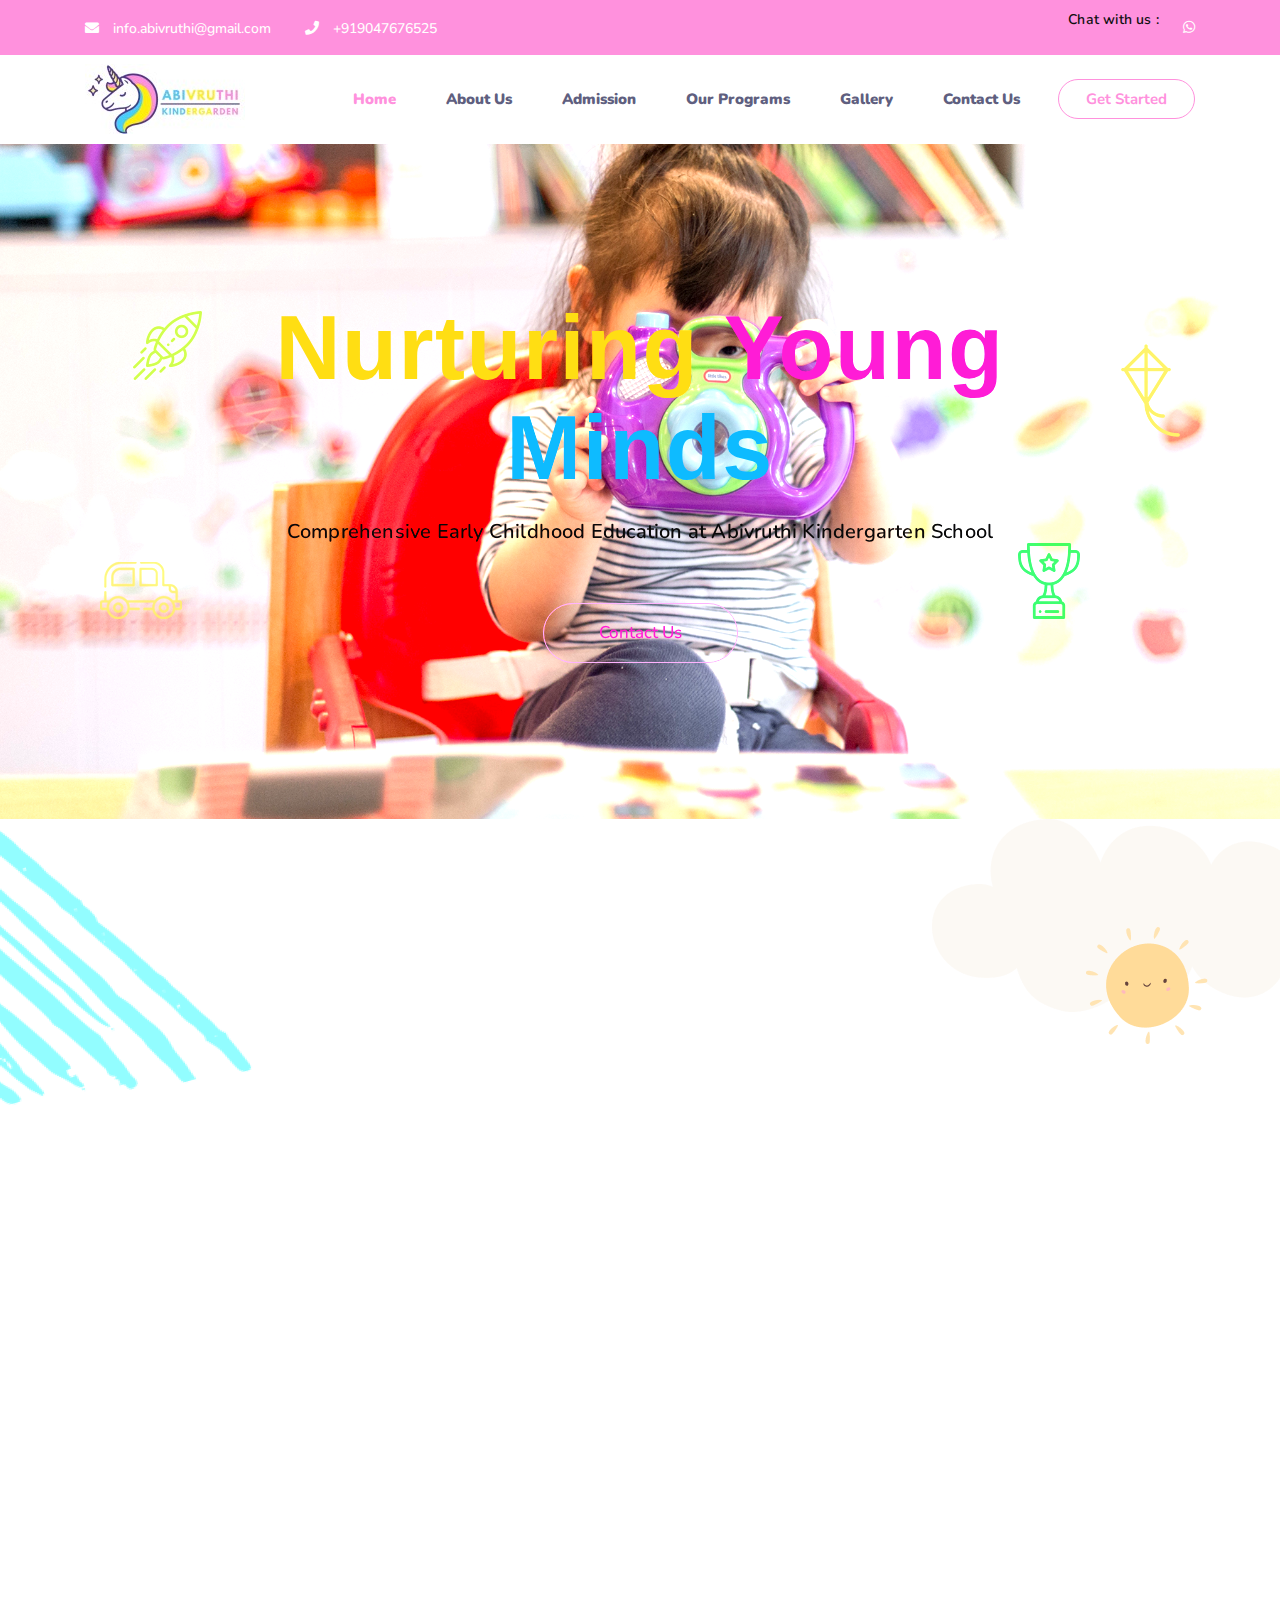
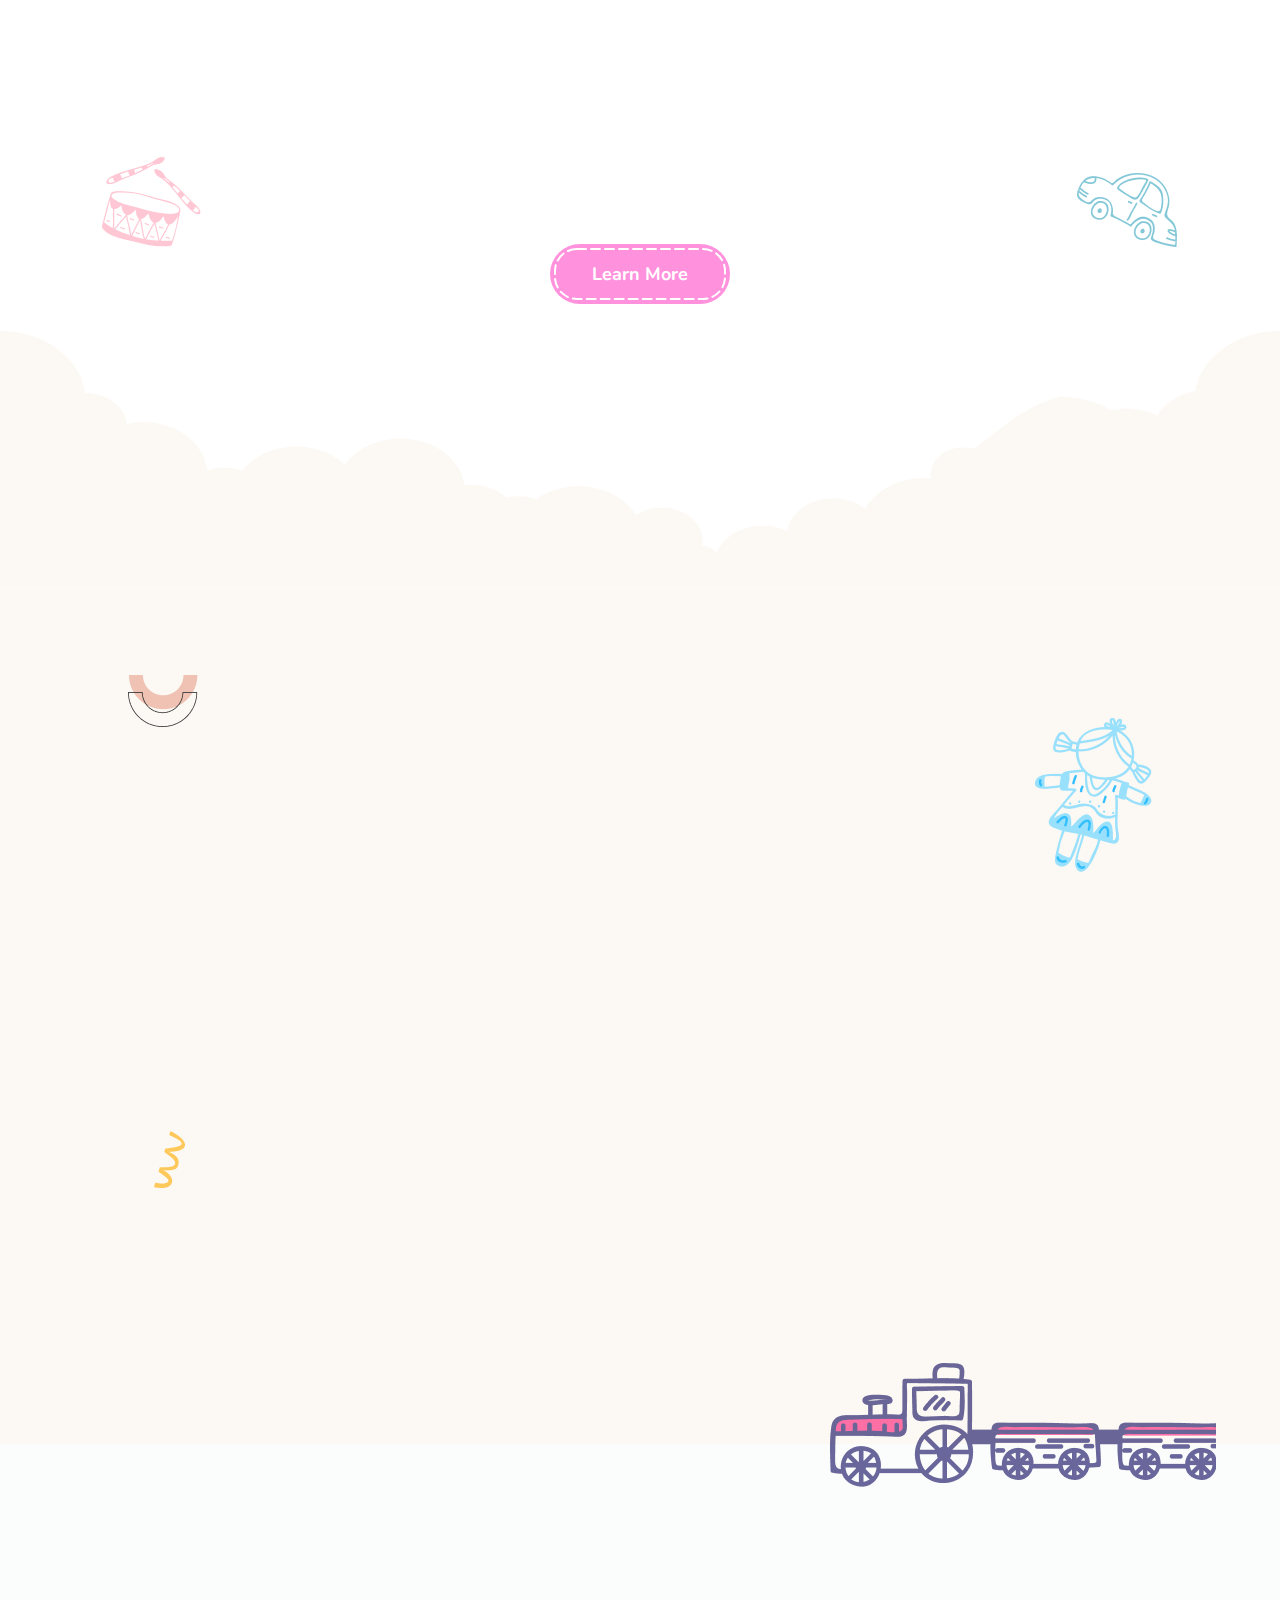
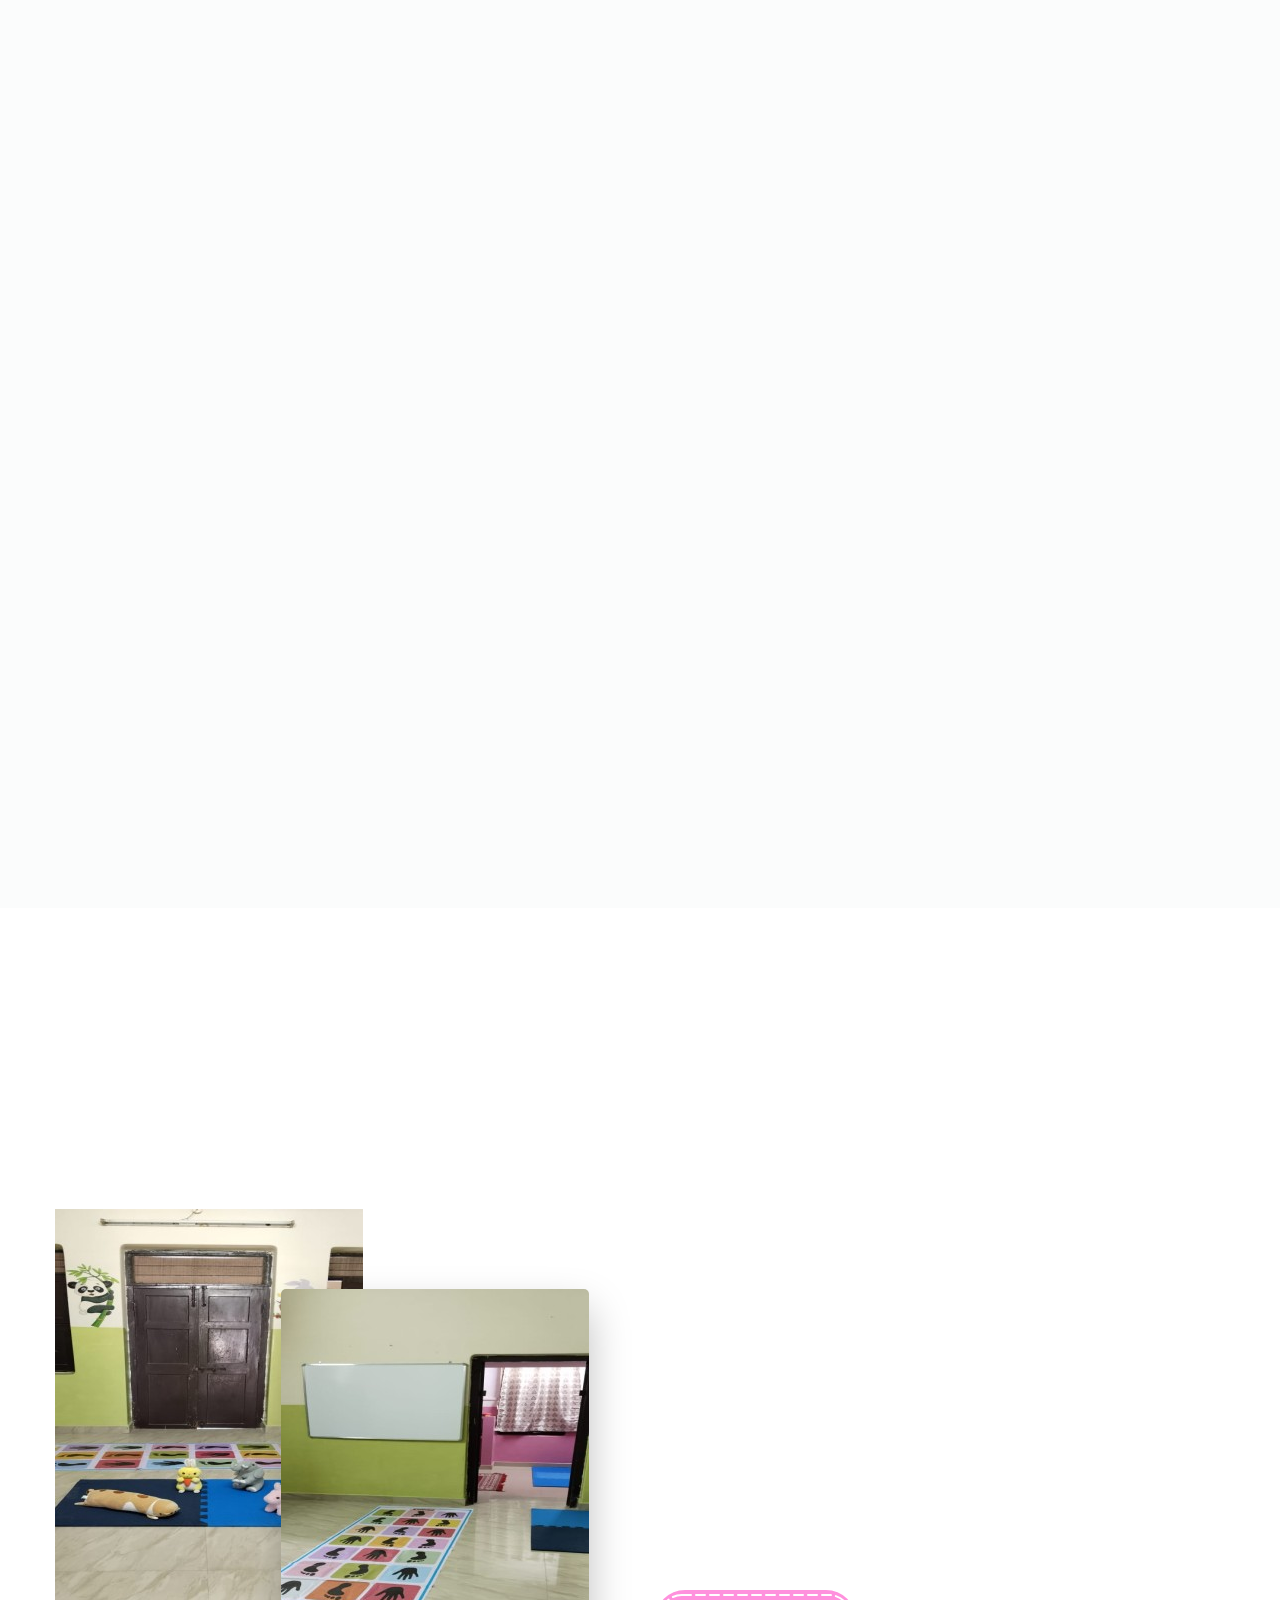
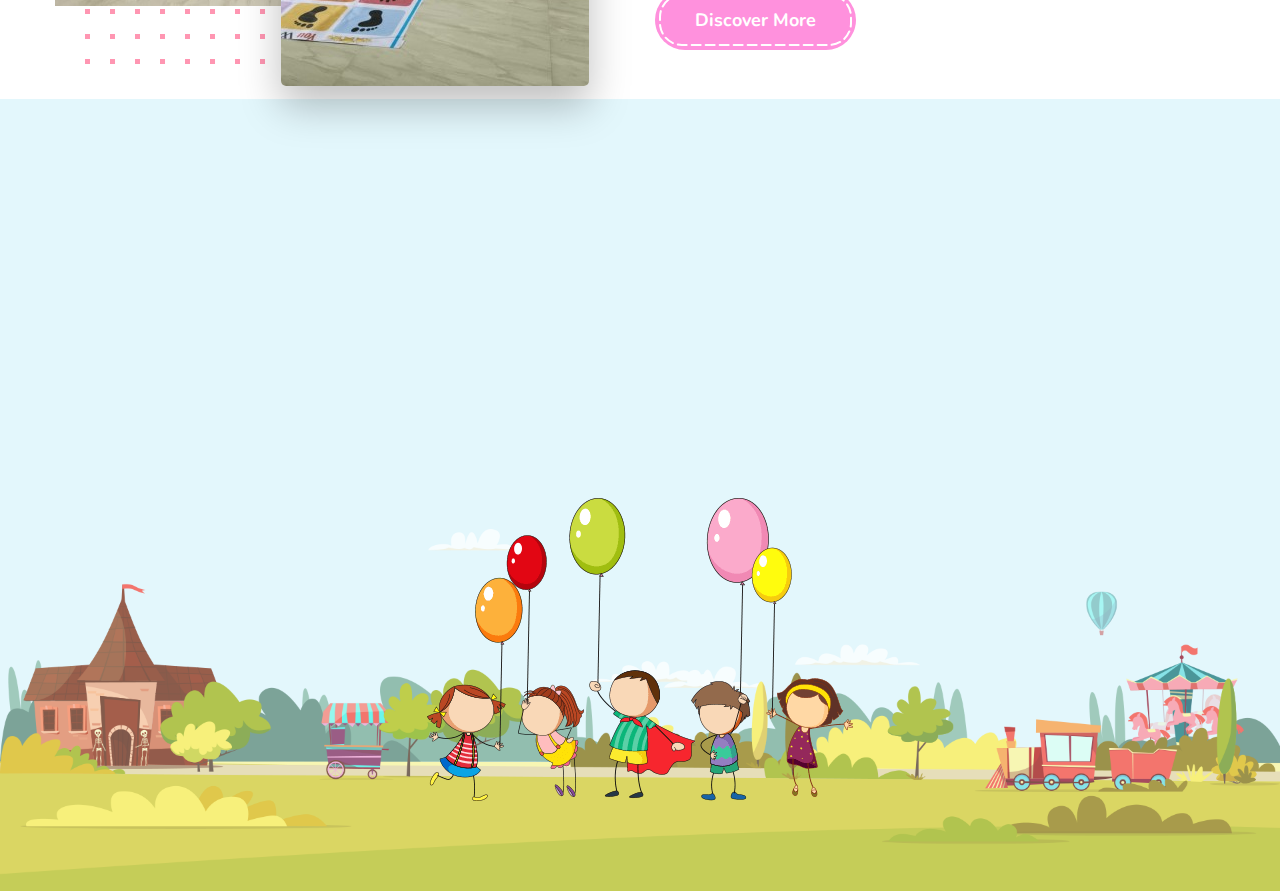
<file: index.html>
<!DOCTYPE html>
<html lang="en">

<head>
    <!-- Google tag (gtag.js) -->
<script async src="https://www.googletagmanager.com/gtag/js?id=G-W54MDY769G"></script>
<script>
  window.dataLayer = window.dataLayer || [];
  function gtag(){dataLayer.push(arguments);}
  gtag('js', new Date());

  gtag('config', 'G-W54MDY769G');
</script>
    <!-- Google Tag Manager -->
    <script>(function(w,d,s,l,i){w[l]=w[l]||[];w[l].push({'gtm.start':
    new Date().getTime(),event:'gtm.js'});var f=d.getElementsByTagName(s)[0],
    j=d.createElement(s),dl=l!='dataLayer'?'&l='+l:'';j.async=true;j.src=
    'https://www.googletagmanager.com/gtm.js?id='+i+dl;f.parentNode.insertBefore(j,f);
    })(window,document,'script','dataLayer','GTM-NV6M2DGN');</script>
    <!-- End Google Tag Manager -->
    <!-- Required meta tags -->
    <meta charset="utf-8" />
    <meta name="viewport" content="width=device-width, initial-scale=1, shrink-to-fit=no" />
    <title>ABIVRUTHI KINDERGARTEN</title>
    <link rel="icon" href="img/full/logo_footer.png" type="image/png">
    <!-- Bootstrap CSS -->
    <link rel="stylesheet" href="css/bootstrap.min.css" />
    <!-- animate CSS -->
    <link rel="stylesheet" href="css/animate.css" />
    <!-- font awesome CSS -->
    <link rel="stylesheet" href="vendors/fontawesome/css/all.min.css" />
    <!-- elegent icon CSS -->
    <link rel="stylesheet" href="vendors/elegant_Icon/elegent_icon.css" />
    <!-- elegent icon CSS -->
    <link rel="stylesheet" href="vendors/themefy_icon/themify-icons.css" />
    <!-- nice select CSS -->
    <link rel="stylesheet" href="vendors/niceselect/css/nice-select.css" />
    <!-- owl carousel CSS -->
    <link rel="stylesheet" href="vendors/owl_carousel/css/owl.carousel.css" />
    <!-- magnify popup CSS -->
    <link rel="stylesheet" href="vendors/magnify_popup/magnific-popup.css" />
    <!-- style CSS -->
    <link rel="stylesheet" href="css/style.css" />
</head>

<body>
    <!-- Google Tag Manager (noscript) -->
<noscript><iframe src="https://www.googletagmanager.com/ns.html?id=GTM-NV6M2DGN"
    height="0" width="0" style="display:none;visibility:hidden"></iframe></noscript>
    <!-- End Google Tag Manager (noscript) -->
    <!-- Preloader  -->
    <div class='preloder'>
        <div class='loader'>
            <div class='loader--dot'></div>
            <div class='loader--dot'></div>
            <div class='loader--dot'></div>
            <div class='loader--dot'></div>
            <div class='loader--dot'></div>
            <div class='loader--dot'></div>
            <div class='loader--text'></div>
        </div>
    </div>
    <!-- End Preloader  -->

    <!-- hearder part  -->
    <header class="header_part">
        <div class="sub_header section_bg">
            <div class="container">
                <div class="row align-items-center">
                    <div class="col-xl-6 col-lg-7 col-md-8">
                        <div class="header_contact_info">
                            <a href="mailto:info.abivruthi@gmail.com" target="_blank"><i
                                    class="fas fa-envelope"></i>info.abivruthi@gmail.com</a>
                            <a href="tel:+919047676525"><i class="fas fa-phone"></i>+919047676525 </a>
                        </div>
                    </div>
                    <div class="col-xl-6 col-lg-5 col-md-4">
                        <div class="header_social_icon">
                            <p>Chat with us :</p>
                            <a href="https://wa.me/+919047676525"><i class="fab fa-whatsapp"></i></a>
                        </div>
                    </div>
                </div>
            </div>
        </div>
        <div class="header">
            <div class="container">
                <div class="row align-items-center">
                    <div class="col-lg-12">
                        <nav class="navbar navbar-expand-lg navbar-light">
                            <a class="navbar-brand" href="index.html"><img src="img/full/lf3.jpg"
                                    srcset="img/full/lf3.jpg" alt=""></a>
                            <button class="navbar-toggler" type="button" data-toggle="collapse"
                                data-target="#navbarContent" aria-controls="navbarContent" aria-expanded="false"
                                aria-label="Toggle navigation">
                                <span class="navbar-toggler-icon"></span>
                            </button>
                            <div class="collapse navbar-collapse justify-content-end" id="navbarContent">
                                <ul class="navbar-nav">
                                    <li class="nav-item">
                                        <a class="nav-link active" href="index.html">Home</a>
                                    </li>
                                    
                                    <li class="nav-item">
                                        <a class="nav-link" href="about.html">About Us</a>
                                    </li>

                                    <li class="nav-item">
                                        <a class="nav-link" href="admission.html">Admission</a>
                                    </li>
 
                                    <li class="nav-item">
                                        <a class="nav-link" href="our_programs.html">Our Programs</a>
                                    </li>

                                    <li class="nav-item">
                                        <a class="nav-link" href="gallery.html">Gallery</a>
                                    </li>

                                    <li class="nav-item">
                                        <a class="nav-link" href="contact.html">Contact Us</a>
                                    </li>
                                </ul>
                                <a href="contact.html" class="cu_btn btn_1">Get Started</a>
                            </div>
                        </nav>
                    </div>
                </div>
            </div>
        </div>
    </header>
    <!-- header part end -->

    <!-- banner part here -->
    <section class="banner_part bannerslider owl-carousel">
        <div class="single_banner_part bg_1">
            <div class="container">
                <div class="row justify-content-center align-items-center">
                    <div class="col-xl-10 col-lg-10 col-md-10">
                        <div class="banner_iner">
                            <h2> <span>Nurturing </span>Young <span> Minds</span></h2>
                            <p>Comprehensive Early Childhood Education at Abivruthi Kindergarten School </p>
                            <a href="contact.html" class="cu_btn btn_2">Contact Us</a>
                        </div>
                    </div>
                </div>
            </div>
            <div class="banner_animation_1">
                <div>
                    <img src="img/icon/banner_1.png" alt="#">
                </div>
            </div>
            <div class="banner_animation_2">
                <div>
                    <img src="img/icon/banner_2.png" alt="#">
                </div>
            </div>
            <div class="banner_animation_3">
                <div>
                    <img src="img/icon/banner_3.png" alt="#">
                </div>
            </div>
            <div class="banner_animation_4">
                <div>
                    <img src="img/icon/banner_4.png" alt="#">
                </div>
            </div>
        </div>
        <div class="single_banner_part bg_1">
            <div class="container">
                <div class="row justify-content-center align-items-center">
                    <div class="col-xl-8 col-lg-10 col-md-10">
                        <div class="banner_iner">
                            <h2><span>  Explore,</span> Learn,<span>and Grow</span>
                            </h2>
                            <p>A Holistic Pre-Primary Experience at Abivruthi Kindergarten School </p>
                            <a href="contact.html" class="cu_btn btn_2">Contact Us</a>
                        </div>
                    </div>
                </div>
            </div>
            <div class="banner_animation_1">
                <div>
                    <img src="img/icon/banner_1.png" alt="#">
                </div>
            </div>
            <div class="banner_animation_2">
                <div>
                    <img src="img/icon/banner_2.png" alt="#">
                </div>
            </div>
            <div class="banner_animation_3">
                <div>
                    <img src="img/icon/banner_3.png" alt="#">
                </div>
            </div>
            <div class="banner_animation_4">
                <div>
                    <img src="img/icon/banner_4.png" alt="#">
                </div>
            </div>
        </div>
    </section>
    <!-- banner part end -->

    <!-- services part here -->
    <section class="services_part wave_shape_bg sec_padding">
        <div class="container">
            <div class="row justify-content-center">
                <div class="col-lg-7">
                    <div class="section_tittle_style_02">
                        <h2 class="title wow fadeInDown" data-wow-delay=".3s" > What We Offer</h2>
                        <p class="description wow fadeInDown" data-wow-delay=".3s">Abivruthi Kindergarten School offers a comprehensive pre-primary program with play-based learning, language and numeracy skills, creative arts, physical development, cultural awareness, and robust safety measures.</p>
                    </div>
                </div>
            </div>
            <div class="row">
                <div class="col-sm-6 col-lg-6 wow fadeInDown" data-wow-delay=".2s">
                    <a class="single_service_part d-block" href="about.html">
                        <div class="service_section_img_wrapper">
                            <img src="img/full/ukg1.jpg" alt="#" class="img-fluid">
                        </div>
                        <h5 class="service_title">PRE-KG,LKG</h5>
                    </a>
                </div>
                <div class="col-sm-6 col-lg-6 wow fadeInDown" data-wow-delay=".4s">
                    <a class="single_service_part d-block bg_color_2" href="about.html">
                        <div class="service_section_img_wrapper">
                            <img src="img/full/ukg4.jpg" alt="#" class="img-fluid">
                        </div>
                        <h5 class="service_title">UKG</h5>
                    </a>
                </div>
            </div>
            <a class="pc-button elementor-button button-link cu_btn mt-lg-4" href="about.html">
                <div class="button-content-wrapper ">
                    <span class="elementor-button-text">Learn More </span>
                    <svg class="pc-dashes inner-dashed-border animated-dashes">
                        <rect x="5px" y="5px" rx="22px" ry="22px" width="0" height="0"></rect>
                    </svg>
                </div>
            </a>
        </div>
        <div class="services_shape_animation_1">
            <div>
                <img src="img/animation_shape/feature_shape_01.png" alt="#">
            </div>
        </div>
        <div class="services_shape_animation_2">
            <div>
                <img src="img/animation_shape/feature_shape_02.png" alt="#">
            </div>
        </div>
        <div class="services_shape_animation_3">
            <div>
                <img src="img/animation_shape/feature_shape_03.png" alt="#">
            </div>
        </div>
        <div class="services_shape_animation_4">
            <div>
                <img src="img/animation_shape/feature_shape_04.png" alt="#">
            </div>
        </div>
    </section>
    <!-- services part end -->

    <!-- fetures part here -->
    <section class="fetures_part padding_bottom">
        <div class="container">
            <div class="row justify-content-center">
                <div class="col-lg-7">
                    <div class="section_tittle_style_02">
                        <h2 class="title wow fadeInDown" data-wow-delay=".3s">Educational Programs</h2>
                        <p class="description wow fadeInDown" data-wow-delay=".3s">Abivruthi Kindergarten School offers a comprehensive pre-primary educational program that ensure every child.</p>
                    </div>
                </div>
            </div>
            <div class="row justify-content-between">
                <div class="col-lg-4 col-sm-6 wow fadeInUp" data-wow-delay=".2s">
                    <div class="single_fetures_part">
                        <div class="single_fetures_icon">
                            <img src="img/program_img/program_img_01.png" alt="#" class="img-fluid">
                        </div>
                        <h4> <a href="about.html">Holistic Learning Approach</a></h4>
                        <p>Play-Based Learning,
                            Language and Literacy Development,
                            Numeracy Skills,
                            Science and Discovery,
                            Creative Arts.</p>
                    </div>
                </div>
                <div class="col-lg-4 col-sm-6 wow fadeInUp" data-wow-delay=".5s">
                    <div class="single_fetures_part lightblue_bg">
                        <div class="single_fetures_icon">
                            <img src="img/program_img/program_img_02.png" alt="#" class="img-fluid">
                        </div>
                        <h4> <a href="about.html">Development and Well-Being</a> </h4>
                        <p>Social and Emotional Learning,
                            Physical Development,
                            Cultural,
                            Environmental and Sustainability Education.
                        </p>
                    </div>
                </div>
                <div class="col-lg-4 col-sm-6 wow fadeInUp" data-wow-delay=".8s">
                    <div class="single_fetures_part pink_bg">
                        <div class="single_fetures_icon">
                            <img src="img/program_img/program_img_03.png" alt="#" class="img-fluid">
                        </div>
                        <h4> <a href="about.html">Community and Safety</a> </h4>
                        <p>Parent and Community Involvement,
                            Safety and Security Measure,
                            Health and Hygien,
                            Crisis Management.</p>
                    </div>
                </div>
            </div>
        </div>
        <div class="feature_animation_1">
            <div><img src="img/animation_shape/program_list_shape_01.png" alt="#"></div>
        </div>
        <div class="feature_animation_2">
            <div><img src="img/animation_shape/program_list_shape_02.png" alt="#"></div>
        </div>
        <div class="feature_animation_3">
            <div><img src="img/animation_shape/program_list_shape_03.png" alt="#"></div>
        </div>
        <div class="feature_animation_4">
            <div><img src="img/animation_shape/program_list_shape_04.png" alt="#"></div>
        </div>
    </section>
    <!-- fetures part end -->

    <!-- services part here -->
    <section class="event_part section_padding section_bg_2">
        <div class="container">
            <div class="row justify-content-center">
                <div class="col-lg-7">
                    <div class="section_tittle_style_02">
                        <h2 class="title wow fadeInDown" data-wow-delay=".3s"> Our Events</h2>
                        <p class="description wow fadeInDown" data-wow-delay=".3s">Abivruthi Kindergarten School hosts vibrant events that celebrate cultural diversity, creativity, and community spirit, offering enriching experiences for both students and families.</p>
                    </div>
                </div>
            </div>
            <div class="row">
                <div class="col-lg-12">
                    <div class="event_part_iner">
                        <div class="row justify-content-end">
                            <div class="event_img wow fadeInLeft" data-wow-delay=".5s">
                                <img src="img/full/5 (1).jpg" alt="#" class="img-fluid">
                            </div>
                            
                            <div class="col-md-6 col-lg-7">
                                <div class="single_event_list wow fadeInDown" data-wow-delay=".6s">
                                    <div class="event_date">
                                        <h3>15 <span>Aug</span> </h3>
                                    </div>
                                    <div class="event_content">
                                        <h4>Independence Day</h4>
                                    </div>
                                </div>
                                <div class="single_event_list wow fadeInDown" data-wow-delay=".2s">
                                    <div class="event_date">
                                        <h3>05<span>Sep</span> </h3>
                                    </div>
                                    <div class="event_content">
                                        <h4> Teacher's day</h4>
                                    </div>
                                </div>
                                <div class="single_event_list wow fadeInDown" data-wow-delay=".4s">
                                    <div class="event_date">
                                        <h3>14 <span>Nov</span> </h3>
                                    </div>
                                    <div class="event_content">
                                        <h4>Children's day</h4>
                                    </div>
                                </div>
                                <div class="single_event_list wow fadeInDown" data-wow-delay=".8s">
                                    <div class="event_date">
                                        <h3>26 <span>Jan</span> </h3>
                                    </div>
                                    <div class="event_content">
                                        <h4>Republic Day</h4>
                                    </div>
                                </div>
                            </div>
                        </div>
                    </div>
                </div>
            </div>
        </div>
        <div class="event_animation_1">
            <div><img src="img/icon/event_1.png" alt="#"></div>
        </div>
        <div class="event_animation_2">
            <div><img src="img/icon/event_2.png" alt="#"></div>
        </div>
        <div class="event_animation_3">
            <div><img src="img/icon/event_3.png" alt="#"></div>
        </div>
    </section>
    <!-- services part end -->

        <!-- testimonial part here -->
        <!-- 
        <section class="teacher_list section_padding">
            <div class="container">
                <div class="row justify-content-center">
                    <div class="col-lg-7">
                        <div class="section_tittle_style_02">
                            <h2 class="title wow fadeInDown" data-wow-delay=".3s">Need a Teacher</h2>
                        </div>
                    </div>
                </div>
                <div class="row">
                    <div class="col-lg-12">
                        <div class="teacher_list_iner">
                            <div class="single_teacher_list">
                                <div class="teacher_list_img square">
                                    <img src="img/full/nt1.png" alt="#" class="img-fluid">
                                </div>
                                <h5>Instruction</h5>
                            </div>
                            <div class="single_teacher_list">
                                <div class="teacher_list_img circle">
                                    <img src="img/full/nt-22.png" alt="#" class="img-fluid">
                                </div>
                                <h5>Guidance</h5>
                            </div>
                            <div class="single_teacher_list">
                                <div class="teacher_list_img square">
                                    <img src="img/full/nt3.png" alt="#" class="img-fluid">
                                </div>
                                <h5>Assessment</h5>
                            </div>
                            <div class="single_teacher_list">
                                <div class="teacher_list_img circle">
                                    <img src="img/full/nt-4.png" alt="#" class="img-fluid">
                                </div>
                                <h5>Motivation</h5>
                            </div>
                        </div>
                    </div>
                </div> 
            </div>
            <div class="teacher_list_animation_1">
                <div><img src="img/icon/event_6.png" alt="#"></div>
            </div>
            <div class="teacher_list_animation_2">
                <div><img src="img/icon/icon_1.png" alt="#"></div>
            </div>
            <div class="teacher_list_animation_3">
                <div><img src="img/icon/banner_icon/animated_banner_5.png" alt="#"></div>
            </div>
            <div class="teacher_list_animation_4">
                <div><img src="img/icon/icon_2.png" alt="#"></div>
            </div>
            <div class="teacher_list_animation_5">
                <div><img src="img/icon/icon_3.png" alt="#"></div>
            </div>
            <div class="teacher_list_animation_6">
                <div><img src="img/icon/icon_4.png" alt="#"></div>
            </div>
            <div class="teacher_list_shape">
                <div><img src="img/teacher_list_shape.png" alt="#"></div>
            </div>
        </section>
        -->
    <!-- testimonial part end -->

    <!-- services part here -->
    <section class="about_section padding_top">
        <div class="container custom_container">
            <div class="row justify-content-center">
                <div class="col-lg-7">
                    <div class="section_tittle_style_02">
                        <h2 class="title wow fadeInDown" data-wow-delay=".3s">what we are doing</h2>
                        <p class="description wow fadeInDown" data-wow-delay=".3s">Abivruthi Kindergarten School offers a contemporary approach to early childhood education</p>
                    </div>
                </div>
            </div>
            <div class="row">
                <div class="col-lg-6">
                    <div class="img_section">
                        <img src="img/about_img_1.png" alt="#" class="about_img_1" data-parallax='{"x": 0, "y": 30, "rotateZ":0}'>
                        <img src="img/full/1 (2).jpg" alt="#" class="about_img_2">
                        <img src="img/full/3 (2).jpg" alt="#" class="about_img_3" data-parallax='{"x": 0, "y": -50, "rotateZ":0}'>
                    </div>
                </div>
                <div class="col-lg-6 col-xl-5">
                    <div class="about_section_content">
                        <p class="wow fadeInDown" data-wow-delay=".3s">Abivruthi Kindergarten School offers modern education with ECCE and NCERT standards. Our advanced facilities, innovative teaching methods, and collaborative parent involvement create a nurturing environment for holistic learning</p>
                        <div class="list_content">
                            <ul>
                                <li class="wow fadeInDown" data-wow-delay=".3s"><i class="far fa-check-circle"></i> Cutting-edge curriculum aligned with ECCE and NCERT standards.</li>
                                <li class="wow fadeInDown" data-wow-delay=".3s"><i class="far fa-check-circle"></i> State-of-the-art facilities and advanced safety protocols.</li>
                                <li class="wow fadeInDown" data-wow-delay=".3s"><i class="far fa-check-circle"></i> Interactive platforms for parent engagement and community involvement.</li>
                                <li class="wow fadeInDown" data-wow-delay=".3s"><i class="far fa-check-circle"></i> Streamlined admissions process with digital options and stringent safety measures</li>
                            </ul>
                        </div>
                        <a class="pc-button elementor-button button-link cu_btn mt-4" href="about.html">
                            <div class="button-content-wrapper ">
                                <span class="elementor-button-text">Discover More </span>
                                <svg class="pc-dashes inner-dashed-border animated-dashes">
                                    <rect x="5px" y="5px" rx="22px" ry="22px" width="0" height="0"></rect>
                                </svg>
                            </div>
                        </a>
                    </div>
                </div>
            </div>
        </div>
    </section>
    <!-- services part end -->
    

     <!-- footer part here -->
     <footer class="footer_section home_two_footer">
        <div class="container">
            <div class="row justify-content-between">
                <div class="col-lg-3 col-sm-6 wow fadeInDown" data-wow-delay=".3s">
                    <div class="single_footer_widget">
                        <a href="index.html" class="footer_logo"><img src="img/full/logoremovebg.png" alt="#"></a>
                        <p>Our school offers a secure, stimulating environment with qualified teachers and a holistic, play-based curriculum for comprehensive child development.
                        </p>
                    </div>
                </div>
                <div class="col-lg-2 col-sm-6 wow fadeInDown" data-wow-delay=".5s">
                    <div class="single_footer_widget footer_nav">
                        <h4>Programs</h4>
                        <ul>
                            <li><a href="our_programs.html">Kindergarten</a></li>
                            <li><a href="our_programs.html">Playground</a></li>
                            <li><a href="our_programs.html">Nursery</a></li>
                            <li><a href="our_programs.html">Club Activities</a></li>
                            <li><a href="our_programs.html">Science</a></li>
                            <li><a href="our_programs.html">Art</a></li>
                            <li><a href="our_programs.html">Literature</a></li>
                            <li><a href="our_programs.html">Sports</a></li>
                        </ul>
                    </div>
                </div>
                <div class="col-lg-2 col-sm-6 wow fadeInDown" data-wow-delay=".5s">
                    <div class="single_footer_widget footer_nav">
                        <h4>Useful Links</h4>
                        <ul>
                            <li><a href="index.html">Home</a></li>
                            <li><a href="about.html">About Us</a></li>
                            <li><a href="admission.html">Admission</a></li>
                            <li><a href="our_programs.html">Our Programs</a></li>
                            <li><a href="gallery.html">Gallery</a></li>
                            <li><a href="contact.html">Contact Us</a></li>
                        </ul>
                    </div>
                </div>
                <div class="col-lg-3 col-sm-6 wow fadeInDown" data-wow-delay=".9s">
                    <div class="single_footer_widget instagram_feed">
                        <h4>Contact us</h4>
                        <div class="contact_sidebar">
                            <div class="single_contact_sidebar">
                                <i class="icon_pin"></i>
                                <div class="contact_sidevar_content">
                                    <h5>Location</h5>
                                    <p>No.21, 11th East Cross Road,<br>
                                        Gandhi Nagar (East), 
                                        <br>Vellore – 632006.
                                        </p>
                                </div>
                            </div>
                            <div class="single_contact_sidebar">
                                <i class="icon_phone"></i>
                                <div class="contact_sidevar_content">
                                    <h5>Phone</h5>
                                    <a href="tel:+919047676525"><p>+919047676525</p></a>
                                </div>
                            </div>
                            <div class="single_contact_sidebar">
                                <i class="icon_mail"></i>
                                <div class="contact_sidevar_content">
                                    <h5>Email</h5>
                                    <a href="mailto:info.abivruthi@gmail.com" target="_blank"><p>info.abivruthi@gmail.com</p></a>
                                </div>
                            </div>
                        </div>
                    </div>
                </div>
            </div>
        </div>
        <div class="footer_bg">
            <img src="img/footer_bg.png" alt="#" class="img-fluid">
        </div>
        <div class="footer_animation_3">
            <div><img src="img/footer_img.png" alt="#"></div>
        </div>
    </footer>

    <!-- jquery slim -->
    <script src="js/jquery-3.5.1.min.js"></script>
    <!-- popper js -->
    <script src="js/popper.min.js"></script>
    <!-- bootstarp js -->
    <script src="js/bootstrap.min.js"></script>
    <!-- nice select -->
    <script src="vendors/niceselect/js/jquery.nice-select.min.js"></script>
    <!-- owl carousel js -->
    <script src="vendors/owl_carousel/js/owl.carousel.min.js"></script>
    <!-- parallax js -->
    <script src="vendors/parallax/jquery.parallax-scroll.js"></script>
    <script src="vendors/parallax/parallax.js"></script>
    <!-- wow js -->
    <script src="vendors/wow/wow.min.js"></script>
    <!-- isotop js -->
    <script src="vendors/isotop/imagesloaded.pkgd.min.js"></script>
    <script src="vendors/isotop/isotope.pkgd.js"></script>
    <!-- magnify popup js -->
    <script src="vendors/magnify_popup/jquery.magnific-popup.js"></script>
    <!-- custom js -->
    <script src="js/custom.js"></script>
</body>


</html>
</file>
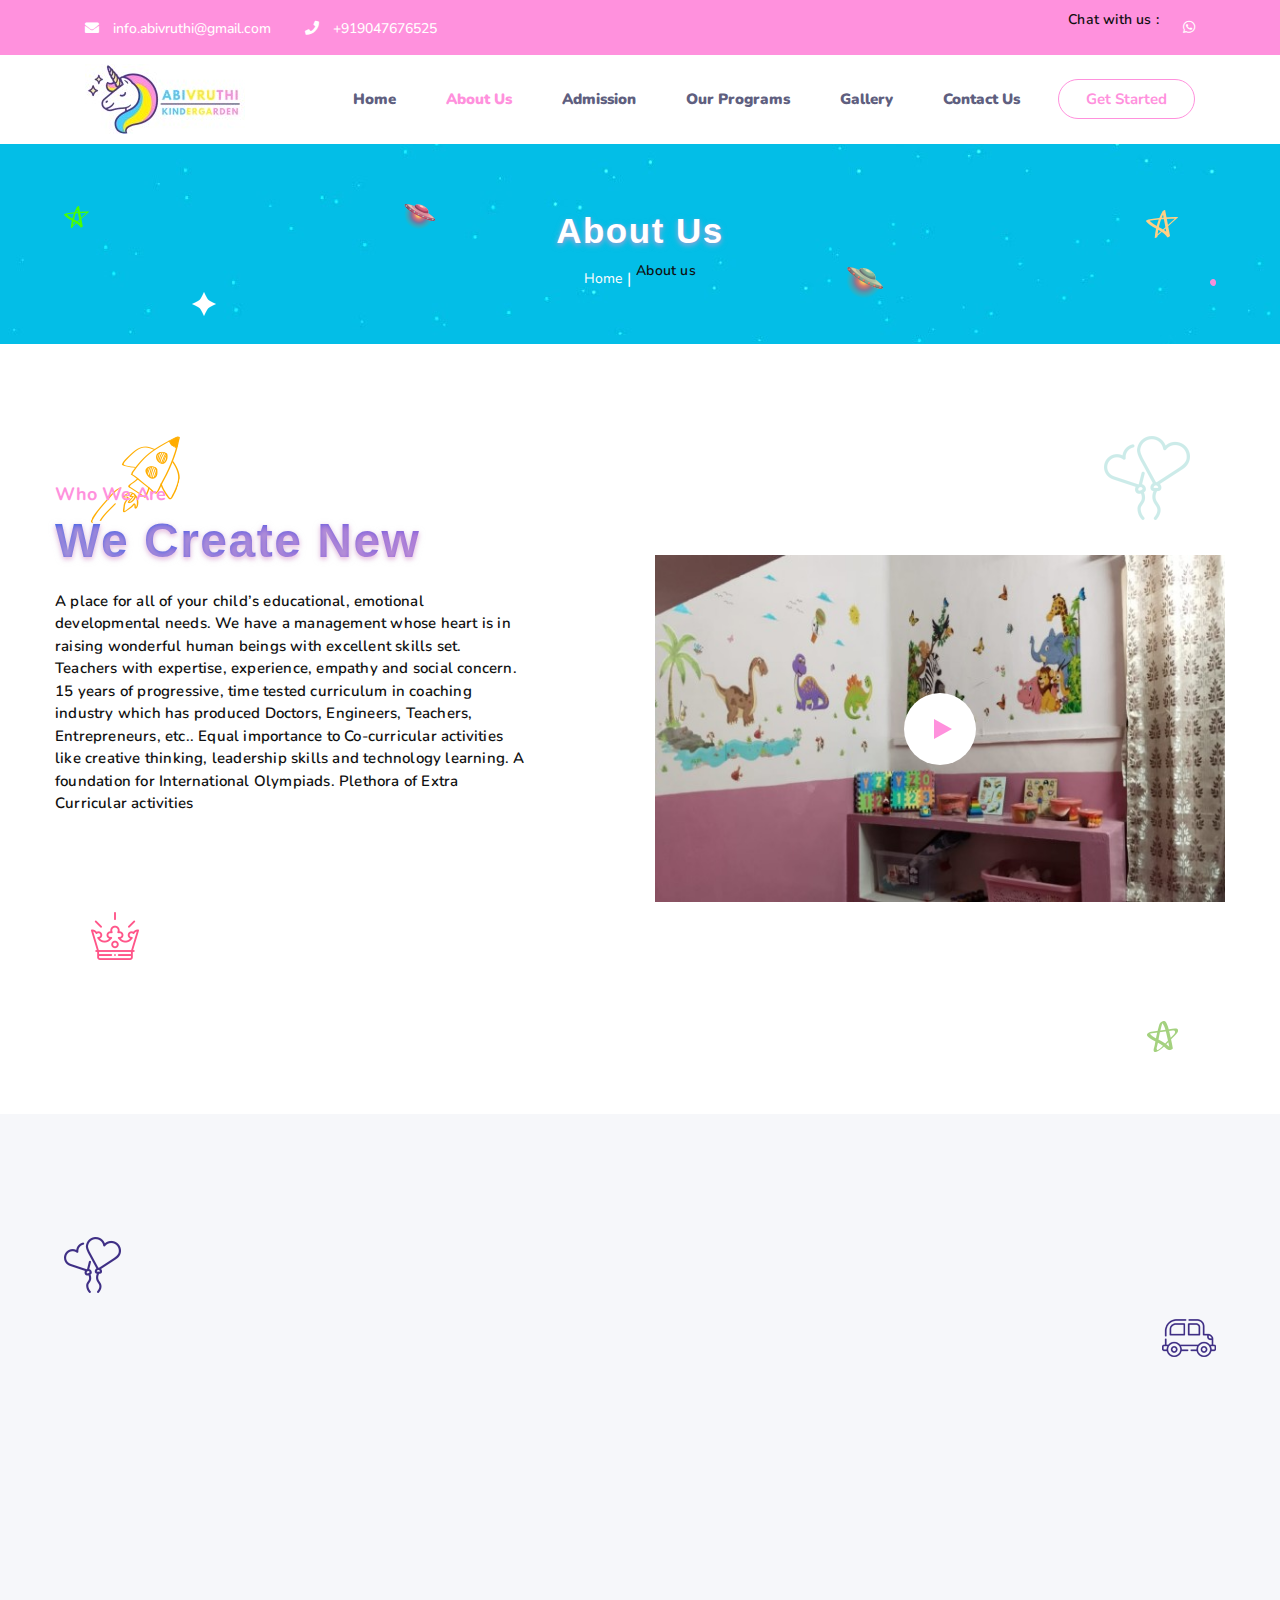
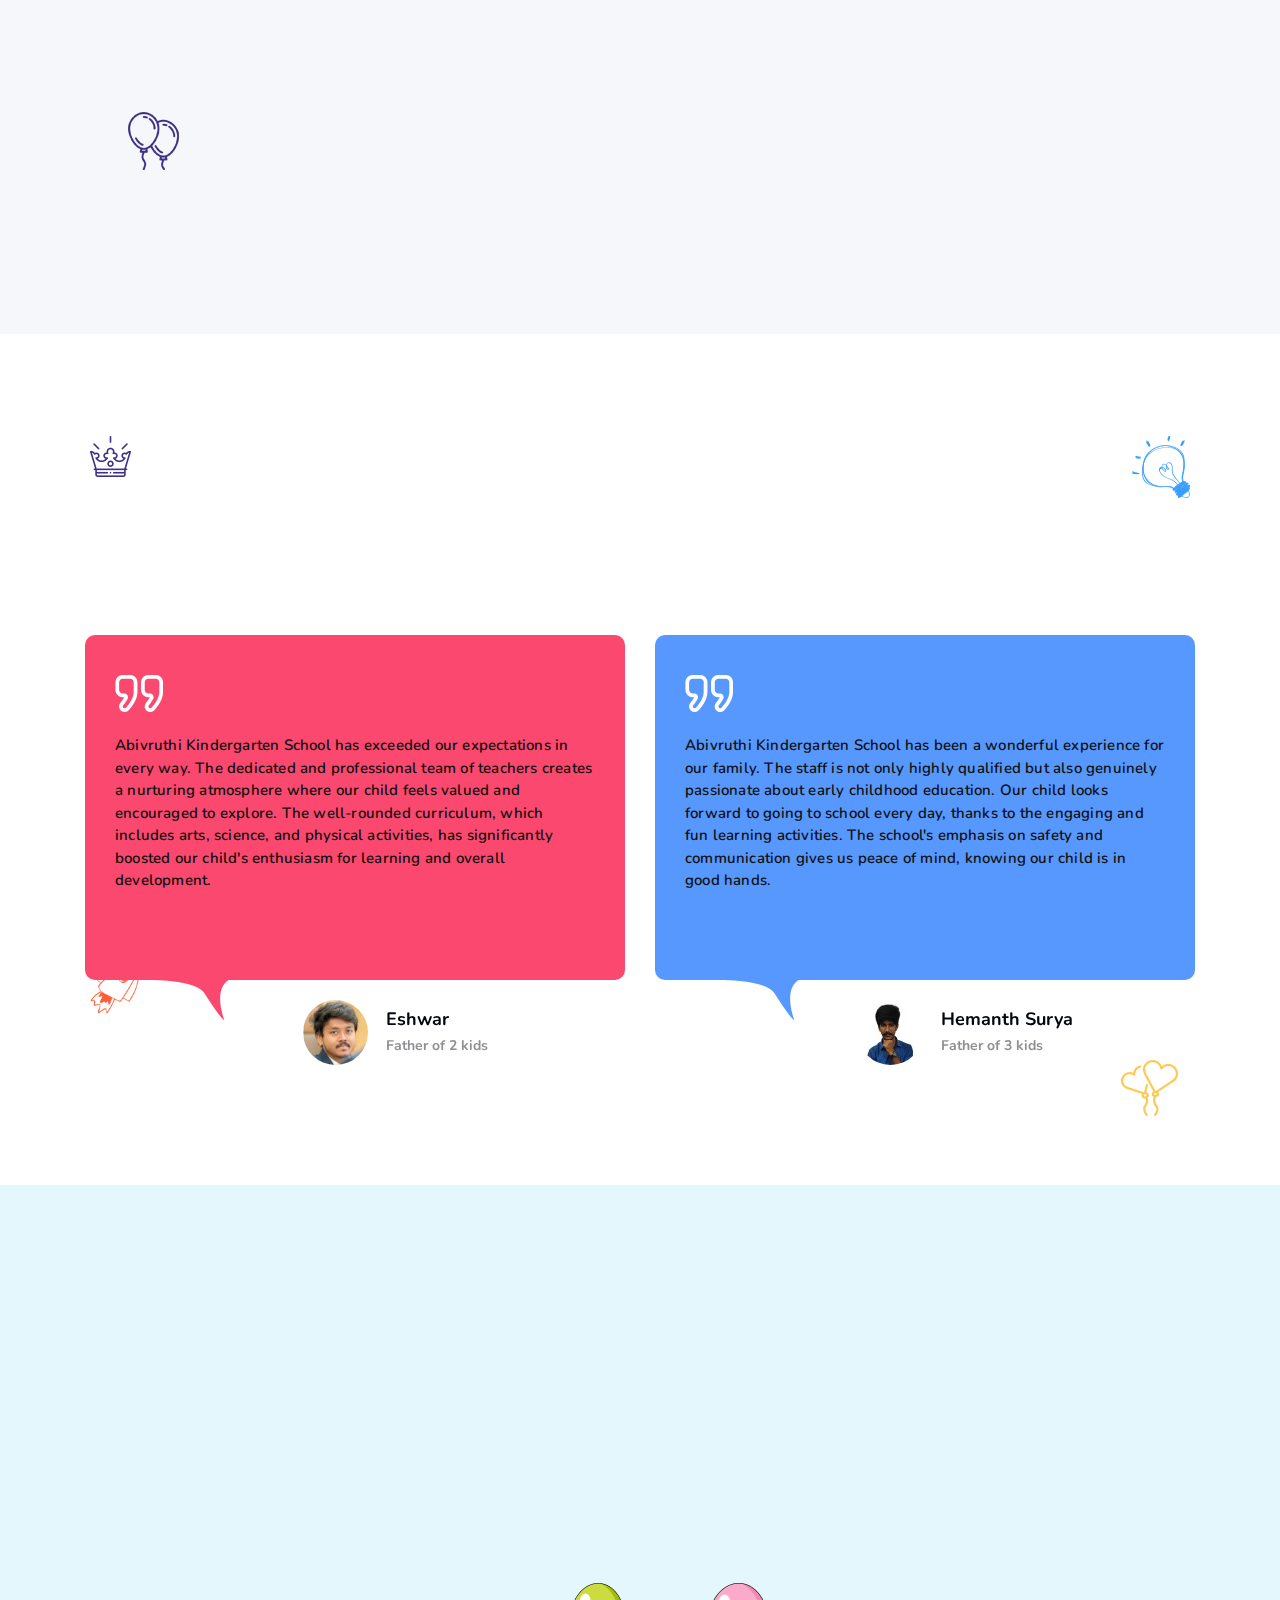
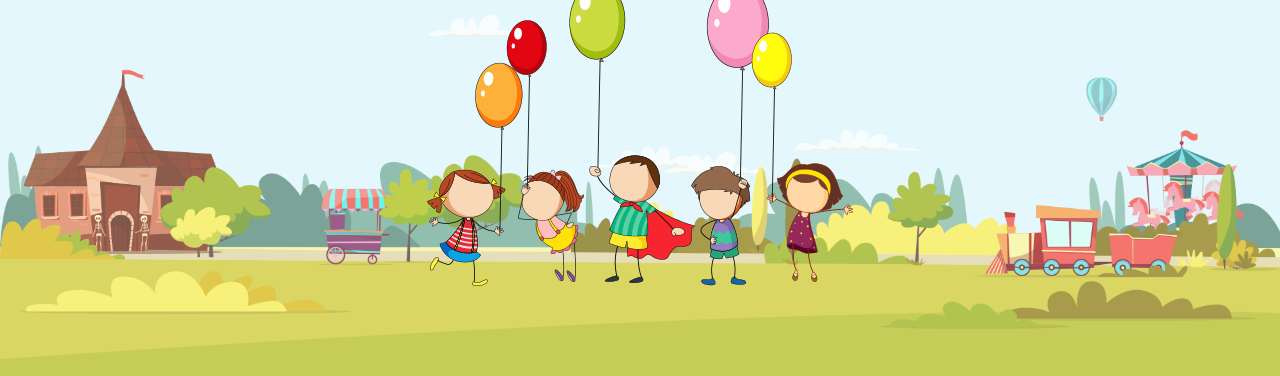
<file: about.html>
<!DOCTYPE html>
<html lang="zxx">

<head>
    <!-- Google tag (gtag.js) -->
<script async src="https://www.googletagmanager.com/gtag/js?id=G-W54MDY769G"></script>
<script>
  window.dataLayer = window.dataLayer || [];
  function gtag(){dataLayer.push(arguments);}
  gtag('js', new Date());

  gtag('config', 'G-W54MDY769G');
</script>
    <!-- Google Tag Manager -->
    <script>(function(w,d,s,l,i){w[l]=w[l]||[];w[l].push({'gtm.start':
        new Date().getTime(),event:'gtm.js'});var f=d.getElementsByTagName(s)[0],
        j=d.createElement(s),dl=l!='dataLayer'?'&l='+l:'';j.async=true;j.src=
        'https://www.googletagmanager.com/gtm.js?id='+i+dl;f.parentNode.insertBefore(j,f);
        })(window,document,'script','dataLayer','GTM-NV6M2DGN');</script>
        <!-- End Google Tag Manager -->
    <!-- Required meta tags -->
    <meta charset="utf-8" />
    <meta name="viewport" content="width=device-width, initial-scale=1, shrink-to-fit=no" />
    <title>ABIVRUTHI KINDERGARTEN</title>
    <link rel="icon" href="img/full/logo_footer.png" type="image/png">
    <!-- Bootstrap CSS -->
    <link rel="stylesheet" href="css/bootstrap.min.css" />
    <!-- animate CSS -->
    <link rel="stylesheet" href="css/animate.css" />
    <!-- font awesome CSS -->
    <link rel="stylesheet" href="vendors/fontawesome/css/all.min.css" />
    <!-- elegent icon CSS -->
    <link rel="stylesheet" href="vendors/themefy_icon/themify-icons.css" />
    <!-- elegent icon CSS -->
    <link rel="stylesheet" href="vendors/elegant_Icon/elegent_icon.css" />
    <!-- nice select CSS -->
    <link rel="stylesheet" href="vendors/magnify_popup/magnific-popup.css" />
    <!-- owl carousel CSS -->
    <link rel="stylesheet" href="vendors/owl_carousel/css/owl.carousel.css" />
    <!-- style CSS -->
    <link rel="stylesheet" href="css/style.css" />
</head>

<body>
     <!-- Google Tag Manager (noscript) -->
<noscript><iframe src="https://www.googletagmanager.com/ns.html?id=GTM-NV6M2DGN"
    height="0" width="0" style="display:none;visibility:hidden"></iframe></noscript>
    <!-- End Google Tag Manager (noscript) -->
    <!-- start Preloader  -->
    <div class='preloder'>
        <div class='loader'>
            <div class='loader--dot'></div>
            <div class='loader--dot'></div>
            <div class='loader--dot'></div>
            <div class='loader--dot'></div>
            <div class='loader--dot'></div>
            <div class='loader--dot'></div>
            <div class='loader--text'></div>
        </div>
    </div>
    <!-- End Preloader  -->

    <!-- Header placeholder -->
    <div id="header-placeholder"></div>

    <!-- breadcrumb part -->
    <section class="breadcrumb_part parallax_bg">
        <div class="container">
            <div class="row justify-content-center">
                <div class="col-lg-3 ">
                    <div class="breadcrumb_iner">
                        <h2>About Us</h2>
                        <div class="breadcrumb_iner_link">
                            <a href="index.html">Home</a>
                            <span>|</span>
                            <p>About us</p>
                        </div>
                    </div>
                </div>
            </div>
        </div>
        <div class="breadcrumb_animation_4">
            <div>
                <img src="img/icon/banner_icon/animated_banner_4.png" alt="#">
            </div>
        </div>
        <div class="breadcrumb_animation_5">
            <div >
                <img src="img/icon/banner_icon/animated_banner_5.png" alt="#">
            </div>
        </div>
        <div class="breadcrumb_animation_7">
            <div >
                <img src="img/icon/banner_icon/animated_banner_15.png" alt="#">
            </div>
        </div>
        <div class="breadcrumb_animation_10">
            <div >
                <img src="img/icon/banner_icon/animated_banner_10.png" alt="#">
            </div>
        </div>
        <div class="breadcrumb_animation_12">
            <div>
                <img src="img/icon/banner_icon/animated_banner_20.png" alt="#">
            </div>
        </div>
        <div class="breadcrumb_animation_13">
            <div>
                <img src="img/icon/banner_icon/animated_banner_21.png" alt="#">
            </div>
        </div>
    </section>
    <!-- breadcrumb part end -->

    <!-- about section part here -->
    <section class="about_section section_padding s4_about_section">
        <div class="container custom_container">
            <div class="row justify-content-between align-items-center">
                <div class="col-lg-6 col-xl-5 order-2 order-lg-1">
                    <div class="about_section_content mt-5 mt-lg-0">
                        <h5 class="kid_title wow fadeInLeft" data-wow-delay=".3s">Who We Are</h5>
                        <h2 class="kid_title wow fadeInLeft" data-wow-delay=".4s">We Create New</h2>
                        <p class="wow fadeInLeft" data-wow-delay=".5s">A place for all of your child’s educational, emotional developmental needs.
                            We have a management whose heart is in raising wonderful human beings with excellent skills set.
                            Teachers with expertise, experience, empathy and social concern.
                            15 years of progressive, time tested curriculum in coaching industry which has produced Doctors, Engineers, Teachers, Entrepreneurs, etc..
                            Equal importance to Co-curricular activities like creative thinking, leadership skills and technology learning.
                            A foundation for International Olympiads.
                            Plethora of Extra Curricular activities
                            </p>
                        <div class="list_content">
                            <ul>
                                <li class="wow fadeInLeft" data-wow-delay=".5s"><i class="far fa-check-circle"></i> Is in a safe and stimulating environment.</li>
                                <li class="wow fadeInLeft" data-wow-delay=".5s"><i class="far fa-check-circle"></i>
                                    Is given generous care and attention.</li>
                                <li class="wow fadeInLeft" data-wow-delay=".6s"><i class="far fa-check-circle"></i>
                                    Professional & Qualified Teacher</li>
                                <li class="wow fadeInLeft" data-wow-delay=".6s"><i class="far fa-check-circle"></i>
                                    Indoor/Outdoor Games for Little Kids</li>
                            </ul>
                        </div>
                    </div>
                </div>
                <div class="col-lg-6 order-1 order-lg-2">
                    <div class="video_section">
                        <img src="img/full/4 (1).jpg" alt="#" class="img-fluid">
                        <a href="https://www.youtube.com/watch?v=oiHulAQmdqI" class="video_popup"><span class="polygon_shape"></span></a>
                    </div>
                </div>
            </div>
        </div>
        <div class="about_page_animation_1">
            <div ><img src="img/icon/icon_5.png" alt="#"></div>
        </div>
        <div class="about_page_animation_2">
            <div><img src="img/icon/icon_6.png" alt="#"></div>
        </div>
        <div class="about_page_animation_3">
            <div><img src="img/icon/icon_7.png" alt="#"></div>
        </div>
        <div class="about_page_animation_4">
            <div><img src="img/icon/icon_8.png" alt="#"></div>
        </div>
    </section>
    <!-- about section part end -->

    <!-- vision mission part here -->
    <section class="vision_mission_part section_padding section_bg">
        <div class="container custom_container">
            <div class="row justify-content-center">
                <div class="col-lg-8">
                    <div class="section_tittle_style_02 text-center">
                        <h2 class="title wow fadeInDown" data-wow-delay=".3s">Our Vision & Mission</h2>
                        <p class="description wow fadeInDown" data-wow-delay=".4s">Guiding principles that shape our educational approach and commitment to excellence</p>
                    </div>
                </div>
            </div>
            <div class="row justify-content-center mt-5">
                <div class="col-lg-6 col-md-6 wow fadeInUp" data-wow-delay=".5s">
                    <div class="single_vision_mission">
                        <div class="vision_mission_icon">
                            <i class="fas fa-eye"></i>
                        </div>
                        <h3>Our Vision</h3>
                        <p>To be the leading kindergarten institution that nurtures creative, confident, and compassionate young minds, preparing them to become responsible global citizens who contribute positively to society through innovative learning experiences and holistic development.</p>
                    </div>
                </div>
                <div class="col-lg-6 col-md-6 wow fadeInUp" data-wow-delay=".6s">
                    <div class="single_vision_mission">
                        <div class="vision_mission_icon">
                            <i class="fas fa-bullseye"></i>
                        </div>
                        <h3>Our Mission</h3>
                        <p>To provide a safe, nurturing, and stimulating environment where every child can explore, learn, and grow. We are committed to fostering academic excellence, emotional intelligence, social skills, and creative expression through our comprehensive curriculum and dedicated teaching approach.</p>
                    </div>
                </div>
            </div>
        </div>
        <div class="vision_mission_animation_1">
            <div><img src="img/icon/feature_1.png" alt="#"></div>
        </div>
        <div class="vision_mission_animation_2">
            <div><img src="img/icon/feature_3.png" alt="#"></div>
        </div>
        <div class="vision_mission_animation_3">
            <div><img src="img/icon/feature_6.png" alt="#"></div>
        </div>
    </section>
    <!-- vision mission part end -->

    <!-- team part here -->
    <!-- <section class="team_section section_padding">
        <div class="container custom_container">
            <div class="row justify-content-center">
                <div class="col-lg-7">
                    <div class="section_tittle_style_02">
                        <h2 class="title wow fadeInDown" data-wow-delay=".3s">Our Team of Professionals</h2>
                        <p class="description wow fadeInDown" data-wow-delay=".3s">Our dedicated team of early childhood educators at Abivruthi Kindergarten School holds advanced degrees and extensive experience, ensuring the highest quality of care and learning for your child.</p>
                    </div>
                </div>
            </div>
            <div class="row">
                <div class="col-lg-4 col-sm-6 wow fadeInUp" data-wow-delay=".5s">
                    <div class="single_team_section">
                        <img src="img/team/team_1.png" alt="#" class="img-fluid">
                        <a class="teacher_category">Instructor</a>
                        <h4>Dan Bergeron</h4>
                        <p>Mathematics</p>
                    </div>
                </div>
                <div class="col-lg-4 col-sm-6 wow fadeInUp" data-wow-delay=".5s">
                    <div class="single_team_section">
                        <img src="img/team/team_2.png" alt="#" class="img-fluid">
                        <a class="teacher_category">Instructor</a>
                        <h4>Roshan Bhula</h4>
                        <p>English Literature</p>
                    </div>
                </div>
                <div class="col-lg-4 col-sm-6 wow fadeInUp" data-wow-delay=".5s">
                    <div class="single_team_section">
                        <img src="img/team/team_3.png" alt="#" class="img-fluid">
                        <a class="teacher_category">Senior Teacher</a>
                        <h4>Jessica Hamel</h4>
                        <p>General Knowledge</p>
                    </div>
                </div>
            </div>
        </div>
        <div class="team_animation_1">
            <div><img src="img/icon/story_animation_1.png" alt="#"></div>
        </div>
        <div class="team_animation_2">
            <div><img src="img/icon/story_animation_2.png" alt="#">
            </div>
        </div>
        <div class="team_animation_3">
            <div><img src="img/icon/story_animation_3.png" alt="#">
            </div>
        </div>
        <div class="team_animation_4">
            <div><img src="img/icon/team_animation.png" alt="#"></div>
        </div>
        <div class="team_animation_5">
            <div><img src="img/icon/story_animation_5.png" alt="#"></div>
        </div>
    </section> -->
    <!-- team part end -->
    
    <!-- testimonial part here -->
    <section class="testimonial_part section_padding">
        <div class="container">
            <div class="row justify-content-center">
                <div class="col-lg-7">
                    <div class="section_tittle_style_02">
                        <h2 class="title wow fadeInDown" data-wow-delay=".3s">What Parents Say</h2>
                        <p class="description wow fadeInDown" data-wow-delay=".3s">Kidzo mission is to provide affordable, high-quality 
                            early education and childcare services for working families to ensure every child.</p>
                    </div>
                </div>
            </div>
            <div class="row">
                <div class="col-lg-12">
                    <div class="testimonial_slider owl-carousel">
                        <div class="single_testimonial_slider">
                            <div class="client_speech bg_1">
                                <img src="img/quote.png" alt="#">
                                <p>Abivruthi Kindergarten School has exceeded our expectations in every way. 
                                 The dedicated and professional team of teachers creates a nurturing atmosphere where our child feels valued and encouraged to explore.
                                 The well-rounded curriculum, which includes arts, science, and physical activities, has significantly boosted our child's enthusiasm for learning and overall development.</p>
                                <img src="img/shape_1.png" alt="#" class="client_speech_shape">
                            </div>
                            <div class="client_info">
                                <img src="img/full/person1.jpg" alt="#">
                                <h4>Eshwar <span>Father of 2 kids</span> </h4>
                            </div>
                        </div>
                        <div class="single_testimonial_slider">
                            <div class="client_speech bg_2">
                                <img src="img/quote.png" alt="#">
                                <p>Abivruthi Kindergarten School has been a wonderful experience for our family. The staff is not only highly qualified but also genuinely passionate about early childhood education. 
                                    Our child looks forward to going to school every day, thanks to the engaging and fun learning activities.
                                   The school's emphasis on safety and communication gives us peace of mind, knowing our child is in good hands.</p>
                                <img src="img/shape_2.png" alt="#" class="client_speech_shape">
                            </div>
                            <div class="client_info">
                                <img src="img/full/person2.jpg" alt="#">
                                <h4>Hemanth Surya<span>Father of 3 kids</span> </h4>
                            </div>
                        </div>
                    </div>
                </div>
            </div>
        </div>
        <div class="testimonial_animation_1">
            <div><img src="img/icon/feature_5.png" alt="#"></div>
        </div>
        <div class="testimonial_animation_2">
            <div><img src="img/icon/event_4.png" alt="#"></div>
        </div>
        <div class="testimonial_animation_3">
            <div><img src="img/icon/event_6.png" alt="#"></div>
        </div>
        <div class="testimonial_animation_4">
            <div><img src="img/icon/event_7.png" alt="#"></div>
        </div>
    </section>
    <!-- testimonial part end -->

    <!-- Footer placeholder -->
    <div id="footer-placeholder"></div>


    <!-- jquery slim -->
    <script src="js/jquery-3.5.1.min.js"></script>
    <!-- popper js -->
    <script src="js/popper.min.js"></script>
    <!-- bootstarp js -->
    <script src="js/bootstrap.min.js"></script>
    <!-- nice select -->
    <script src="vendors/niceselect/js/jquery.nice-select.min.js"></script>
    <!-- owl carousel js -->
    <script src="vendors/owl_carousel/js/owl.carousel.min.js"></script>
    <!-- parallax js -->
    <script src="vendors/parallax/jquery.parallax-scroll.js"></script>
    <script src="vendors/parallax/parallax.js"></script>
    <!-- wow js -->
    <script src="vendors/wow/wow.min.js"></script>
    <!-- countup js -->
    <script src="vendors/magnify_popup/jquery.magnific-popup.js"></script>
    <!-- isotop js -->
    <!-- isotop js -->
    <script src="vendors/isotop/imagesloaded.pkgd.min.js"></script>
    <script src="vendors/isotop/isotope.pkgd.js"></script>
    <!-- custom js -->
    <script src="js/custom.js"></script>
    <!-- include js -->
    <script src="js/include.js"></script>
</body>

</html>
</file>
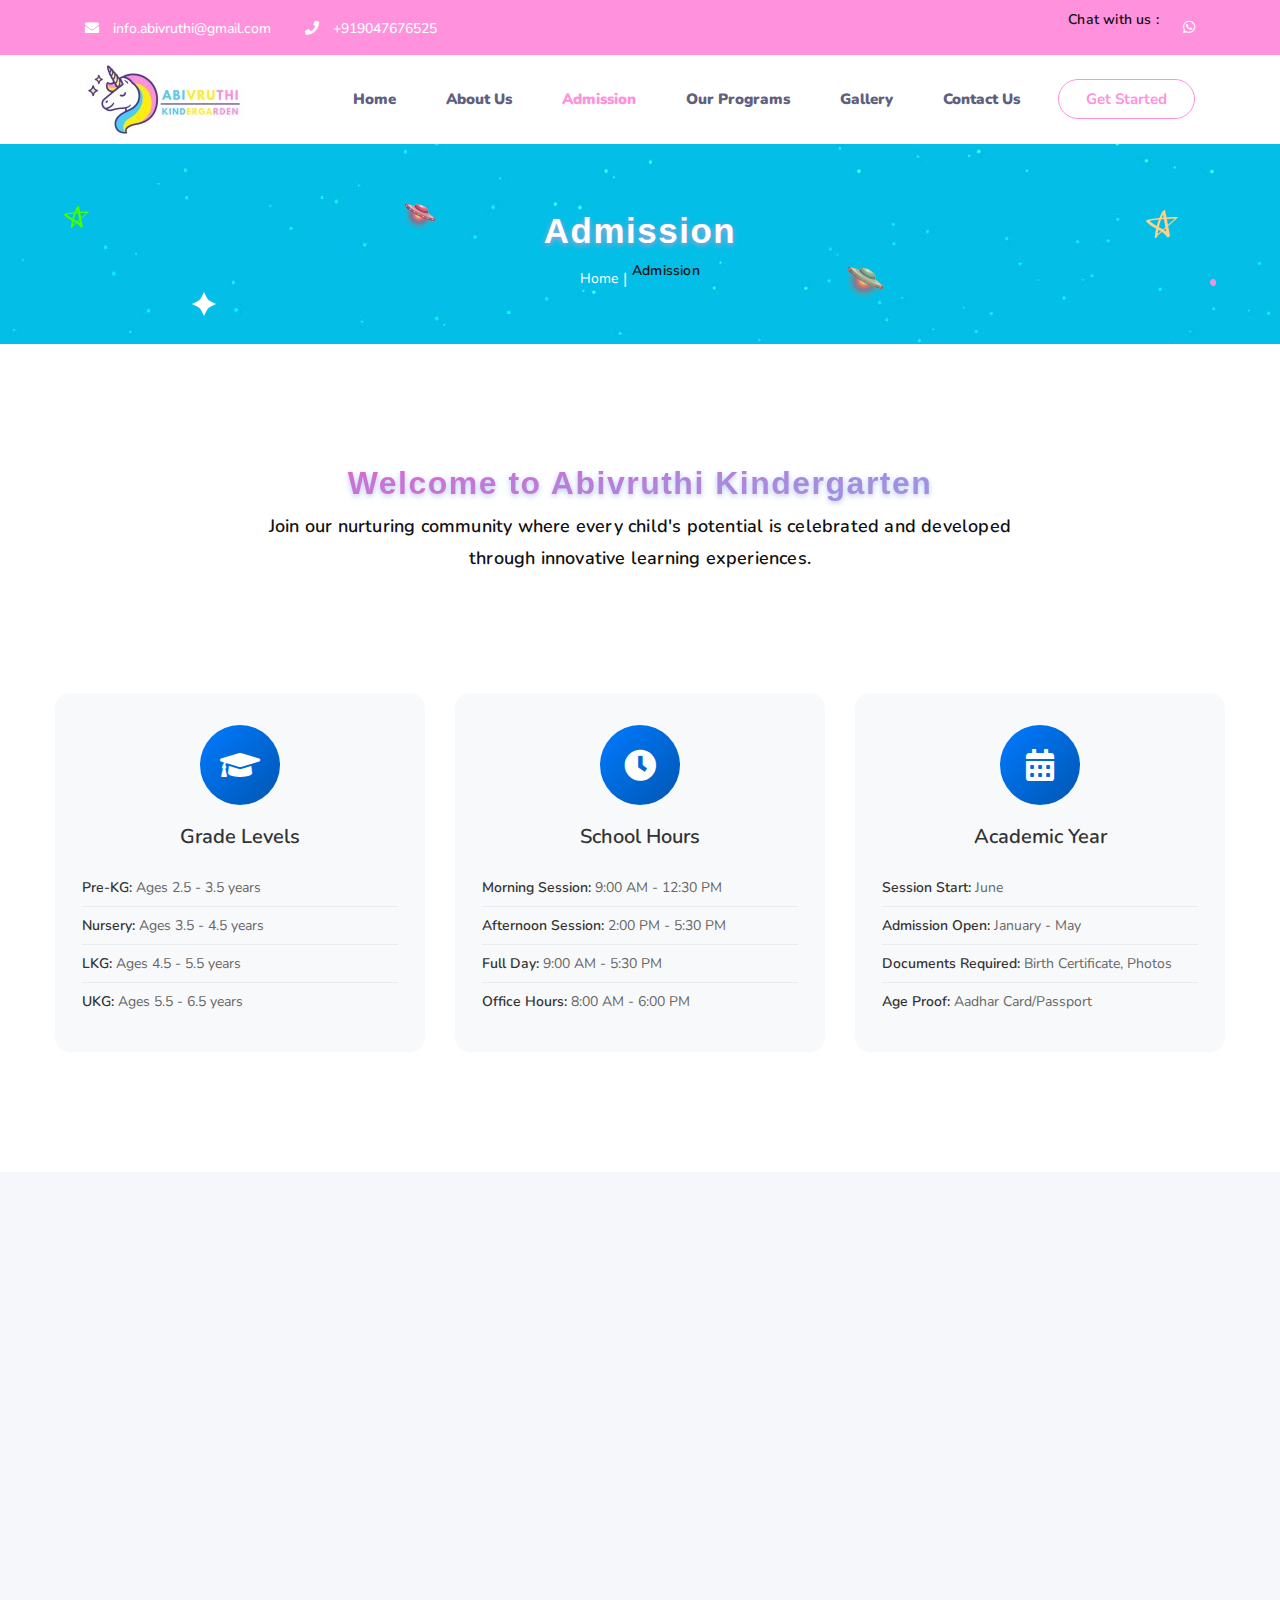
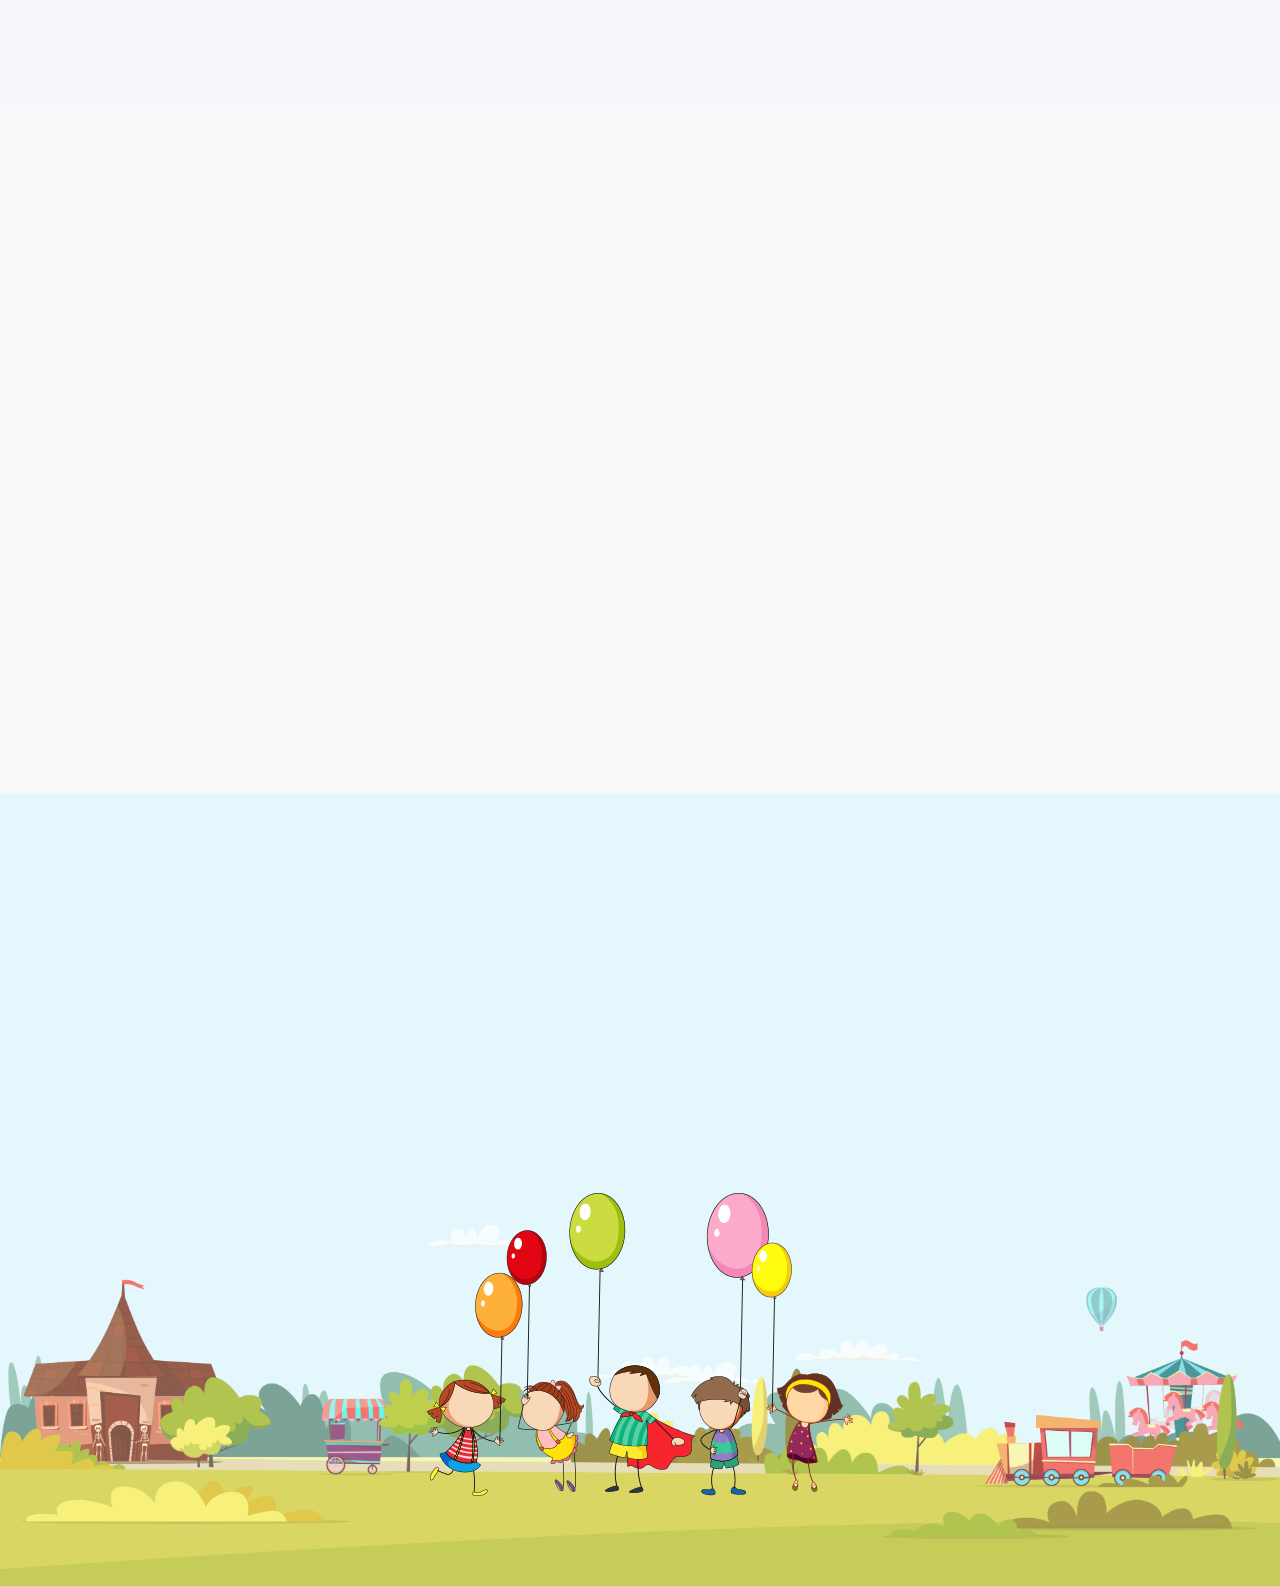
<file: admission.html>
<!DOCTYPE html>
<html lang="zxx">

<head>
    <!-- Google tag (gtag.js) -->
<script async src="https://www.googletagmanager.com/gtag/js?id=G-W54MDY769G"></script>
<script>
  window.dataLayer = window.dataLayer || [];
  function gtag(){dataLayer.push(arguments);}
  gtag('js', new Date());

  gtag('config', 'G-W54MDY769G');
</script>
    <!-- Google Tag Manager -->
    <script>(function(w,d,s,l,i){w[l]=w[l]||[];w[l].push({'gtm.start':
        new Date().getTime(),event:'gtm.js'});var f=d.getElementsByTagName(s)[0],
        j=d.createElement(s),dl=l!='dataLayer'?'&l='+l:'';j.async=true;j.src=
        'https://www.googletagmanager.com/gtm.js?id='+i+dl;f.parentNode.insertBefore(j,f);
        })(window,document,'script','dataLayer','GTM-NV6M2DGN');</script>
        <!-- End Google Tag Manager -->
    <!-- Required meta tags -->
    <meta charset="utf-8" />
    <meta name="viewport" content="width=device-width, initial-scale=1, shrink-to-fit=no" />
    <title>Admission - ABIVRUTHI KINDERGARTEN</title>
    <link rel="icon" href="img/full/logo_footer.png" type="image/png">
    <!-- Bootstrap CSS -->
    <link rel="stylesheet" href="css/bootstrap.min.css" />
    <!-- animate CSS -->
    <link rel="stylesheet" href="css/animate.css" />
    <!-- font awesome CSS -->
    <link rel="stylesheet" href="vendors/fontawesome/css/all.min.css" />
    <!-- elegent icon CSS -->
    <link rel="stylesheet" href="vendors/themefy_icon/themify-icons.css" />
    <!-- elegent icon CSS -->
    <link rel="stylesheet" href="vendors/elegant_Icon/elegent_icon.css" />
    <!-- nice select CSS -->
    <link rel="stylesheet" href="vendors/magnify_popup/magnific-popup.css" />
    <!-- owl carousel CSS -->
    <link rel="stylesheet" href="vendors/owl_carousel/css/owl.carousel.css" />
    <!-- style CSS -->
    <link rel="stylesheet" href="css/style.css" />
</head>

<body>
     <!-- Google Tag Manager (noscript) -->
<noscript><iframe src="https://www.googletagmanager.com/ns.html?id=GTM-NV6M2DGN"
    height="0" width="0" style="display:none;visibility:hidden"></iframe></noscript>
    <!-- End Google Tag Manager (noscript) -->
    <!-- start Preloader  -->
    <div class='preloder'>
        <div class='loader'>
            <div class='loader--dot'></div>
            <div class='loader--dot'></div>
            <div class='loader--dot'></div>
            <div class='loader--dot'></div>
            <div class='loader--dot'></div>
            <div class='loader--dot'></div>
            <div class='loader--text'></div>
        </div>
    </div>
    <!-- End Preloader  -->

    <!-- hearder part  -->
    <header class="header_part">
        <div class="sub_header section_bg">
            <div class="container">
                <div class="row align-items-center">
                    <div class="col-xl-6 col-lg-7 col-md-8">
                        <div class="header_contact_info">
                            <a href="mailto:info.abivruthi@gmail.com" target="_blank"><i
                                    class="fas fa-envelope"></i>info.abivruthi@gmail.com</a>
                            <a href="tel:+919047676525"><i class="fas fa-phone"></i>+919047676525</a>
                        </div>
                    </div>
                    <div class="col-xl-6 col-lg-5 col-md-4">
                        <div class="header_social_icon">
                            <p>Chat with us :</p>
                            <a href="https://wa.me/+919047676525"><i class="fab fa-whatsapp"></i></a>
                        </div>
                    </div>
                </div>
            </div>
        </div>
        <div class="header">
            <div class="container">
                <div class="row align-items-center">
                    <div class="col-lg-12">
                        <nav class="navbar navbar-expand-lg navbar-light">
                            <a class="navbar-brand" href="index.html"><img src="img/full/lf3.jpg"
                                    srcset="img/full/lf3.jpg" alt="Abivruthi"></a>
                            <button class="navbar-toggler" type="button" data-toggle="collapse"
                                data-target="#navbarContent" aria-controls="navbarContent" aria-expanded="false"
                                aria-label="Toggle navigation">
                                <span class="navbar-toggler-icon"></span>
                            </button>
                            <div class="collapse navbar-collapse justify-content-end" id="navbarContent">
                                <ul class="navbar-nav">
                                    <li class="nav-item">
                                        <a class="nav-link" href="index.html">Home</a>
                                    </li>
                                    
                                    <li class="nav-item">
                                        <a class="nav-link" href="about.html">About Us</a>
                                    </li>

                                    <li class="nav-item">
                                        <a class="nav-link active" href="admission.html">Admission</a>
                                    </li>

                                    <li class="nav-item">
                                        <a class="nav-link" href="our_programs.html">Our Programs</a>
                                    </li>

                                    <li class="nav-item">
                                        <a class="nav-link" href="gallery.html">Gallery</a>
                                    </li>

                                    <li class="nav-item">
                                        <a class="nav-link" href="contact.html">Contact Us</a>
                                    </li>
                                </ul>
                                <a href="contact.html" class="cu_btn btn_1">Get Started</a>
                            </div>
                        </nav>
                    </div>
                </div>
            </div>
        </div>
    </header>
    <!-- header part end -->

    <!-- breadcrumb part -->
    <section class="breadcrumb_part parallax_bg">
        <div class="container">
            <div class="row justify-content-center">
                <div class="col-lg-3 ">
                    <div class="breadcrumb_iner">
                        <h2>Admission</h2>
                        <div class="breadcrumb_iner_link">
                            <a href="index.html">Home</a>
                            <span>|</span>
                            <p>Admission</p>
                        </div>
                    </div>
                </div>
            </div>
        </div>
        <div class="breadcrumb_animation_4">
            <div>
                <img src="img/icon/banner_icon/animated_banner_4.png" alt="#">
            </div>
        </div>
        <div class="breadcrumb_animation_5">
            <div >
                <img src="img/icon/banner_icon/animated_banner_5.png" alt="#">
            </div>
        </div>
        <div class="breadcrumb_animation_7">
            <div >
                <img src="img/icon/banner_icon/animated_banner_15.png" alt="#">
            </div>
        </div>
        <div class="breadcrumb_animation_10">
            <div >
                <img src="img/icon/banner_icon/animated_banner_10.png" alt="#">
            </div>
        </div>
        <div class="breadcrumb_animation_12">
            <div>
                <img src="img/icon/banner_icon/animated_banner_20.png" alt="#">
            </div>
        </div>
        <div class="breadcrumb_animation_13">
            <div>
                <img src="img/icon/banner_icon/animated_banner_21.png" alt="#">
            </div>
        </div>
    </section>
    <!-- breadcrumb part end -->

    <!-- admission info section -->
    <section class="admission_info_section section_padding">
        <div class="container custom_container">
            <div class="row justify-content-center">
                <div class="col-lg-8">
                    <div class="section_tittle_style_02 text-center">
                        <h2 class="title wow fadeInDown" data-wow-delay=".3s">Welcome to Abivruthi Kindergarten</h2>
                        <p class="description wow fadeInDown" data-wow-delay=".4s">Join our nurturing community where every child's potential is celebrated and developed through innovative learning experiences.</p>
                    </div>
                </div>
            </div>
            
            <div class="row mt-5">
                <div class="col-lg-4 col-md-6 wow fadeInUp" data-wow-delay=".5s">
                    <div class="single_admission_info">
                        <div class="admission_icon">
                            <i class="fas fa-graduation-cap"></i>
                        </div>
                        <h4>Grade Levels</h4>
                        <ul>
                            <li><strong>Pre-KG:</strong> Ages 2.5 - 3.5 years</li>
                            <li><strong>Nursery:</strong> Ages 3.5 - 4.5 years</li>
                            <li><strong>LKG:</strong> Ages 4.5 - 5.5 years</li>
                            <li><strong>UKG:</strong> Ages 5.5 - 6.5 years</li>
                        </ul>
                    </div>
                </div>
                <div class="col-lg-4 col-md-6 wow fadeInUp" data-wow-delay=".6s">
                    <div class="single_admission_info">
                        <div class="admission_icon">
                            <i class="fas fa-clock"></i>
                        </div>
                        <h4>School Hours</h4>
                        <ul>
                            <li><strong>Morning Session:</strong> 9:00 AM - 12:30 PM</li>
                            <li><strong>Afternoon Session:</strong> 2:00 PM - 5:30 PM</li>
                            <li><strong>Full Day:</strong> 9:00 AM - 5:30 PM</li>
                            <li><strong>Office Hours:</strong> 8:00 AM - 6:00 PM</li>
                        </ul>
                    </div>
                </div>
                <div class="col-lg-4 col-md-6 wow fadeInUp" data-wow-delay=".7s">
                    <div class="single_admission_info">
                        <div class="admission_icon">
                            <i class="fas fa-calendar-alt"></i>
                        </div>
                        <h4>Academic Year</h4>
                        <ul>
                            <li><strong>Session Start:</strong> June </li>
                            <li><strong>Admission Open:</strong> January - May</li>
                            <li><strong>Documents Required:</strong> Birth Certificate, Photos</li>
                            <li><strong>Age Proof:</strong> Aadhar Card/Passport</li>
                        </ul>
                    </div>
                </div>
            </div>
        </div>
    </section>
    <!-- admission info section end -->

    <!-- admission form section -->
    <section class="admission_form_section section_padding section_bg">
        <div class="container custom_container">
            <div class="row justify-content-center">
                <div class="col-lg-8">
                    <div class="section_tittle_style_02 text-center">
                        <h2 class="title wow fadeInDown" data-wow-delay=".3s">Apply for Admission</h2>
                        <p class="description wow fadeInDown" data-wow-delay=".4s">Complete the form below to begin your child's educational journey with us. We'll contact you within 24 hours.</p>
                    </div>
                </div>
            </div>
            
            <div class="row justify-content-center mt-5">
                <div class="col-lg-6 text-center">
                    <button type="button" class="cu_btn btn_1 wow fadeInUp" data-wow-delay=".5s" data-toggle="modal" data-target="#admissionModal">
                        <i class="fas fa-edit mr-2"></i>Open Admission Form
                    </button>
                </div>
            </div>
        </div>
    </section>

    <!-- Admission Form Modal -->
    <div class="modal fade" id="admissionModal" tabindex="-1" role="dialog" aria-labelledby="admissionModalLabel" aria-hidden="true">
        <div class="modal-dialog modal-lg" role="document">
            <div class="modal-content">
                <div class="modal-header">
                    <h5 class="modal-title" id="admissionModalLabel">
                        <i class="fas fa-graduation-cap mr-2"></i>Admission Application Form
                    </h5>
                    <button type="button" class="close" data-dismiss="modal" aria-label="Close">
                        <span aria-hidden="true">&times;</span>
                    </button>
                </div>
                <div class="modal-body">
                    <form class="comprehensive_admission_form" id="admissionForm">
                        <div class="row">
                            <div class="col-md-6">
                                <div class="form-group">
                                    <label for="childName">Child's Full Name *</label>
                                    <input type="text" class="form-control" id="childName" name="childName" required>
                                </div>
                            </div>
                            <div class="col-md-6">
                                <div class="form-group">
                                    <label for="childDOB">Date of Birth *</label>
                                    <input type="date" class="form-control" id="childDOB" name="childDOB" required>
                                </div>
                            </div>
                        </div>
                        
                        <div class="row">
                            <div class="col-md-6">
                                <div class="form-group">
                                    <label for="gradeLevel">Grade Level *</label>
                                    <select class="form-control" id="gradeLevel" name="gradeLevel" required>
                                        <option value="">Select Grade Level</option>
                                        <option value="Pre-KG">Pre-KG (2.5 - 3.5 years)</option>
                                        <option value="Nursery">Nursery (3.5 - 4.5 years)</option>
                                        <option value="LKG">LKG (4.5 - 5.5 years)</option>
                                        <option value="UKG">UKG (5.5 - 6.5 years)</option>
                                    </select>
                                </div>
                            </div>
                            <div class="col-md-6">
                                <div class="form-group">
                                    <label for="session">Preferred Session *</label>
                                    <select class="form-control" id="session" name="session" required>
                                        <option value="">Select Session</option>
                                        <option value="Morning">Morning (9:00 AM - 12:30 PM)</option>
                                        <option value="Afternoon">Afternoon (2:00 PM - 5:30 PM)</option>
                                        <option value="Full Day">Full Day (9:00 AM - 5:30 PM)</option>
                                    </select>
                                </div>
                            </div>
                        </div>
                        
                        <div class="row">
                            <div class="col-md-6">
                                <div class="form-group">
                                    <label for="fatherName">Father's Name *</label>
                                    <input type="text" class="form-control" id="fatherName" name="fatherName" required>
                                </div>
                            </div>
                            <div class="col-md-6">
                                <div class="form-group">
                                    <label for="motherName">Mother's Name *</label>
                                    <input type="text" class="form-control" id="motherName" name="motherName" required>
                                </div>
                            </div>
                        </div>
                        
                        <div class="row">
                            <div class="col-md-6">
                                <div class="form-group">
                                    <label for="phoneNumber">Phone Number *</label>
                                    <input type="tel" class="form-control" id="phoneNumber" name="phoneNumber" required>
                                </div>
                            </div>
                            <div class="col-md-6">
                                <div class="form-group">
                                    <label for="emailAddress">Email Address *</label>
                                    <input type="email" class="form-control" id="emailAddress" name="emailAddress" required>
                                </div>
                            </div>
                        </div>
                        
                        <div class="form-group">
                            <label for="address">Complete Address *</label>
                            <textarea class="form-control" id="address" name="address" rows="3" required></textarea>
                        </div>
                        
                        <div class="row">
                            <div class="col-md-6">
                                <div class="form-group">
                                    <label for="previousSchool">Previous School (if any)</label>
                                    <input type="text" class="form-control" id="previousSchool" name="previousSchool">
                                </div>
                            </div>
                            <div class="col-md-6">
                                <div class="form-group">
                                    <label for="emergencyContact">Emergency Contact *</label>
                                    <input type="tel" class="form-control" id="emergencyContact" name="emergencyContact" required>
                                </div>
                            </div>
                        </div>
                        
                        <div class="form-group">
                            <label for="specialNeeds">Special Needs or Medical Conditions</label>
                            <textarea class="form-control" id="specialNeeds" name="specialNeeds" rows="2"></textarea>
                        </div>
                        
                        <div class="form-group">
                            <div class="form-check">
                                <input class="form-check-input" type="checkbox" id="agreeTerms" name="agreeTerms" required>
                                <label class="form-check-label" for="agreeTerms">
                                    I agree to the terms and conditions and confirm that all information provided is accurate *
                                </label>
                            </div>
                        </div>
                    </form>
                </div>
                <div class="modal-footer">
                    <button type="button" class="btn btn-secondary" data-dismiss="modal">Close</button>
                    <button type="submit" form="admissionForm" class="cu_btn btn_1">Submit Application</button>
                </div>
            </div>
        </div>
    </div>
    <!-- admission form section end -->

    <!-- why choose us section -->
    <section class="why_choose_section section_padding">
        <div class="container custom_container">
            <div class="row justify-content-center">
                <div class="col-lg-8">
                    <div class="section_tittle_style_02 text-center">
                        <h2 class="title wow fadeInDown" data-wow-delay=".3s">Why Choose Abivruthi Kindergarten?</h2>
                        <p class="description wow fadeInDown" data-wow-delay=".4s">Discover what makes our school the perfect choice for your child's early education</p>
                    </div>
                </div>
            </div>
            
            <div class="row mt-5">
                <div class="col-lg-3 col-md-6 wow fadeInUp" data-wow-delay=".5s">
                    <div class="single_why_choose">
                        <div class="why_choose_icon">
                            <i class="fas fa-users"></i>
                        </div>
                        <h4>Experienced Teachers</h4>
                        <p>Our qualified and experienced educators create a nurturing environment for optimal learning.</p>
                    </div>
                </div>
                <div class="col-lg-3 col-md-6 wow fadeInUp" data-wow-delay=".6s">
                    <div class="single_why_choose">
                        <div class="why_choose_icon">
                            <i class="fas fa-palette"></i>
                        </div>
                        <h4>Holistic Development</h4>
                        <p>We focus on academic excellence, creative arts, physical development, and social skills.</p>
                    </div>
                </div>
                <div class="col-lg-3 col-md-6 wow fadeInUp" data-wow-delay=".7s">
                    <div class="single_why_choose">
                        <div class="why_choose_icon">
                            <i class="fas fa-shield-alt"></i>
                        </div>
                        <h4>Safe Environment</h4>
                        <p>Your child's safety is our priority with secure facilities and attentive supervision.</p>
                    </div>
                </div>
                <div class="col-lg-3 col-md-6 wow fadeInUp" data-wow-delay=".8s">
                    <div class="single_why_choose">
                        <div class="why_choose_icon">
                            <i class="fas fa-heart"></i>
                        </div>
                        <h4>Individual Attention</h4>
                        <p>Small class sizes ensure personalized attention and care for every child.</p>
                    </div>
                </div>
            </div>
        </div>
    </section>
    <!-- why choose us section end -->

    <!-- footer part here -->
    <footer class="footer_section home_two_footer">
        <div class="container">
            <div class="row justify-content-between">
                <div class="col-lg-3 col-sm-6 wow fadeInDown" data-wow-delay=".3s">
                    <div class="single_footer_widget">
                        <a href="index.html" class="footer_logo"><img src="img/full/logoremovebg.png " alt="#"></a>
                        <p>Our school offers a secure, stimulating environment with qualified teachers and a holistic, play-based curriculum for comprehensive child development.
                        </p>
                    </div>
                </div>
                <div class="col-lg-2 col-sm-6 wow fadeInDown" data-wow-delay=".5s">
                    <div class="single_footer_widget footer_nav">
                        <h4>Programs</h4>
                        <ul>
                            <li><a href="our_programs.html">Kindergarten</a></li>
                            <li><a href="our_programs.html">Playground</a></li>
                            <li><a href="our_programs.html">Nursery</a></li>
                            <li><a href="our_programs.html">Club Activities</a></li>
                            <li><a href="our_programs.html">Science</a></li>
                            <li><a href="our_programs.html">Art</a></li>
                            <li><a href="our_programs.html">Literature</a></li>
                            <li><a href="our_programs.html">Sports</a></li>
                        </ul>
                    </div>
                </div>
                <div class="col-lg-2 col-sm-6 wow fadeInDown" data-wow-delay=".5s">
                    <div class="single_footer_widget footer_nav">
                        <h4>Useful Links</h4>
                        <ul>
                            <li><a href="index.html">Home</a></li>
                            <li><a href="about.html">About Us</a></li>
                            <li><a href="admission.html">Admission</a></li>
                            <li><a href="our_programs.html">Our Programs</a></li>
                            <li><a href="gallery.html">Gallery</a></li>
                            <li><a href="contact.html">Contact Us</a></li>
                        </ul>
                    </div>
                </div>
                <div class="col-lg-3 col-sm-6 wow fadeInDown" data-wow-delay=".9s">
                    <div class="single_footer_widget instagram_feed">
                        <h4>Contact us</h4>
                        <div class="contact_sidebar">
                            <div class="single_contact_sidebar">
                                <i class="icon_pin"></i>
                                <div class="contact_sidevar_content">
                                    <h5>Location</h5>
                                    <p>No.21, 11th East Cross Road,<br>
                                        Gandhi Nagar (East), 
                                        <br>Vellore – 632006.
                                        </p>
                                </div>
                            </div>
                            <div class="single_contact_sidebar">
                                <i class="icon_phone"></i>
                                <div class="contact_sidevar_content">
                                    <h5>Phone</h5>
                                    <a href="tel:+919047676525"><p>+919047676525</p></a>
                                </div>
                            </div>
                            <div class="single_contact_sidebar">
                                <i class="icon_mail"></i>
                                <div class="contact_sidevar_content">
                                    <h5>Email</h5>
                                    <a href="mailto:info.abivruthi@gmail.com" target="_blank"><p>info.abivruthi@gmail.com</p></a>
                                </div>
                            </div>
                        </div>
                    </div>
                </div>
            </div>
        </div>
        <div class="footer_bg">
            <img src="img/footer_bg.png" alt="#" class="img-fluid">
        </div>
        <div class="footer_animation_3">
            <div><img src="img/footer_img.png" alt="#"></div>
        </div>
    </footer>

    <!-- jquery slim -->
    <script src="js/jquery-3.5.1.min.js"></script>
    <!-- popper js -->
    <script src="js/popper.min.js"></script>
    <!-- bootstarp js -->
    <script src="js/bootstrap.min.js"></script>
    <!-- nice select -->
    <script src="vendors/niceselect/js/jquery.nice-select.min.js"></script>
    <!-- owl carousel js -->
    <script src="vendors/owl_carousel/js/owl.carousel.min.js"></script>
    <!-- parallax js -->
    <script src="vendors/parallax/jquery.parallax-scroll.js"></script>
    <script src="vendors/parallax/parallax.js"></script>
    <!-- wow js -->
    <script src="vendors/wow/wow.min.js"></script>
    <!-- countup js -->
    <script src="vendors/magnify_popup/jquery.magnific-popup.js"></script>
    <!-- isotop js -->
    <script src="vendors/isotop/imagesloaded.pkgd.min.js"></script>
    <script src="vendors/isotop/isotope.pkgd.js"></script>
    <!-- custom js -->
    <script src="js/custom.js"></script>
</body>

</html>
</file>
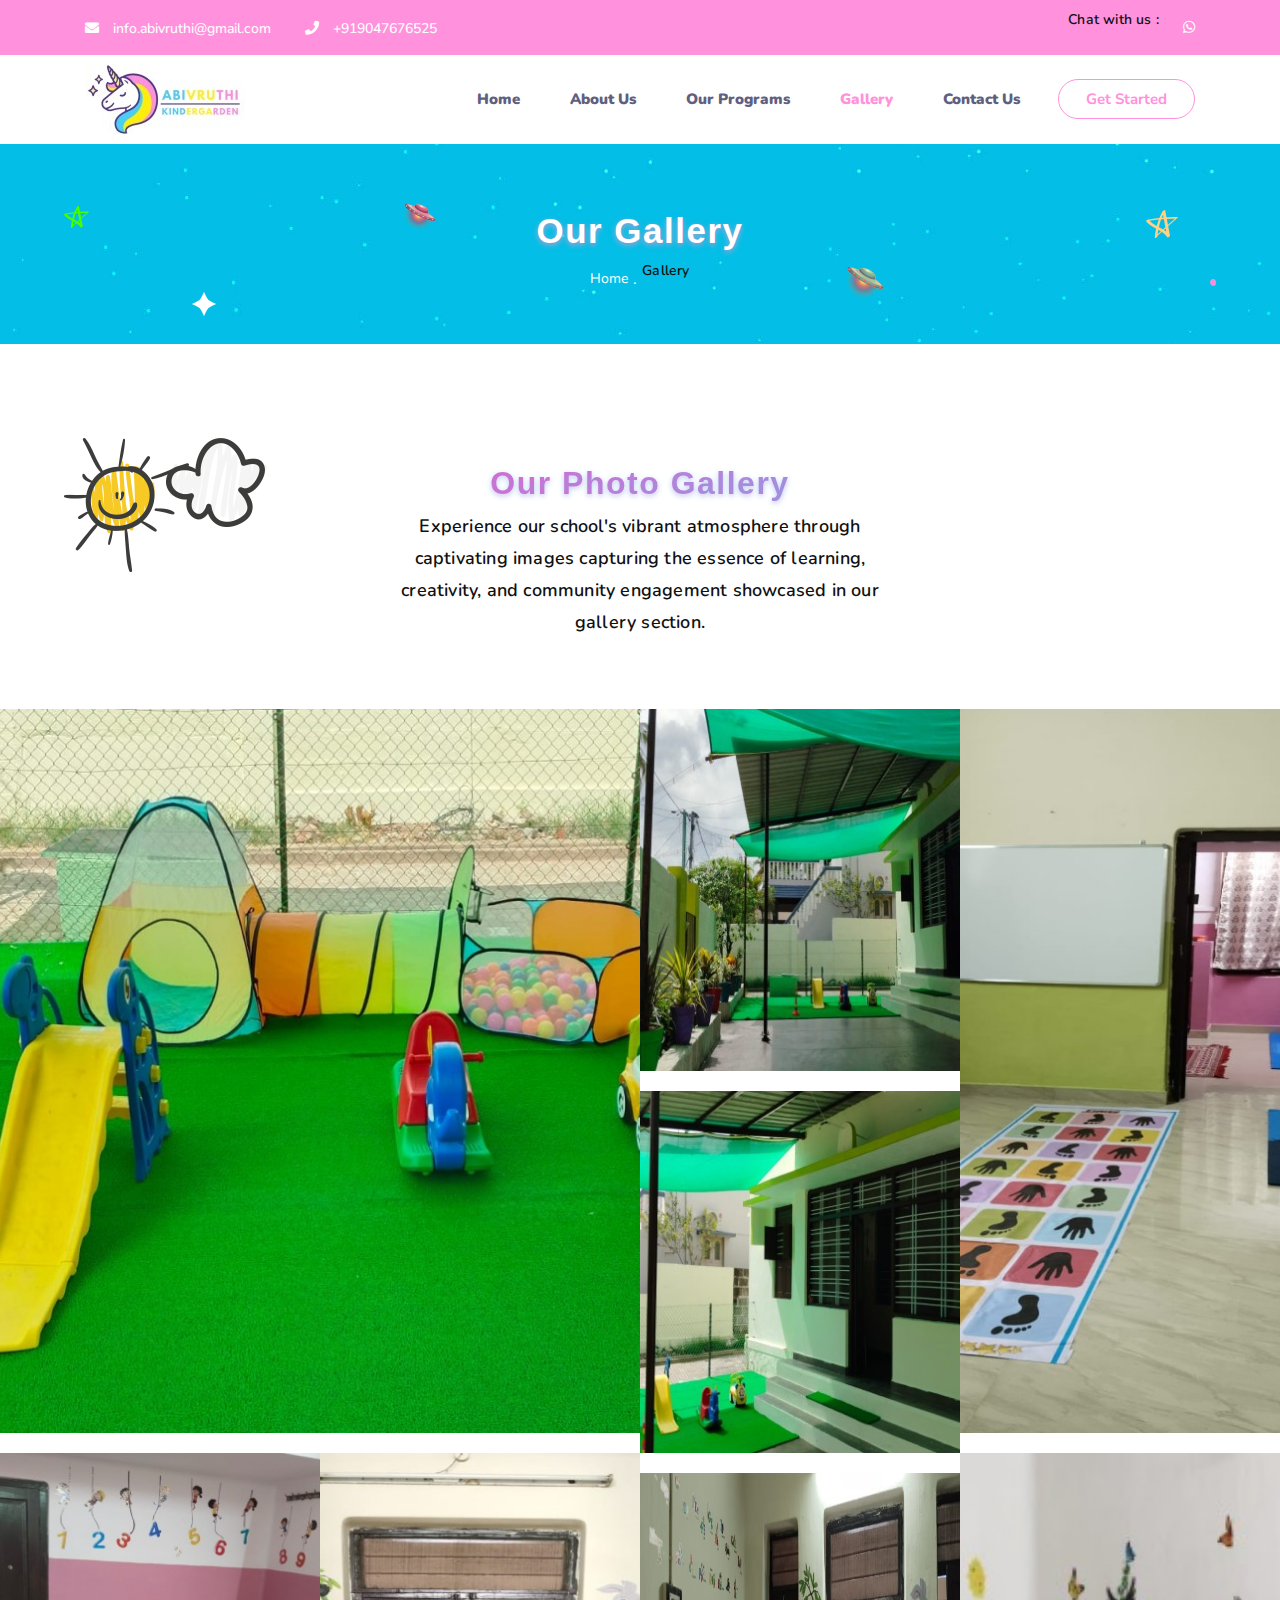
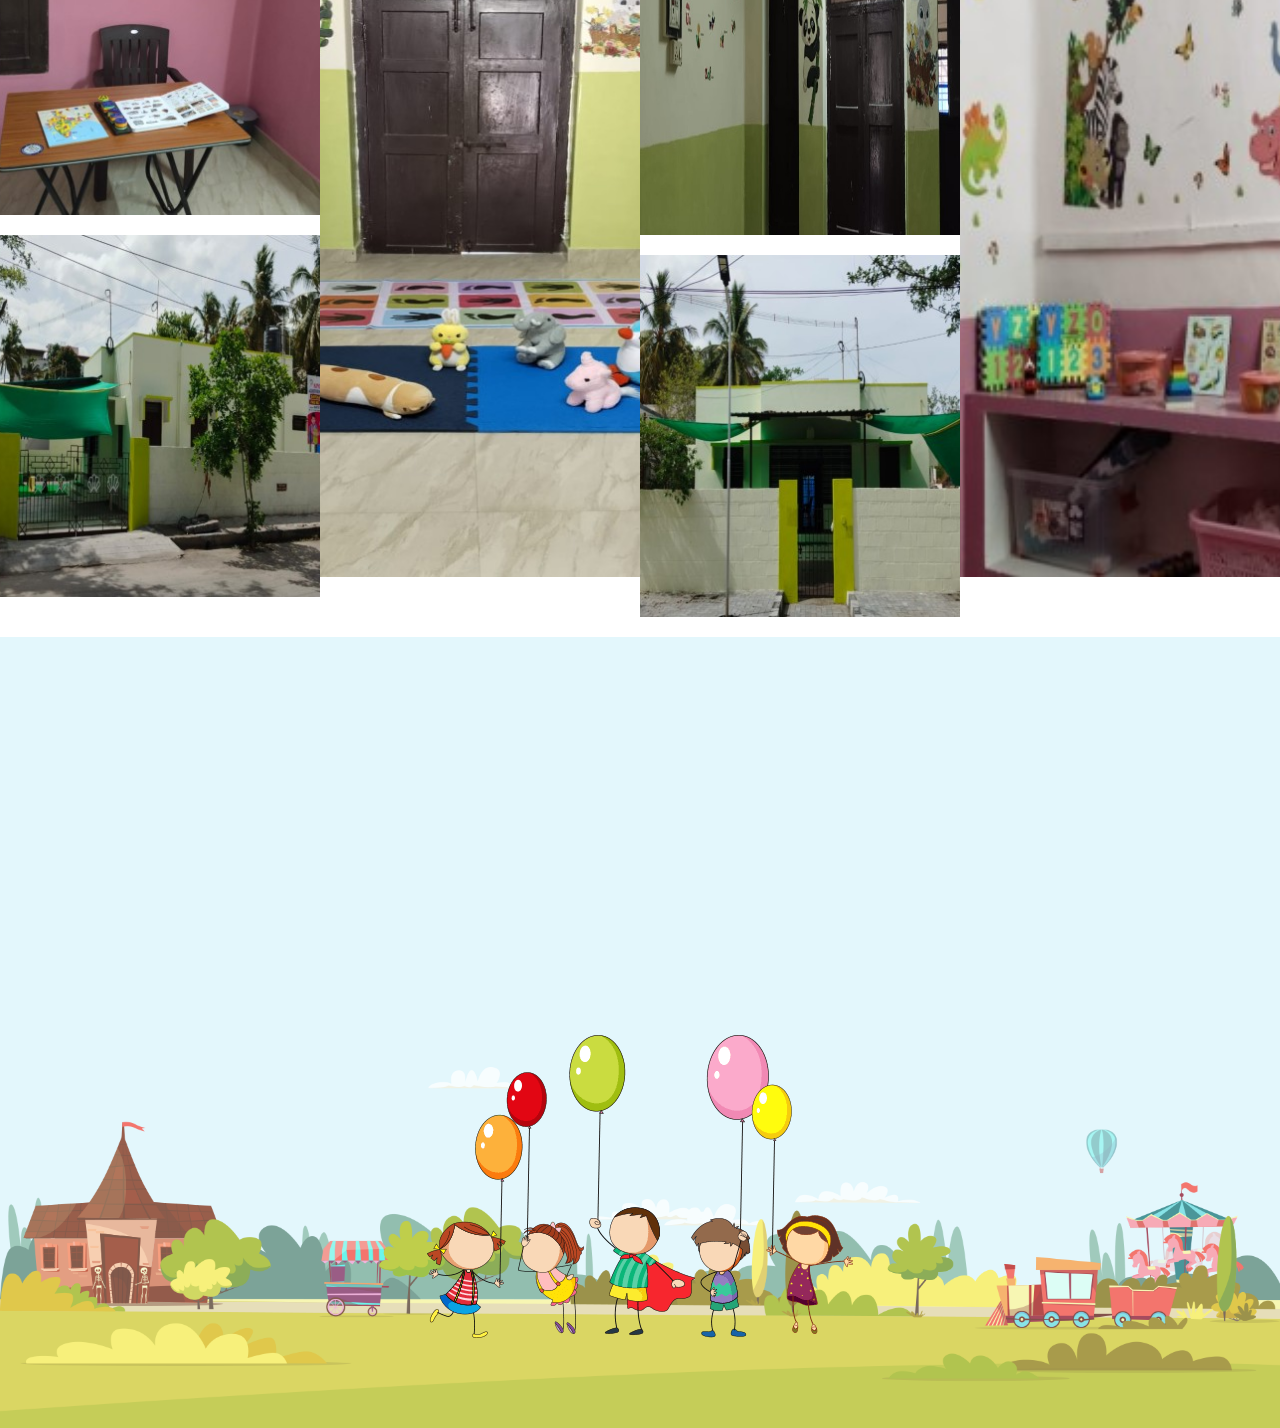
<file: gallery.html>
<!DOCTYPE html>
<html lang="zxx">

<head>
    <!-- Google tag (gtag.js) -->
<script async src="https://www.googletagmanager.com/gtag/js?id=G-W54MDY769G"></script>
<script>
  window.dataLayer = window.dataLayer || [];
  function gtag(){dataLayer.push(arguments);}
  gtag('js', new Date());

  gtag('config', 'G-W54MDY769G');
</script>

    <!-- Google Tag Manager -->
    <script>(function(w,d,s,l,i){w[l]=w[l]||[];w[l].push({'gtm.start':
        new Date().getTime(),event:'gtm.js'});var f=d.getElementsByTagName(s)[0],
        j=d.createElement(s),dl=l!='dataLayer'?'&l='+l:'';j.async=true;j.src=
        'https://www.googletagmanager.com/gtm.js?id='+i+dl;f.parentNode.insertBefore(j,f);
        })(window,document,'script','dataLayer','GTM-NV6M2DGN');</script>
        <!-- End Google Tag Manager -->
    <!-- Required meta tags -->


    <meta charset="utf-8" />
    <meta name="viewport" content="width=device-width, initial-scale=1, shrink-to-fit=no" />
    <title>ABIVRUTHI KINDERGARTEN</title>
    <link rel="icon" href="img/full/logo_footer.png" type="image/png">
    <!-- Bootstrap CSS -->
    <link rel="stylesheet" href="css/bootstrap.min.css" />
    <!-- animate CSS -->
    <link rel="stylesheet" href="css/animate.css" />
    <!-- font awesome CSS -->
    <link rel="stylesheet" href="vendors/fontawesome/css/all.min.css" />
    <!-- elegent icon CSS -->
    <link rel="stylesheet" href="vendors/elegant_Icon/elegent_icon.css" />
    <!-- themify icon CSS -->
    <link rel="stylesheet" href="vendors/themefy_icon/themify-icons.css" />
    <!-- nice select CSS -->
    <link rel="stylesheet" href="vendors/magnify_popup/magnific-popup.css" />
    <!-- owl carousel CSS -->
    <link rel="stylesheet" href="vendors/owl_carousel/css/owl.carousel.css" />
    <!-- style CSS -->
    <link rel="stylesheet" href="css/style.css" />
</head>

<body>
     <!-- Google Tag Manager (noscript) -->
<noscript><iframe src="https://www.googletagmanager.com/ns.html?id=GTM-NV6M2DGN"
    height="0" width="0" style="display:none;visibility:hidden"></iframe></noscript>
    <!-- End Google Tag Manager (noscript) -->
    <!-- Preloader  -->
    <div class='preloder'>
        <div class='loader'>
            <div class='loader--dot'></div>
            <div class='loader--dot'></div>
            <div class='loader--dot'></div>
            <div class='loader--dot'></div>
            <div class='loader--dot'></div>
            <div class='loader--dot'></div>
            <div class='loader--text'></div>
        </div>
    </div>
    <!-- End Preloader  -->

    <!-- hearder part  -->
    <header class="header_part">
        <div class="sub_header section_bg">
            <div class="container">
                <div class="row align-items-center">
                    <div class="col-xl-6 col-lg-7 col-md-8">
                        <div class="header_contact_info">
                            <a href="mailto:info.abivruthi@gmail.com" target="_blank"><i
                                    class="fas fa-envelope"></i>info.abivruthi@gmail.com</a>
                            <a href="tel:+919047676525"><i class="fas fa-phone"></i>+919047676525</a>
                        </div>
                    </div>
                    <div class="col-xl-6 col-lg-5 col-md-4">
                        <div class="header_social_icon">
                            <p>Chat with us :</p>
                            <a href="https://wa.me/+919047676525"><i class="fab fa-whatsapp"></i></a>
                        </div>
                    </div>
                </div>
            </div>
        </div>
        <div class="header">
            <div class="container">
                <div class="row align-items-center">
                    <div class="col-lg-12">
                        <nav class="navbar navbar-expand-lg navbar-light">
                            <a class="navbar-brand" href="index.html"><img src="img/full/lf3.jpg"
                                    srcset="img/full/lf3.jpg" alt="Kidzo"></a>
                            <button class="navbar-toggler" type="button" data-toggle="collapse"
                                data-target="#navbarContent" aria-controls="navbarContent" aria-expanded="false"
                                aria-label="Toggle navigation">
                                <span class="navbar-toggler-icon"></span>
                            </button>
                            <div class="collapse navbar-collapse justify-content-end" id="navbarContent">
                                <ul class="navbar-nav">
                                    <li class="nav-item">
                                        <a class="nav-link " href="index.html">Home</a>
                                    </li>
                                    
                                    <li class="nav-item">
                                        <a class="nav-link" href="about.html">About Us</a>
                                    </li>

                                    <li class="nav-item">
                                        <a class="nav-link" href="our_programs.html">Our Programs</a>
                                    </li>

                                    <li class="nav-item">
                                        <a class="nav-link active" href="gallery.html">Gallery</a>
                                    </li>

                                    <li class="nav-item">
                                        <a class="nav-link" href="contact.html">Contact Us</a>
                                    </li>
                                </ul>
                                <a href="contact.html" class="cu_btn btn_1">Get Started</a>
                            </div>
                        </nav>
                    </div>
                </div>
            </div>
        </div>
    </header>
    <!-- header part end -->

    <!-- breadcrumb part -->
    <section class="breadcrumb_part parallax_bg">
        <div class="container">
            <div class="row justify-content-center">
                <div class="col-lg-6 ">
                    <div class="breadcrumb_iner">
                        <h2>Our Gallery</h2>
                        <div class="breadcrumb_iner_link">
                            <a href="index.html">Home</a>
                            <span>.</span>
                            <p>Gallery</p>
                        </div>
                    </div>
                </div>
            </div>
        </div>
        <div class="breadcrumb_animation_4">
            <div>
                <img src="img/icon/banner_icon/animated_banner_4.png" alt="#">
            </div>
        </div>
        <div class="breadcrumb_animation_5">
            <div>
                <img src="img/icon/banner_icon/animated_banner_5.png" alt="#">
            </div>
        </div>
        <div class="breadcrumb_animation_7">
            <div>
                <img src="img/icon/banner_icon/animated_banner_15.png" alt="#">
            </div>
        </div>
        <div class="breadcrumb_animation_10">
            <div>
                <img src="img/icon/banner_icon/animated_banner_10.png" alt="#">
            </div>
        </div>
        <div class="breadcrumb_animation_12">
            <div>
                <img src="img/icon/banner_icon/animated_banner_20.png" alt="#">
            </div>
        </div>
        <div class="breadcrumb_animation_13">
            <div>
                <img src="img/icon/banner_icon/animated_banner_21.png" alt="#">
            </div>
        </div>
    </section>
    <!-- breadcrumb part end -->

    <!-- out gallery part here -->
    <section class="our_gallery padding_top">
        <div class="container-fluid no-gutters">
            <div class="row justify-content-center">
                <div class="col-lg-5">
                    <div class="section_tittle_style_02">
                        <h2 class="title wow fadeInDown" data-wow-delay=".3s">Our Photo Gallery</h2>
                        <p class="description wow fadeInDown" data-wow-delay=".3s">Experience our school's vibrant atmosphere through captivating images capturing the essence of learning, creativity, and community engagement showcased in our gallery section.</p>
                    </div>
                </div>
            </div>
            
            <div class="row wow fadeInDown" data-wow-delay=".5s">
                <div class="col-lg-12 p-0">
                    <div class="grid gallery_iner gallery_popup_img">
                        <div class="grid-sizer"></div>
                        <a href="img/gallery/1.jpg" class="grid-item grid_item_width2 grid_item_height2 bg_1 "> 
                        </a>
                        <a href="img/gallery/2.jpg" class="grid-item bg_2">
                        </a>
                        <a href="img/gallery/3.jpg" class="grid-item grid_item_height2 bg_3">
                        </a>
                        <a href="img/gallery/4.jpg" class="grid-item bg_4">
                        </a>
                        <a href="img/gallery/5.jpg" class="grid-item bg_5">
                        </a>
                        <a href="img/gallery/6.jpg" class="grid-item grid_item_height2 bg_6">
                        </a>
                        <a href="img/gallery/6.jpg" class="grid-item grid_item_height2 bg_7">
                        </a>
                        <a href="img/gallery/7.jpg" class="grid-item bg_8">
                        </a>
                        <a href="img/gallery/8.jpg" class="grid-item bg_9">
                        </a>
                        <a href="img/gallery/9.jpg" class="grid-item bg_10">
                        </a>
                    </div>
                </div>
            </div>
        </div>
        <div class="gallery_animation_1">
            <div><img src="img/icon/gallery_1.png" alt="#"></div>
        </div>
        <div class="gallery_animation_2">
            <div><img src="img/icon/gallery_2.png" alt="#"></div>
        </div>
    </section>
    <!-- out gallery part end -->

     <!-- footer part here -->
     <footer class="footer_section home_two_footer">
        <div class="container">
            <div class="row justify-content-between">
                <div class="col-lg-3 col-sm-6 wow fadeInDown" data-wow-delay=".3s">
                    <div class="single_footer_widget">
                        <a href="index.html" class="footer_logo"><img src="img/full/logoremovebg.png" alt="#"></a>
                        <p>Our school offers a secure, stimulating environment with qualified teachers and a holistic, play-based curriculum for comprehensive child development.
                        </p>
                    </div>
                </div>
                <div class="col-lg-2 col-sm-6 wow fadeInDown" data-wow-delay=".5s">
                    <div class="single_footer_widget footer_nav">
                        <h4>Class</h4>
                        <ul>
                            <li><a href="our_programs.html">Yoga</a></li>
                            <li><a href="our_programs.html">Music</a></li>
                            <li><a href="our_programs.html">Dance</a></li>
                            <li><a href="our_programs.html">Sports</a></li>
                            <li><a href="our_programs.html">Theatre</a></li>
                        </ul>
                    </div>
                </div>
                <div class="col-lg-2 col-sm-6 wow fadeInDown" data-wow-delay=".5s">
                    <div class="single_footer_widget footer_nav">
                        <h4>Useful Links</h4>
                        <ul>
                            <li><a href="index.html">Home</a></li>
                            <li><a href="about.html">About Us</a></li>
                            <li><a href="our_programs.html">Our Programs</a></li>
                            <li><a href="gallery.html">Gallery</a></li>
                            <li><a href="contact.html">Contact Us</a></li>
                        </ul>
                    </div>
                </div>
                <div class="col-lg-3 col-sm-6 wow fadeInDown" data-wow-delay=".9s">
                    <div class="single_footer_widget instagram_feed">
                        <h4>Contact us</h4>
                        <div class="contact_sidebar">
                            <div class="single_contact_sidebar">
                                <i class="icon_pin"></i>
                                <div class="contact_sidevar_content">
                                    <h5>Location</h5>
                                    <p>No.21, 11th East Cross Road,<br>
                                        Gandhi Nagar (East), 
                                        <br>Vellore – 632006.
                                        </p>
                                </div>
                            </div>
                            <div class="single_contact_sidebar">
                                <i class="icon_phone"></i>
                                <div class="contact_sidevar_content">
                                    <h5>Phone</h5>
                                    <a href="tel:+919047676525"><p>+919047676525</p></a>
                                </div>
                            </div>
                            <div class="single_contact_sidebar">
                                <i class="icon_mail"></i>
                                <div class="contact_sidevar_content">
                                    <h5>Email</h5>
                                    <a href="mailto:info.abivruthi@gmail.com" target="_blank"><p>info.abivruthi@gmail.com</p></a>
                                </div>
                            </div>
                        </div>
                    </div>
                </div>
            </div>
        </div>
        <div class="footer_bg">
            <img src="img/footer_bg.png" alt="#" class="img-fluid">
        </div>
        <div class="footer_animation_3">
            <div><img src="img/footer_img.png" alt="#"></div>
        </div>
    </footer>

    <!-- jquery slim -->
    <script src="js/jquery-3.5.1.min.js"></script>
    <!-- popper js -->
    <script src="js/popper.min.js"></script>
    <!-- bootstarp js -->
    <script src="js/bootstrap.min.js"></script>
    <!-- nice select -->
    <script src="vendors/niceselect/js/jquery.nice-select.min.js"></script>
    <!-- owl carousel js -->
    <script src="vendors/owl_carousel/js/owl.carousel.min.js"></script>
    <!-- parallax js -->
    <script src="vendors/parallax/jquery.parallax-scroll.js"></script>
    <script src="vendors/parallax/parallax.js"></script>
    <!-- wow js -->
    <script src="vendors/wow/wow.min.js"></script>
    <!-- countup js -->
    <script src="vendors/magnify_popup/jquery.magnific-popup.js"></script>
    <!-- isotop js -->
    <!-- isotop js -->
    <script src="vendors/isotop/imagesloaded.pkgd.min.js"></script>
    <script src="vendors/isotop/isotope.pkgd.js"></script>
    <!-- custom js -->
    <script src="js/custom.js"></script>
</body>


</html>
</file>
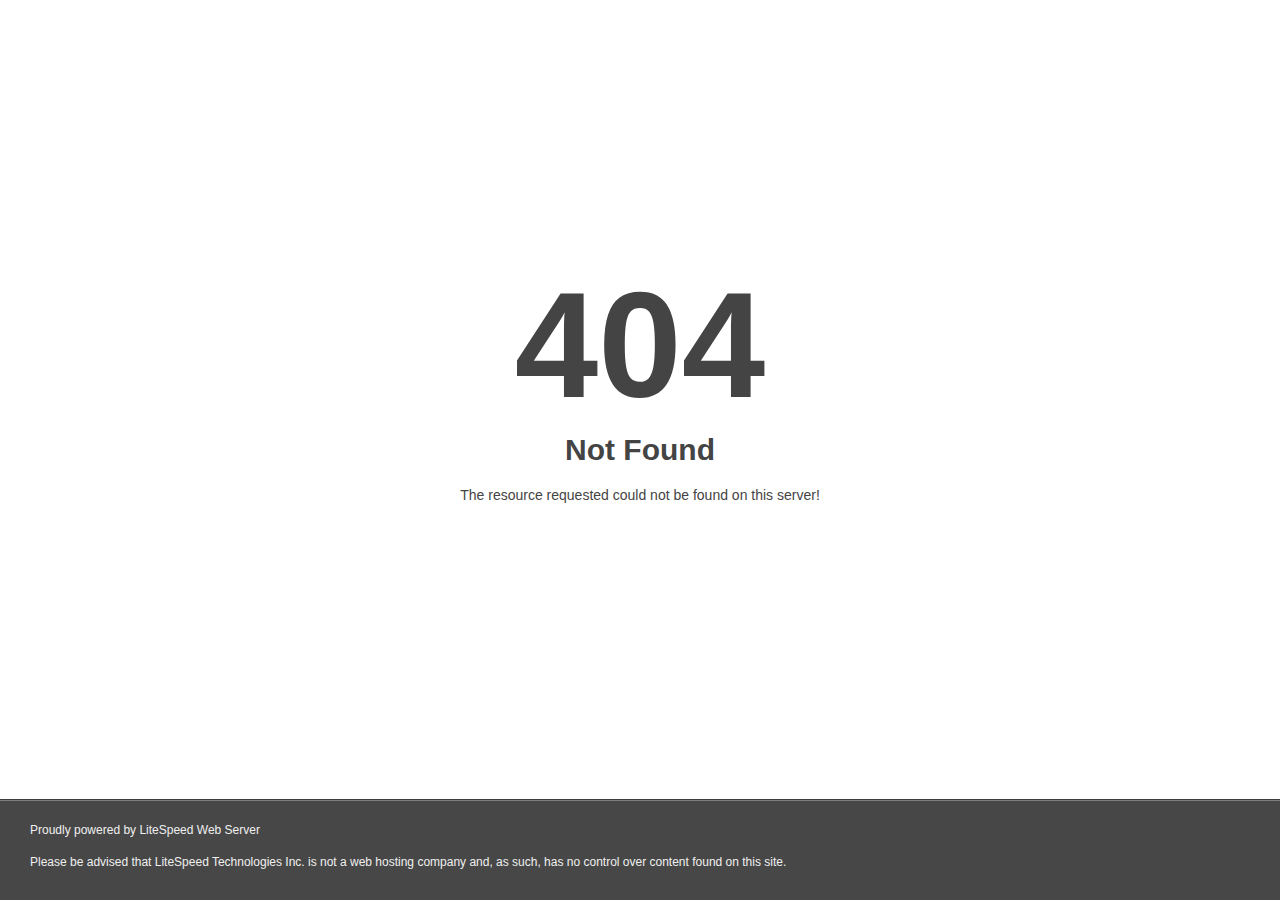
<file: vendors/fontawesome/webfonts/fa-brands-400.html>
<!DOCTYPE html>
<html style="height:100%">
<head>
<meta name="viewport" content="width=device-width, initial-scale=1, shrink-to-fit=no" />
<title> 404 Not Found
</title></head>
<body style="color: #444; margin:0;font: normal 14px/20px Arial, Helvetica, sans-serif; height:100%; background-color: #fff;">
<div style="height:auto; min-height:100%; ">     <div style="text-align: center; width:800px; margin-left: -400px; position:absolute; top: 30%; left:50%;">
        <h1 style="margin:0; font-size:150px; line-height:150px; font-weight:bold;">404</h1>
<h2 style="margin-top:20px;font-size: 30px;">Not Found
</h2>
<p>The resource requested could not be found on this server!</p>
</div></div><div style="color:#f0f0f0; font-size:12px;margin:auto;padding:0px 30px 0px 30px;position:relative;clear:both;height:100px;margin-top:-101px;background-color:#474747;border-top: 1px solid rgba(0,0,0,0.15);box-shadow: 0 1px 0 rgba(255, 255, 255, 0.3) inset;">
<br>Proudly powered by LiteSpeed Web Server<p>Please be advised that LiteSpeed Technologies Inc. is not a web hosting company and, as such, has no control over content found on this site.</p></div></body></html>
</file>
<file: vendors/elegant_Icon/elegent_icon.css>
@font-face {
	font-family: 'ElegantIcons';
	src:url('fonts/ElegantIcons.eot');
	src:url('fonts/ElegantIconsd41d.eot?#iefix') format('embedded-opentype'),
		url('fonts/ElegantIcons.woff') format('woff'),
		url('fonts/ElegantIcons.ttf') format('truetype'),
		url('fonts/ElegantIcons.svg#ElegantIcons') format('svg');
	font-weight: normal;
	font-style: normal;
}

/* Use the following CSS code if you want to use data attributes for inserting your icons */
[data-icon]:before {
	font-family: 'ElegantIcons';
	content: attr(data-icon);
	speak: none;
	font-weight: normal;
	font-variant: normal;
	text-transform: none;
	line-height: 1;
	-webkit-font-smoothing: antialiased;
	-moz-osx-font-smoothing: grayscale;
}

/* Use the following CSS code if you want to have a class per icon */
/*
Instead of a list of all class selectors,
you can use the generic selector below, but it's slower:
[class*="your-class-prefix"] {
*/
.arrow_up, .arrow_down, .arrow_left, .arrow_right, .arrow_left-up, .arrow_right-up, .arrow_right-down, .arrow_left-down, .arrow-up-down, .arrow_up-down_alt, .arrow_left-right_alt, .arrow_left-right, .arrow_expand_alt2, .arrow_expand_alt, .arrow_condense, .arrow_expand, .arrow_move, .arrow_carrot-up, .arrow_carrot-down, .arrow_carrot-left, .arrow_carrot-right, .arrow_carrot-2up, .arrow_carrot-2down, .arrow_carrot-2left, .arrow_carrot-2right, .arrow_carrot-up_alt2, .arrow_carrot-down_alt2, .arrow_carrot-left_alt2, .arrow_carrot-right_alt2, .arrow_carrot-2up_alt2, .arrow_carrot-2down_alt2, .arrow_carrot-2left_alt2, .arrow_carrot-2right_alt2, .arrow_triangle-up, .arrow_triangle-down, .arrow_triangle-left, .arrow_triangle-right, .arrow_triangle-up_alt2, .arrow_triangle-down_alt2, .arrow_triangle-left_alt2, .arrow_triangle-right_alt2, .arrow_back, .icon_minus-06, .icon_plus, .icon_close, .icon_check, .icon_minus_alt2, .icon_plus_alt2, .icon_close_alt2, .icon_check_alt2, .icon_zoom-out_alt, .icon_zoom-in_alt, .icon_search, .icon_box-empty, .icon_box-selected, .icon_minus-box, .icon_plus-box, .icon_box-checked, .icon_circle-empty, .icon_circle-slelected, .icon_stop_alt2, .icon_stop, .icon_pause_alt2, .icon_pause, .icon_menu, .icon_menu-square_alt2, .icon_menu-circle_alt2, .icon_ul, .icon_ol, .icon_adjust-horiz, .icon_adjust-vert, .icon_document_alt, .icon_documents_alt, .icon_pencil, .icon_pencil-edit_alt, .icon_pencil-edit, .icon_folder-alt, .icon_folder-open_alt, .icon_folder-add_alt, .icon_info_alt, .icon_error-oct_alt, .icon_error-circle_alt, .icon_error-triangle_alt, .icon_question_alt2, .icon_question, .icon_comment_alt, .icon_chat_alt, .icon_vol-mute_alt, .icon_volume-low_alt, .icon_volume-high_alt, .icon_quotations, .icon_quotations_alt2, .icon_clock_alt, .icon_lock_alt, .icon_lock-open_alt, .icon_key_alt, .icon_cloud_alt, .icon_cloud-upload_alt, .icon_cloud-download_alt, .icon_image, .icon_images, .icon_lightbulb_alt, .icon_gift_alt, .icon_house_alt, .icon_genius, .icon_mobile, .icon_tablet, .icon_laptop, .icon_desktop, .icon_camera_alt, .icon_mail_alt, .icon_cone_alt, .icon_ribbon_alt, .icon_bag_alt, .icon_creditcard, .icon_cart_alt, .icon_paperclip, .icon_tag_alt, .icon_tags_alt, .icon_trash_alt, .icon_cursor_alt, .icon_mic_alt, .icon_compass_alt, .icon_pin_alt, .icon_pushpin_alt, .icon_map_alt, .icon_drawer_alt, .icon_toolbox_alt, .icon_book_alt, .icon_calendar, .icon_film, .icon_table, .icon_contacts_alt, .icon_headphones, .icon_lifesaver, .icon_piechart, .icon_refresh, .icon_link_alt, .icon_link, .icon_loading, .icon_blocked, .icon_archive_alt, .icon_heart_alt, .icon_star_alt, .icon_star-half_alt, .icon_star, .icon_star-half, .icon_tools, .icon_tool, .icon_cog, .icon_cogs, .arrow_up_alt, .arrow_down_alt, .arrow_left_alt, .arrow_right_alt, .arrow_left-up_alt, .arrow_right-up_alt, .arrow_right-down_alt, .arrow_left-down_alt, .arrow_condense_alt, .arrow_expand_alt3, .arrow_carrot_up_alt, .arrow_carrot-down_alt, .arrow_carrot-left_alt, .arrow_carrot-right_alt, .arrow_carrot-2up_alt, .arrow_carrot-2dwnn_alt, .arrow_carrot-2left_alt, .arrow_carrot-2right_alt, .arrow_triangle-up_alt, .arrow_triangle-down_alt, .arrow_triangle-left_alt, .arrow_triangle-right_alt, .icon_minus_alt, .icon_plus_alt, .icon_close_alt, .icon_check_alt, .icon_zoom-out, .icon_zoom-in, .icon_stop_alt, .icon_menu-square_alt, .icon_menu-circle_alt, .icon_document, .icon_documents, .icon_pencil_alt, .icon_folder, .icon_folder-open, .icon_folder-add, .icon_folder_upload, .icon_folder_download, .icon_info, .icon_error-circle, .icon_error-oct, .icon_error-triangle, .icon_question_alt, .icon_comment, .icon_chat, .icon_vol-mute, .icon_volume-low, .icon_volume-high, .icon_quotations_alt, .icon_clock, .icon_lock, .icon_lock-open, .icon_key, .icon_cloud, .icon_cloud-upload, .icon_cloud-download, .icon_lightbulb, .icon_gift, .icon_house, .icon_camera, .icon_mail, .icon_cone, .icon_ribbon, .icon_bag, .icon_cart, .icon_tag, .icon_tags, .icon_trash, .icon_cursor, .icon_mic, .icon_compass, .icon_pin, .icon_pushpin, .icon_map, .icon_drawer, .icon_toolbox, .icon_book, .icon_contacts, .icon_archive, .icon_heart, .icon_profile, .icon_group, .icon_grid-2x2, .icon_grid-3x3, .icon_music, .icon_pause_alt, .icon_phone, .icon_upload, .icon_download, .social_facebook, .social_twitter, .social_pinterest, .social_googleplus, .social_tumblr, .social_tumbleupon, .social_wordpress, .social_instagram, .social_dribbble, .social_vimeo, .social_linkedin, .social_rss, .social_deviantart, .social_share, .social_myspace, .social_skype, .social_youtube, .social_picassa, .social_googledrive, .social_flickr, .social_blogger, .social_spotify, .social_delicious, .social_facebook_circle, .social_twitter_circle, .social_pinterest_circle, .social_googleplus_circle, .social_tumblr_circle, .social_stumbleupon_circle, .social_wordpress_circle, .social_instagram_circle, .social_dribbble_circle, .social_vimeo_circle, .social_linkedin_circle, .social_rss_circle, .social_deviantart_circle, .social_share_circle, .social_myspace_circle, .social_skype_circle, .social_youtube_circle, .social_picassa_circle, .social_googledrive_alt2, .social_flickr_circle, .social_blogger_circle, .social_spotify_circle, .social_delicious_circle, .social_facebook_square, .social_twitter_square, .social_pinterest_square, .social_googleplus_square, .social_tumblr_square, .social_stumbleupon_square, .social_wordpress_square, .social_instagram_square, .social_dribbble_square, .social_vimeo_square, .social_linkedin_square, .social_rss_square, .social_deviantart_square, .social_share_square, .social_myspace_square, .social_skype_square, .social_youtube_square, .social_picassa_square, .social_googledrive_square, .social_flickr_square, .social_blogger_square, .social_spotify_square, .social_delicious_square, .icon_printer, .icon_calulator, .icon_building, .icon_floppy, .icon_drive, .icon_search-2, .icon_id, .icon_id-2, .icon_puzzle, .icon_like, .icon_dislike, .icon_mug, .icon_currency, .icon_wallet, .icon_pens, .icon_easel, .icon_flowchart, .icon_datareport, .icon_briefcase, .icon_shield, .icon_percent, .icon_globe, .icon_globe-2, .icon_target, .icon_hourglass, .icon_balance, .icon_rook, .icon_printer-alt, .icon_calculator_alt, .icon_building_alt, .icon_floppy_alt, .icon_drive_alt, .icon_search_alt, .icon_id_alt, .icon_id-2_alt, .icon_puzzle_alt, .icon_like_alt, .icon_dislike_alt, .icon_mug_alt, .icon_currency_alt, .icon_wallet_alt, .icon_pens_alt, .icon_easel_alt, .icon_flowchart_alt, .icon_datareport_alt, .icon_briefcase_alt, .icon_shield_alt, .icon_percent_alt, .icon_globe_alt, .icon_clipboard {
	font-family: 'ElegantIcons';
	speak: none;
	font-style: normal;
	font-weight: normal;
	font-variant: normal;
	text-transform: none;
	line-height: 1;
	-webkit-font-smoothing: antialiased;
}
.arrow_up:before {
	content: "\21";
}
.arrow_down:before {
	content: "\22";
}
.arrow_left:before {
	content: "\23";
}
.arrow_right:before {
	content: "\24";
}
.arrow_left-up:before {
	content: "\25";
}
.arrow_right-up:before {
	content: "\26";
}
.arrow_right-down:before {
	content: "\27";
}
.arrow_left-down:before {
	content: "\28";
}
.arrow-up-down:before {
	content: "\29";
}
.arrow_up-down_alt:before {
	content: "\2a";
}
.arrow_left-right_alt:before {
	content: "\2b";
}
.arrow_left-right:before {
	content: "\2c";
}
.arrow_expand_alt2:before {
	content: "\2d";
}
.arrow_expand_alt:before {
	content: "\2e";
}
.arrow_condense:before {
	content: "\2f";
}
.arrow_expand:before {
	content: "\30";
}
.arrow_move:before {
	content: "\31";
}
.arrow_carrot-up:before {
	content: "\32";
}
.arrow_carrot-down:before {
	content: "\33";
}
.arrow_carrot-left:before {
	content: "\34";
}
.arrow_carrot-right:before {
	content: "\35";
}
.arrow_carrot-2up:before {
	content: "\36";
}
.arrow_carrot-2down:before {
	content: "\37";
}
.arrow_carrot-2left:before {
	content: "\38";
}
.arrow_carrot-2right:before {
	content: "\39";
}
.arrow_carrot-up_alt2:before {
	content: "\3a";
}
.arrow_carrot-down_alt2:before {
	content: "\3b";
}
.arrow_carrot-left_alt2:before {
	content: "\3c";
}
.arrow_carrot-right_alt2:before {
	content: "\3d";
}
.arrow_carrot-2up_alt2:before {
	content: "\3e";
}
.arrow_carrot-2down_alt2:before {
	content: "\3f";
}
.arrow_carrot-2left_alt2:before {
	content: "\40";
}
.arrow_carrot-2right_alt2:before {
	content: "\41";
}
.arrow_triangle-up:before {
	content: "\42";
}
.arrow_triangle-down:before {
	content: "\43";
}
.arrow_triangle-left:before {
	content: "\44";
}
.arrow_triangle-right:before {
	content: "\45";
}
.arrow_triangle-up_alt2:before {
	content: "\46";
}
.arrow_triangle-down_alt2:before {
	content: "\47";
}
.arrow_triangle-left_alt2:before {
	content: "\48";
}
.arrow_triangle-right_alt2:before {
	content: "\49";
}
.arrow_back:before {
	content: "\4a";
}
.icon_minus-06:before {
	content: "\4b";
}
.icon_plus:before {
	content: "\4c";
}
.icon_close:before {
	content: "\4d";
}
.icon_check:before {
	content: "\4e";
}
.icon_minus_alt2:before {
	content: "\4f";
}
.icon_plus_alt2:before {
	content: "\50";
}
.icon_close_alt2:before {
	content: "\51";
}
.icon_check_alt2:before {
	content: "\52";
}
.icon_zoom-out_alt:before {
	content: "\53";
}
.icon_zoom-in_alt:before {
	content: "\54";
}
.icon_search:before {
	content: "\55";
}
.icon_box-empty:before {
	content: "\56";
}
.icon_box-selected:before {
	content: "\57";
}
.icon_minus-box:before {
	content: "\58";
}
.icon_plus-box:before {
	content: "\59";
}
.icon_box-checked:before {
	content: "\5a";
}
.icon_circle-empty:before {
	content: "\5b";
}
.icon_circle-slelected:before {
	content: "\5c";
}
.icon_stop_alt2:before {
	content: "\5d";
}
.icon_stop:before {
	content: "\5e";
}
.icon_pause_alt2:before {
	content: "\5f";
}
.icon_pause:before {
	content: "\60";
}
.icon_menu:before {
	content: "\61";
}
.icon_menu-square_alt2:before {
	content: "\62";
}
.icon_menu-circle_alt2:before {
	content: "\63";
}
.icon_ul:before {
	content: "\64";
}
.icon_ol:before {
	content: "\65";
}
.icon_adjust-horiz:before {
	content: "\66";
}
.icon_adjust-vert:before {
	content: "\67";
}
.icon_document_alt:before {
	content: "\68";
}
.icon_documents_alt:before {
	content: "\69";
}
.icon_pencil:before {
	content: "\6a";
}
.icon_pencil-edit_alt:before {
	content: "\6b";
}
.icon_pencil-edit:before {
	content: "\6c";
}
.icon_folder-alt:before {
	content: "\6d";
}
.icon_folder-open_alt:before {
	content: "\6e";
}
.icon_folder-add_alt:before {
	content: "\6f";
}
.icon_info_alt:before {
	content: "\70";
}
.icon_error-oct_alt:before {
	content: "\71";
}
.icon_error-circle_alt:before {
	content: "\72";
}
.icon_error-triangle_alt:before {
	content: "\73";
}
.icon_question_alt2:before {
	content: "\74";
}
.icon_question:before {
	content: "\75";
}
.icon_comment_alt:before {
	content: "\76";
}
.icon_chat_alt:before {
	content: "\77";
}
.icon_vol-mute_alt:before {
	content: "\78";
}
.icon_volume-low_alt:before {
	content: "\79";
}
.icon_volume-high_alt:before {
	content: "\7a";
}
.icon_quotations:before {
	content: "\7b";
}
.icon_quotations_alt2:before {
	content: "\7c";
}
.icon_clock_alt:before {
	content: "\7d";
}
.icon_lock_alt:before {
	content: "\7e";
}
.icon_lock-open_alt:before {
	content: "\e000";
}
.icon_key_alt:before {
	content: "\e001";
}
.icon_cloud_alt:before {
	content: "\e002";
}
.icon_cloud-upload_alt:before {
	content: "\e003";
}
.icon_cloud-download_alt:before {
	content: "\e004";
}
.icon_image:before {
	content: "\e005";
}
.icon_images:before {
	content: "\e006";
}
.icon_lightbulb_alt:before {
	content: "\e007";
}
.icon_gift_alt:before {
	content: "\e008";
}
.icon_house_alt:before {
	content: "\e009";
}
.icon_genius:before {
	content: "\e00a";
}
.icon_mobile:before {
	content: "\e00b";
}
.icon_tablet:before {
	content: "\e00c";
}
.icon_laptop:before {
	content: "\e00d";
}
.icon_desktop:before {
	content: "\e00e";
}
.icon_camera_alt:before {
	content: "\e00f";
}
.icon_mail_alt:before {
	content: "\e010";
}
.icon_cone_alt:before {
	content: "\e011";
}
.icon_ribbon_alt:before {
	content: "\e012";
}
.icon_bag_alt:before {
	content: "\e013";
}
.icon_creditcard:before {
	content: "\e014";
}
.icon_cart_alt:before {
	content: "\e015";
}
.icon_paperclip:before {
	content: "\e016";
}
.icon_tag_alt:before {
	content: "\e017";
}
.icon_tags_alt:before {
	content: "\e018";
}
.icon_trash_alt:before {
	content: "\e019";
}
.icon_cursor_alt:before {
	content: "\e01a";
}
.icon_mic_alt:before {
	content: "\e01b";
}
.icon_compass_alt:before {
	content: "\e01c";
}
.icon_pin_alt:before {
	content: "\e01d";
}
.icon_pushpin_alt:before {
	content: "\e01e";
}
.icon_map_alt:before {
	content: "\e01f";
}
.icon_drawer_alt:before {
	content: "\e020";
}
.icon_toolbox_alt:before {
	content: "\e021";
}
.icon_book_alt:before {
	content: "\e022";
}
.icon_calendar:before {
	content: "\e023";
}
.icon_film:before {
	content: "\e024";
}
.icon_table:before {
	content: "\e025";
}
.icon_contacts_alt:before {
	content: "\e026";
}
.icon_headphones:before {
	content: "\e027";
}
.icon_lifesaver:before {
	content: "\e028";
}
.icon_piechart:before {
	content: "\e029";
}
.icon_refresh:before {
	content: "\e02a";
}
.icon_link_alt:before {
	content: "\e02b";
}
.icon_link:before {
	content: "\e02c";
}
.icon_loading:before {
	content: "\e02d";
}
.icon_blocked:before {
	content: "\e02e";
}
.icon_archive_alt:before {
	content: "\e02f";
}
.icon_heart_alt:before {
	content: "\e030";
}
.icon_star_alt:before {
	content: "\e031";
}
.icon_star-half_alt:before {
	content: "\e032";
}
.icon_star:before {
	content: "\e033";
}
.icon_star-half:before {
	content: "\e034";
}
.icon_tools:before {
	content: "\e035";
}
.icon_tool:before {
	content: "\e036";
}
.icon_cog:before {
	content: "\e037";
}
.icon_cogs:before {
	content: "\e038";
}
.arrow_up_alt:before {
	content: "\e039";
}
.arrow_down_alt:before {
	content: "\e03a";
}
.arrow_left_alt:before {
	content: "\e03b";
}
.arrow_right_alt:before {
	content: "\e03c";
}
.arrow_left-up_alt:before {
	content: "\e03d";
}
.arrow_right-up_alt:before {
	content: "\e03e";
}
.arrow_right-down_alt:before {
	content: "\e03f";
}
.arrow_left-down_alt:before {
	content: "\e040";
}
.arrow_condense_alt:before {
	content: "\e041";
}
.arrow_expand_alt3:before {
	content: "\e042";
}
.arrow_carrot_up_alt:before {
	content: "\e043";
}
.arrow_carrot-down_alt:before {
	content: "\e044";
}
.arrow_carrot-left_alt:before {
	content: "\e045";
}
.arrow_carrot-right_alt:before {
	content: "\e046";
}
.arrow_carrot-2up_alt:before {
	content: "\e047";
}
.arrow_carrot-2dwnn_alt:before {
	content: "\e048";
}
.arrow_carrot-2left_alt:before {
	content: "\e049";
}
.arrow_carrot-2right_alt:before {
	content: "\e04a";
}
.arrow_triangle-up_alt:before {
	content: "\e04b";
}
.arrow_triangle-down_alt:before {
	content: "\e04c";
}
.arrow_triangle-left_alt:before {
	content: "\e04d";
}
.arrow_triangle-right_alt:before {
	content: "\e04e";
}
.icon_minus_alt:before {
	content: "\e04f";
}
.icon_plus_alt:before {
	content: "\e050";
}
.icon_close_alt:before {
	content: "\e051";
}
.icon_check_alt:before {
	content: "\e052";
}
.icon_zoom-out:before {
	content: "\e053";
}
.icon_zoom-in:before {
	content: "\e054";
}
.icon_stop_alt:before {
	content: "\e055";
}
.icon_menu-square_alt:before {
	content: "\e056";
}
.icon_menu-circle_alt:before {
	content: "\e057";
}
.icon_document:before {
	content: "\e058";
}
.icon_documents:before {
	content: "\e059";
}
.icon_pencil_alt:before {
	content: "\e05a";
}
.icon_folder:before {
	content: "\e05b";
}
.icon_folder-open:before {
	content: "\e05c";
}
.icon_folder-add:before {
	content: "\e05d";
}
.icon_folder_upload:before {
	content: "\e05e";
}
.icon_folder_download:before {
	content: "\e05f";
}
.icon_info:before {
	content: "\e060";
}
.icon_error-circle:before {
	content: "\e061";
}
.icon_error-oct:before {
	content: "\e062";
}
.icon_error-triangle:before {
	content: "\e063";
}
.icon_question_alt:before {
	content: "\e064";
}
.icon_comment:before {
	content: "\e065";
}
.icon_chat:before {
	content: "\e066";
}
.icon_vol-mute:before {
	content: "\e067";
}
.icon_volume-low:before {
	content: "\e068";
}
.icon_volume-high:before {
	content: "\e069";
}
.icon_quotations_alt:before {
	content: "\e06a";
}
.icon_clock:before {
	content: "\e06b";
}
.icon_lock:before {
	content: "\e06c";
}
.icon_lock-open:before {
	content: "\e06d";
}
.icon_key:before {
	content: "\e06e";
}
.icon_cloud:before {
	content: "\e06f";
}
.icon_cloud-upload:before {
	content: "\e070";
}
.icon_cloud-download:before {
	content: "\e071";
}
.icon_lightbulb:before {
	content: "\e072";
}
.icon_gift:before {
	content: "\e073";
}
.icon_house:before {
	content: "\e074";
}
.icon_camera:before {
	content: "\e075";
}
.icon_mail:before {
	content: "\e076";
}
.icon_cone:before {
	content: "\e077";
}
.icon_ribbon:before {
	content: "\e078";
}
.icon_bag:before {
	content: "\e079";
}
.icon_cart:before {
	content: "\e07a";
}
.icon_tag:before {
	content: "\e07b";
}
.icon_tags:before {
	content: "\e07c";
}
.icon_trash:before {
	content: "\e07d";
}
.icon_cursor:before {
	content: "\e07e";
}
.icon_mic:before {
	content: "\e07f";
}
.icon_compass:before {
	content: "\e080";
}
.icon_pin:before {
	content: "\e081";
}
.icon_pushpin:before {
	content: "\e082";
}
.icon_map:before {
	content: "\e083";
}
.icon_drawer:before {
	content: "\e084";
}
.icon_toolbox:before {
	content: "\e085";
}
.icon_book:before {
	content: "\e086";
}
.icon_contacts:before {
	content: "\e087";
}
.icon_archive:before {
	content: "\e088";
}
.icon_heart:before {
	content: "\e089";
}
.icon_profile:before {
	content: "\e08a";
}
.icon_group:before {
	content: "\e08b";
}
.icon_grid-2x2:before {
	content: "\e08c";
}
.icon_grid-3x3:before {
	content: "\e08d";
}
.icon_music:before {
	content: "\e08e";
}
.icon_pause_alt:before {
	content: "\e08f";
}
.icon_phone:before {
	content: "\e090";
}
.icon_upload:before {
	content: "\e091";
}
.icon_download:before {
	content: "\e092";
}
.social_facebook:before {
	content: "\e093";
}
.social_twitter:before {
	content: "\e094";
}
.social_pinterest:before {
	content: "\e095";
}
.social_googleplus:before {
	content: "\e096";
}
.social_tumblr:before {
	content: "\e097";
}
.social_tumbleupon:before {
	content: "\e098";
}
.social_wordpress:before {
	content: "\e099";
}
.social_instagram:before {
	content: "\e09a";
}
.social_dribbble:before {
	content: "\e09b";
}
.social_vimeo:before {
	content: "\e09c";
}
.social_linkedin:before {
	content: "\e09d";
}
.social_rss:before {
	content: "\e09e";
}
.social_deviantart:before {
	content: "\e09f";
}
.social_share:before {
	content: "\e0a0";
}
.social_myspace:before {
	content: "\e0a1";
}
.social_skype:before {
	content: "\e0a2";
}
.social_youtube:before {
	content: "\e0a3";
}
.social_picassa:before {
	content: "\e0a4";
}
.social_googledrive:before {
	content: "\e0a5";
}
.social_flickr:before {
	content: "\e0a6";
}
.social_blogger:before {
	content: "\e0a7";
}
.social_spotify:before {
	content: "\e0a8";
}
.social_delicious:before {
	content: "\e0a9";
}
.social_facebook_circle:before {
	content: "\e0aa";
}
.social_twitter_circle:before {
	content: "\e0ab";
}
.social_pinterest_circle:before {
	content: "\e0ac";
}
.social_googleplus_circle:before {
	content: "\e0ad";
}
.social_tumblr_circle:before {
	content: "\e0ae";
}
.social_stumbleupon_circle:before {
	content: "\e0af";
}
.social_wordpress_circle:before {
	content: "\e0b0";
}
.social_instagram_circle:before {
	content: "\e0b1";
}
.social_dribbble_circle:before {
	content: "\e0b2";
}
.social_vimeo_circle:before {
	content: "\e0b3";
}
.social_linkedin_circle:before {
	content: "\e0b4";
}
.social_rss_circle:before {
	content: "\e0b5";
}
.social_deviantart_circle:before {
	content: "\e0b6";
}
.social_share_circle:before {
	content: "\e0b7";
}
.social_myspace_circle:before {
	content: "\e0b8";
}
.social_skype_circle:before {
	content: "\e0b9";
}
.social_youtube_circle:before {
	content: "\e0ba";
}
.social_picassa_circle:before {
	content: "\e0bb";
}
.social_googledrive_alt2:before {
	content: "\e0bc";
}
.social_flickr_circle:before {
	content: "\e0bd";
}
.social_blogger_circle:before {
	content: "\e0be";
}
.social_spotify_circle:before {
	content: "\e0bf";
}
.social_delicious_circle:before {
	content: "\e0c0";
}
.social_facebook_square:before {
	content: "\e0c1";
}
.social_twitter_square:before {
	content: "\e0c2";
}
.social_pinterest_square:before {
	content: "\e0c3";
}
.social_googleplus_square:before {
	content: "\e0c4";
}
.social_tumblr_square:before {
	content: "\e0c5";
}
.social_stumbleupon_square:before {
	content: "\e0c6";
}
.social_wordpress_square:before {
	content: "\e0c7";
}
.social_instagram_square:before {
	content: "\e0c8";
}
.social_dribbble_square:before {
	content: "\e0c9";
}
.social_vimeo_square:before {
	content: "\e0ca";
}
.social_linkedin_square:before {
	content: "\e0cb";
}
.social_rss_square:before {
	content: "\e0cc";
}
.social_deviantart_square:before {
	content: "\e0cd";
}
.social_share_square:before {
	content: "\e0ce";
}
.social_myspace_square:before {
	content: "\e0cf";
}
.social_skype_square:before {
	content: "\e0d0";
}
.social_youtube_square:before {
	content: "\e0d1";
}
.social_picassa_square:before {
	content: "\e0d2";
}
.social_googledrive_square:before {
	content: "\e0d3";
}
.social_flickr_square:before {
	content: "\e0d4";
}
.social_blogger_square:before {
	content: "\e0d5";
}
.social_spotify_square:before {
	content: "\e0d6";
}
.social_delicious_square:before {
	content: "\e0d7";
}
.icon_printer:before {
	content: "\e103";
}
.icon_calulator:before {
	content: "\e0ee";
}
.icon_building:before {
	content: "\e0ef";
}
.icon_floppy:before {
	content: "\e0e8";
}
.icon_drive:before {
	content: "\e0ea";
}
.icon_search-2:before {
	content: "\e101";
}
.icon_id:before {
	content: "\e107";
}
.icon_id-2:before {
	content: "\e108";
}
.icon_puzzle:before {
	content: "\e102";
}
.icon_like:before {
	content: "\e106";
}
.icon_dislike:before {
	content: "\e0eb";
}
.icon_mug:before {
	content: "\e105";
}
.icon_currency:before {
	content: "\e0ed";
}
.icon_wallet:before {
	content: "\e100";
}
.icon_pens:before {
	content: "\e104";
}
.icon_easel:before {
	content: "\e0e9";
}
.icon_flowchart:before {
	content: "\e109";
}
.icon_datareport:before {
	content: "\e0ec";
}
.icon_briefcase:before {
	content: "\e0fe";
}
.icon_shield:before {
	content: "\e0f6";
}
.icon_percent:before {
	content: "\e0fb";
}
.icon_globe:before {
	content: "\e0e2";
}
.icon_globe-2:before {
	content: "\e0e3";
}
.icon_target:before {
	content: "\e0f5";
}
.icon_hourglass:before {
	content: "\e0e1";
}
.icon_balance:before {
	content: "\e0ff";
}
.icon_rook:before {
	content: "\e0f8";
}
.icon_printer-alt:before {
	content: "\e0fa";
}
.icon_calculator_alt:before {
	content: "\e0e7";
}
.icon_building_alt:before {
	content: "\e0fd";
}
.icon_floppy_alt:before {
	content: "\e0e4";
}
.icon_drive_alt:before {
	content: "\e0e5";
}
.icon_search_alt:before {
	content: "\e0f7";
}
.icon_id_alt:before {
	content: "\e0e0";
}
.icon_id-2_alt:before {
	content: "\e0fc";
}
.icon_puzzle_alt:before {
	content: "\e0f9";
}
.icon_like_alt:before {
	content: "\e0dd";
}
.icon_dislike_alt:before {
	content: "\e0f1";
}
.icon_mug_alt:before {
	content: "\e0dc";
}
.icon_currency_alt:before {
	content: "\e0f3";
}
.icon_wallet_alt:before {
	content: "\e0d8";
}
.icon_pens_alt:before {
	content: "\e0db";
}
.icon_easel_alt:before {
	content: "\e0f0";
}
.icon_flowchart_alt:before {
	content: "\e0df";
}
.icon_datareport_alt:before {
	content: "\e0f2";
}
.icon_briefcase_alt:before {
	content: "\e0f4";
}
.icon_shield_alt:before {
	content: "\e0d9";
}
.icon_percent_alt:before {
	content: "\e0da";
}
.icon_globe_alt:before {
	content: "\e0de";
}
.icon_clipboard:before {
	content: "\e0e6";
}


	.glyph {
		float: left;
		text-align: center;
		padding: .75em;
		margin: .4em 1.5em .75em 0;
		width: 6em;
text-shadow: none;
	}
        .glyph_big {
        font-size: 128px;
        color: #59c5dc;
        float: left;
        margin-right: 20px;
        }

        .glyph div { padding-bottom: 10px;}

	.glyph input {
		font-family: consolas, monospace;
		font-size: 12px;
		width: 100%;
		text-align: center;
		border: 0;
		box-shadow: 0 0 0 1px #ccc;
		padding: .2em;
                -moz-border-radius: 5px;
                -webkit-border-radius: 5px;
	}
	.centered {
		margin-left: auto;
		margin-right: auto;
	}
	.glyph .fs1 {
		font-size: 2em;
	}
</file>
<file: vendors/themefy_icon/themify-icons.css>
@font-face {
	font-family: 'themify';
	src:url('fonts/themify9f24.eot?-fvbane');
	src:url('fonts/themifyd41d.eot?#iefix-fvbane') format('embedded-opentype'),
		url('fonts/themify9f24.woff?-fvbane') format('woff'),
		url('fonts/themify9f24.ttf?-fvbane') format('truetype'),
		url('fonts/themify9f24.svg?-fvbane#themify') format('svg');
	font-weight: normal;
	font-style: normal;
}

[class^="ti-"], [class*=" ti-"] {
	font-family: 'themify';
	speak: none;
	font-style: normal;
	font-weight: normal;
	font-variant: normal;
	text-transform: none;
	line-height: 1;

	/* Better Font Rendering =========== */
	-webkit-font-smoothing: antialiased;
	-moz-osx-font-smoothing: grayscale;
}

.ti-wand:before {
	content: "\e600";
}
.ti-volume:before {
	content: "\e601";
}
.ti-user:before {
	content: "\e602";
}
.ti-unlock:before {
	content: "\e603";
}
.ti-unlink:before {
	content: "\e604";
}
.ti-trash:before {
	content: "\e605";
}
.ti-thought:before {
	content: "\e606";
}
.ti-target:before {
	content: "\e607";
}
.ti-tag:before {
	content: "\e608";
}
.ti-tablet:before {
	content: "\e609";
}
.ti-star:before {
	content: "\e60a";
}
.ti-spray:before {
	content: "\e60b";
}
.ti-signal:before {
	content: "\e60c";
}
.ti-shopping-cart:before {
	content: "\e60d";
}
.ti-shopping-cart-full:before {
	content: "\e60e";
}
.ti-settings:before {
	content: "\e60f";
}
.ti-search:before {
	content: "\e610";
}
.ti-zoom-in:before {
	content: "\e611";
}
.ti-zoom-out:before {
	content: "\e612";
}
.ti-cut:before {
	content: "\e613";
}
.ti-ruler:before {
	content: "\e614";
}
.ti-ruler-pencil:before {
	content: "\e615";
}
.ti-ruler-alt:before {
	content: "\e616";
}
.ti-bookmark:before {
	content: "\e617";
}
.ti-bookmark-alt:before {
	content: "\e618";
}
.ti-reload:before {
	content: "\e619";
}
.ti-plus:before {
	content: "\e61a";
}
.ti-pin:before {
	content: "\e61b";
}
.ti-pencil:before {
	content: "\e61c";
}
.ti-pencil-alt:before {
	content: "\e61d";
}
.ti-paint-roller:before {
	content: "\e61e";
}
.ti-paint-bucket:before {
	content: "\e61f";
}
.ti-na:before {
	content: "\e620";
}
.ti-mobile:before {
	content: "\e621";
}
.ti-minus:before {
	content: "\e622";
}
.ti-medall:before {
	content: "\e623";
}
.ti-medall-alt:before {
	content: "\e624";
}
.ti-marker:before {
	content: "\e625";
}
.ti-marker-alt:before {
	content: "\e626";
}
.ti-arrow-up:before {
	content: "\e627";
}
.ti-arrow-right:before {
	content: "\e628";
}
.ti-arrow-left:before {
	content: "\e629";
}
.ti-arrow-down:before {
	content: "\e62a";
}
.ti-lock:before {
	content: "\e62b";
}
.ti-location-arrow:before {
	content: "\e62c";
}
.ti-link:before {
	content: "\e62d";
}
.ti-layout:before {
	content: "\e62e";
}
.ti-layers:before {
	content: "\e62f";
}
.ti-layers-alt:before {
	content: "\e630";
}
.ti-key:before {
	content: "\e631";
}
.ti-import:before {
	content: "\e632";
}
.ti-image:before {
	content: "\e633";
}
.ti-heart:before {
	content: "\e634";
}
.ti-heart-broken:before {
	content: "\e635";
}
.ti-hand-stop:before {
	content: "\e636";
}
.ti-hand-open:before {
	content: "\e637";
}
.ti-hand-drag:before {
	content: "\e638";
}
.ti-folder:before {
	content: "\e639";
}
.ti-flag:before {
	content: "\e63a";
}
.ti-flag-alt:before {
	content: "\e63b";
}
.ti-flag-alt-2:before {
	content: "\e63c";
}
.ti-eye:before {
	content: "\e63d";
}
.ti-export:before {
	content: "\e63e";
}
.ti-exchange-vertical:before {
	content: "\e63f";
}
.ti-desktop:before {
	content: "\e640";
}
.ti-cup:before {
	content: "\e641";
}
.ti-crown:before {
	content: "\e642";
}
.ti-comments:before {
	content: "\e643";
}
.ti-comment:before {
	content: "\e644";
}
.ti-comment-alt:before {
	content: "\e645";
}
.ti-close:before {
	content: "\e646";
}
.ti-clip:before {
	content: "\e647";
}
.ti-angle-up:before {
	content: "\e648";
}
.ti-angle-right:before {
	content: "\e649";
}
.ti-angle-left:before {
	content: "\e64a";
}
.ti-angle-down:before {
	content: "\e64b";
}
.ti-check:before {
	content: "\e64c";
}
.ti-check-box:before {
	content: "\e64d";
}
.ti-camera:before {
	content: "\e64e";
}
.ti-announcement:before {
	content: "\e64f";
}
.ti-brush:before {
	content: "\e650";
}
.ti-briefcase:before {
	content: "\e651";
}
.ti-bolt:before {
	content: "\e652";
}
.ti-bolt-alt:before {
	content: "\e653";
}
.ti-blackboard:before {
	content: "\e654";
}
.ti-bag:before {
	content: "\e655";
}
.ti-move:before {
	content: "\e656";
}
.ti-arrows-vertical:before {
	content: "\e657";
}
.ti-arrows-horizontal:before {
	content: "\e658";
}
.ti-fullscreen:before {
	content: "\e659";
}
.ti-arrow-top-right:before {
	content: "\e65a";
}
.ti-arrow-top-left:before {
	content: "\e65b";
}
.ti-arrow-circle-up:before {
	content: "\e65c";
}
.ti-arrow-circle-right:before {
	content: "\e65d";
}
.ti-arrow-circle-left:before {
	content: "\e65e";
}
.ti-arrow-circle-down:before {
	content: "\e65f";
}
.ti-angle-double-up:before {
	content: "\e660";
}
.ti-angle-double-right:before {
	content: "\e661";
}
.ti-angle-double-left:before {
	content: "\e662";
}
.ti-angle-double-down:before {
	content: "\e663";
}
.ti-zip:before {
	content: "\e664";
}
.ti-world:before {
	content: "\e665";
}
.ti-wheelchair:before {
	content: "\e666";
}
.ti-view-list:before {
	content: "\e667";
}
.ti-view-list-alt:before {
	content: "\e668";
}
.ti-view-grid:before {
	content: "\e669";
}
.ti-uppercase:before {
	content: "\e66a";
}
.ti-upload:before {
	content: "\e66b";
}
.ti-underline:before {
	content: "\e66c";
}
.ti-truck:before {
	content: "\e66d";
}
.ti-timer:before {
	content: "\e66e";
}
.ti-ticket:before {
	content: "\e66f";
}
.ti-thumb-up:before {
	content: "\e670";
}
.ti-thumb-down:before {
	content: "\e671";
}
.ti-text:before {
	content: "\e672";
}
.ti-stats-up:before {
	content: "\e673";
}
.ti-stats-down:before {
	content: "\e674";
}
.ti-split-v:before {
	content: "\e675";
}
.ti-split-h:before {
	content: "\e676";
}
.ti-smallcap:before {
	content: "\e677";
}
.ti-shine:before {
	content: "\e678";
}
.ti-shift-right:before {
	content: "\e679";
}
.ti-shift-left:before {
	content: "\e67a";
}
.ti-shield:before {
	content: "\e67b";
}
.ti-notepad:before {
	content: "\e67c";
}
.ti-server:before {
	content: "\e67d";
}
.ti-quote-right:before {
	content: "\e67e";
}
.ti-quote-left:before {
	content: "\e67f";
}
.ti-pulse:before {
	content: "\e680";
}
.ti-printer:before {
	content: "\e681";
}
.ti-power-off:before {
	content: "\e682";
}
.ti-plug:before {
	content: "\e683";
}
.ti-pie-chart:before {
	content: "\e684";
}
.ti-paragraph:before {
	content: "\e685";
}
.ti-panel:before {
	content: "\e686";
}
.ti-package:before {
	content: "\e687";
}
.ti-music:before {
	content: "\e688";
}
.ti-music-alt:before {
	content: "\e689";
}
.ti-mouse:before {
	content: "\e68a";
}
.ti-mouse-alt:before {
	content: "\e68b";
}
.ti-money:before {
	content: "\e68c";
}
.ti-microphone:before {
	content: "\e68d";
}
.ti-menu:before {
	content: "\e68e";
}
.ti-menu-alt:before {
	content: "\e68f";
}
.ti-map:before {
	content: "\e690";
}
.ti-map-alt:before {
	content: "\e691";
}
.ti-loop:before {
	content: "\e692";
}
.ti-location-pin:before {
	content: "\e693";
}
.ti-list:before {
	content: "\e694";
}
.ti-light-bulb:before {
	content: "\e695";
}
.ti-Italic:before {
	content: "\e696";
}
.ti-info:before {
	content: "\e697";
}
.ti-infinite:before {
	content: "\e698";
}
.ti-id-badge:before {
	content: "\e699";
}
.ti-hummer:before {
	content: "\e69a";
}
.ti-home:before {
	content: "\e69b";
}
.ti-help:before {
	content: "\e69c";
}
.ti-headphone:before {
	content: "\e69d";
}
.ti-harddrives:before {
	content: "\e69e";
}
.ti-harddrive:before {
	content: "\e69f";
}
.ti-gift:before {
	content: "\e6a0";
}
.ti-game:before {
	content: "\e6a1";
}
.ti-filter:before {
	content: "\e6a2";
}
.ti-files:before {
	content: "\e6a3";
}
.ti-file:before {
	content: "\e6a4";
}
.ti-eraser:before {
	content: "\e6a5";
}
.ti-envelope:before {
	content: "\e6a6";
}
.ti-download:before {
	content: "\e6a7";
}
.ti-direction:before {
	content: "\e6a8";
}
.ti-direction-alt:before {
	content: "\e6a9";
}
.ti-dashboard:before {
	content: "\e6aa";
}
.ti-control-stop:before {
	content: "\e6ab";
}
.ti-control-shuffle:before {
	content: "\e6ac";
}
.ti-control-play:before {
	content: "\e6ad";
}
.ti-control-pause:before {
	content: "\e6ae";
}
.ti-control-forward:before {
	content: "\e6af";
}
.ti-control-backward:before {
	content: "\e6b0";
}
.ti-cloud:before {
	content: "\e6b1";
}
.ti-cloud-up:before {
	content: "\e6b2";
}
.ti-cloud-down:before {
	content: "\e6b3";
}
.ti-clipboard:before {
	content: "\e6b4";
}
.ti-car:before {
	content: "\e6b5";
}
.ti-calendar:before {
	content: "\e6b6";
}
.ti-book:before {
	content: "\e6b7";
}
.ti-bell:before {
	content: "\e6b8";
}
.ti-basketball:before {
	content: "\e6b9";
}
.ti-bar-chart:before {
	content: "\e6ba";
}
.ti-bar-chart-alt:before {
	content: "\e6bb";
}
.ti-back-right:before {
	content: "\e6bc";
}
.ti-back-left:before {
	content: "\e6bd";
}
.ti-arrows-corner:before {
	content: "\e6be";
}
.ti-archive:before {
	content: "\e6bf";
}
.ti-anchor:before {
	content: "\e6c0";
}
.ti-align-right:before {
	content: "\e6c1";
}
.ti-align-left:before {
	content: "\e6c2";
}
.ti-align-justify:before {
	content: "\e6c3";
}
.ti-align-center:before {
	content: "\e6c4";
}
.ti-alert:before {
	content: "\e6c5";
}
.ti-alarm-clock:before {
	content: "\e6c6";
}
.ti-agenda:before {
	content: "\e6c7";
}
.ti-write:before {
	content: "\e6c8";
}
.ti-window:before {
	content: "\e6c9";
}
.ti-widgetized:before {
	content: "\e6ca";
}
.ti-widget:before {
	content: "\e6cb";
}
.ti-widget-alt:before {
	content: "\e6cc";
}
.ti-wallet:before {
	content: "\e6cd";
}
.ti-video-clapper:before {
	content: "\e6ce";
}
.ti-video-camera:before {
	content: "\e6cf";
}
.ti-vector:before {
	content: "\e6d0";
}
.ti-themify-logo:before {
	content: "\e6d1";
}
.ti-themify-favicon:before {
	content: "\e6d2";
}
.ti-themify-favicon-alt:before {
	content: "\e6d3";
}
.ti-support:before {
	content: "\e6d4";
}
.ti-stamp:before {
	content: "\e6d5";
}
.ti-split-v-alt:before {
	content: "\e6d6";
}
.ti-slice:before {
	content: "\e6d7";
}
.ti-shortcode:before {
	content: "\e6d8";
}
.ti-shift-right-alt:before {
	content: "\e6d9";
}
.ti-shift-left-alt:before {
	content: "\e6da";
}
.ti-ruler-alt-2:before {
	content: "\e6db";
}
.ti-receipt:before {
	content: "\e6dc";
}
.ti-pin2:before {
	content: "\e6dd";
}
.ti-pin-alt:before {
	content: "\e6de";
}
.ti-pencil-alt2:before {
	content: "\e6df";
}
.ti-palette:before {
	content: "\e6e0";
}
.ti-more:before {
	content: "\e6e1";
}
.ti-more-alt:before {
	content: "\e6e2";
}
.ti-microphone-alt:before {
	content: "\e6e3";
}
.ti-magnet:before {
	content: "\e6e4";
}
.ti-line-double:before {
	content: "\e6e5";
}
.ti-line-dotted:before {
	content: "\e6e6";
}
.ti-line-dashed:before {
	content: "\e6e7";
}
.ti-layout-width-full:before {
	content: "\e6e8";
}
.ti-layout-width-default:before {
	content: "\e6e9";
}
.ti-layout-width-default-alt:before {
	content: "\e6ea";
}
.ti-layout-tab:before {
	content: "\e6eb";
}
.ti-layout-tab-window:before {
	content: "\e6ec";
}
.ti-layout-tab-v:before {
	content: "\e6ed";
}
.ti-layout-tab-min:before {
	content: "\e6ee";
}
.ti-layout-slider:before {
	content: "\e6ef";
}
.ti-layout-slider-alt:before {
	content: "\e6f0";
}
.ti-layout-sidebar-right:before {
	content: "\e6f1";
}
.ti-layout-sidebar-none:before {
	content: "\e6f2";
}
.ti-layout-sidebar-left:before {
	content: "\e6f3";
}
.ti-layout-placeholder:before {
	content: "\e6f4";
}
.ti-layout-menu:before {
	content: "\e6f5";
}
.ti-layout-menu-v:before {
	content: "\e6f6";
}
.ti-layout-menu-separated:before {
	content: "\e6f7";
}
.ti-layout-menu-full:before {
	content: "\e6f8";
}
.ti-layout-media-right-alt:before {
	content: "\e6f9";
}
.ti-layout-media-right:before {
	content: "\e6fa";
}
.ti-layout-media-overlay:before {
	content: "\e6fb";
}
.ti-layout-media-overlay-alt:before {
	content: "\e6fc";
}
.ti-layout-media-overlay-alt-2:before {
	content: "\e6fd";
}
.ti-layout-media-left-alt:before {
	content: "\e6fe";
}
.ti-layout-media-left:before {
	content: "\e6ff";
}
.ti-layout-media-center-alt:before {
	content: "\e700";
}
.ti-layout-media-center:before {
	content: "\e701";
}
.ti-layout-list-thumb:before {
	content: "\e702";
}
.ti-layout-list-thumb-alt:before {
	content: "\e703";
}
.ti-layout-list-post:before {
	content: "\e704";
}
.ti-layout-list-large-image:before {
	content: "\e705";
}
.ti-layout-line-solid:before {
	content: "\e706";
}
.ti-layout-grid4:before {
	content: "\e707";
}
.ti-layout-grid3:before {
	content: "\e708";
}
.ti-layout-grid2:before {
	content: "\e709";
}
.ti-layout-grid2-thumb:before {
	content: "\e70a";
}
.ti-layout-cta-right:before {
	content: "\e70b";
}
.ti-layout-cta-left:before {
	content: "\e70c";
}
.ti-layout-cta-center:before {
	content: "\e70d";
}
.ti-layout-cta-btn-right:before {
	content: "\e70e";
}
.ti-layout-cta-btn-left:before {
	content: "\e70f";
}
.ti-layout-column4:before {
	content: "\e710";
}
.ti-layout-column3:before {
	content: "\e711";
}
.ti-layout-column2:before {
	content: "\e712";
}
.ti-layout-accordion-separated:before {
	content: "\e713";
}
.ti-layout-accordion-merged:before {
	content: "\e714";
}
.ti-layout-accordion-list:before {
	content: "\e715";
}
.ti-ink-pen:before {
	content: "\e716";
}
.ti-info-alt:before {
	content: "\e717";
}
.ti-help-alt:before {
	content: "\e718";
}
.ti-headphone-alt:before {
	content: "\e719";
}
.ti-hand-point-up:before {
	content: "\e71a";
}
.ti-hand-point-right:before {
	content: "\e71b";
}
.ti-hand-point-left:before {
	content: "\e71c";
}
.ti-hand-point-down:before {
	content: "\e71d";
}
.ti-gallery:before {
	content: "\e71e";
}
.ti-face-smile:before {
	content: "\e71f";
}
.ti-face-sad:before {
	content: "\e720";
}
.ti-credit-card:before {
	content: "\e721";
}
.ti-control-skip-forward:before {
	content: "\e722";
}
.ti-control-skip-backward:before {
	content: "\e723";
}
.ti-control-record:before {
	content: "\e724";
}
.ti-control-eject:before {
	content: "\e725";
}
.ti-comments-smiley:before {
	content: "\e726";
}
.ti-brush-alt:before {
	content: "\e727";
}
.ti-youtube:before {
	content: "\e728";
}
.ti-vimeo:before {
	content: "\e729";
}
.ti-twitter:before {
	content: "\e72a";
}
.ti-time:before {
	content: "\e72b";
}
.ti-tumblr:before {
	content: "\e72c";
}
.ti-skype:before {
	content: "\e72d";
}
.ti-share:before {
	content: "\e72e";
}
.ti-share-alt:before {
	content: "\e72f";
}
.ti-rocket:before {
	content: "\e730";
}
.ti-pinterest:before {
	content: "\e731";
}
.ti-new-window:before {
	content: "\e732";
}
.ti-microsoft:before {
	content: "\e733";
}
.ti-list-ol:before {
	content: "\e734";
}
.ti-linkedin:before {
	content: "\e735";
}
.ti-layout-sidebar-2:before {
	content: "\e736";
}
.ti-layout-grid4-alt:before {
	content: "\e737";
}
.ti-layout-grid3-alt:before {
	content: "\e738";
}
.ti-layout-grid2-alt:before {
	content: "\e739";
}
.ti-layout-column4-alt:before {
	content: "\e73a";
}
.ti-layout-column3-alt:before {
	content: "\e73b";
}
.ti-layout-column2-alt:before {
	content: "\e73c";
}
.ti-instagram:before {
	content: "\e73d";
}
.ti-google:before {
	content: "\e73e";
}
.ti-github:before {
	content: "\e73f";
}
.ti-flickr:before {
	content: "\e740";
}
.ti-facebook:before {
	content: "\e741";
}
.ti-dropbox:before {
	content: "\e742";
}
.ti-dribbble:before {
	content: "\e743";
}
.ti-apple:before {
	content: "\e744";
}
.ti-android:before {
	content: "\e745";
}
.ti-save:before {
	content: "\e746";
}
.ti-save-alt:before {
	content: "\e747";
}
.ti-yahoo:before {
	content: "\e748";
}
.ti-wordpress:before {
	content: "\e749";
}
.ti-vimeo-alt:before {
	content: "\e74a";
}
.ti-twitter-alt:before {
	content: "\e74b";
}
.ti-tumblr-alt:before {
	content: "\e74c";
}
.ti-trello:before {
	content: "\e74d";
}
.ti-stack-overflow:before {
	content: "\e74e";
}
.ti-soundcloud:before {
	content: "\e74f";
}
.ti-sharethis:before {
	content: "\e750";
}
.ti-sharethis-alt:before {
	content: "\e751";
}
.ti-reddit:before {
	content: "\e752";
}
.ti-pinterest-alt:before {
	content: "\e753";
}
.ti-microsoft-alt:before {
	content: "\e754";
}
.ti-linux:before {
	content: "\e755";
}
.ti-jsfiddle:before {
	content: "\e756";
}
.ti-joomla:before {
	content: "\e757";
}
.ti-html5:before {
	content: "\e758";
}
.ti-flickr-alt:before {
	content: "\e759";
}
.ti-email:before {
	content: "\e75a";
}
.ti-drupal:before {
	content: "\e75b";
}
.ti-dropbox-alt:before {
	content: "\e75c";
}
.ti-css3:before {
	content: "\e75d";
}
.ti-rss:before {
	content: "\e75e";
}
.ti-rss-alt:before {
	content: "\e75f";
}
</file>
<file: vendors/niceselect/css/nice-select.css>
.nice-select {
  -webkit-tap-highlight-color: transparent;
  background-color: #fff;
  border-radius: 5px;
  border: solid 1px #e8e8e8;
  box-sizing: border-box;
  clear: both;
  cursor: pointer;
  display: block;
  float: left;
  font-family: inherit;
  font-size: 14px;
  font-weight: normal;
  height: 42px;
  line-height: 40px;
  outline: none;
  padding-left: 18px;
  padding-right: 30px;
  position: relative;
  text-align: left !important;
  -webkit-transition: all 0.2s ease-in-out;
  transition: all 0.2s ease-in-out;
  -webkit-user-select: none;
     -moz-user-select: none;
      -ms-user-select: none;
          user-select: none;
  white-space: nowrap;
  width: auto; }
  .nice-select:hover {
    border-color: #dbdbdb; }
  .nice-select:active, .nice-select.open, .nice-select:focus {
    border-color: #999; }
  .nice-select:after {
    border-bottom: 2px solid #999;
    border-right: 2px solid #999;
    content: '';
    display: block;
    height: 10px;
    margin-top: -4px;
    pointer-events: none;
    position: absolute;
    right: 12px;
    top: 50%;
    -webkit-transform-origin: 66% 66%;
        -ms-transform-origin: 66% 66%;
            transform-origin: 66% 66%;
    -webkit-transform: rotate(45deg);
        -ms-transform: rotate(45deg);
            transform: rotate(45deg);
    -webkit-transition: all 0.15s ease-in-out;
    transition: all 0.15s ease-in-out;
    width: 10px; }
  .nice-select.open:after {
    -webkit-transform: rotate(-135deg);
        -ms-transform: rotate(-135deg);
            transform: rotate(-135deg); }
  .nice-select.open .list {
    opacity: 1;
    pointer-events: auto;
    -webkit-transform: scale(1) translateY(0);
        -ms-transform: scale(1) translateY(0);
            transform: scale(1) translateY(0); }
  .nice-select.disabled {
    border-color: #ededed;
    color: #999;
    pointer-events: none; }
    .nice-select.disabled:after {
      border-color: #cccccc; }
  .nice-select.wide {
    width: 100%; }
    .nice-select.wide .list {
      left: 0 !important;
      right: 0 !important; }
  .nice-select.right {
    float: right; }
    .nice-select.right .list {
      left: auto;
      right: 0; }
  .nice-select.small {
    font-size: 12px;
    height: 36px;
    line-height: 34px; }
    .nice-select.small:after {
      height: 4px;
      width: 4px; }
    .nice-select.small .option {
      line-height: 34px;
      min-height: 34px; }
  .nice-select .list {
    background-color: #fff;
    border-radius: 5px;
    box-shadow: 0 0 0 1px rgba(68, 68, 68, 0.11);
    box-sizing: border-box;
    margin-top: 4px;
    opacity: 0;
    overflow: hidden;
    padding: 0;
    pointer-events: none;
    position: absolute;
    top: 100%;
    left: 0;
    -webkit-transform-origin: 50% 0;
        -ms-transform-origin: 50% 0;
            transform-origin: 50% 0;
    -webkit-transform: scale(0.75) translateY(-21px);
        -ms-transform: scale(0.75) translateY(-21px);
            transform: scale(0.75) translateY(-21px);
    -webkit-transition: all 0.2s cubic-bezier(0.5, 0, 0, 1.25), opacity 0.15s ease-out;
    transition: all 0.2s cubic-bezier(0.5, 0, 0, 1.25), opacity 0.15s ease-out;
    z-index: 9; }
    .nice-select .list:hover .option:not(:hover) {
      background-color: transparent !important; }
  .nice-select .option {
    cursor: pointer;
    font-weight: 400;
    line-height: 40px;
    list-style: none;
    min-height: 40px;
    outline: none;
    padding-left: 18px;
    padding-right: 29px;
    text-align: left;
    -webkit-transition: all 0.2s;
    transition: all 0.2s; }
    .nice-select .option:hover, .nice-select .option.focus, .nice-select .option.selected.focus {
      background-color: #f6f6f6; }
    .nice-select .option.selected {
      font-weight: bold; }
    .nice-select .option.disabled {
      background-color: transparent;
      color: #999;
      cursor: default; }

.no-csspointerevents .nice-select .list {
  display: none; }

.no-csspointerevents .nice-select.open .list {
  display: block; }
</file>
<file: css/style.css>
@charset "UTF-8";
/*----------------------------------------------------
@File: Default Styles
@Author: Droitthemes
@URL: http://wethemez.com
Author E-mail: 

This file contains the styling for the actual template, this
is the file you need to edit to change the look of the
template.
---------------------------------------------------- */
/*=====================================================================
@Template Name: Kidzo
@Author: 
@Developed By: Palash
@Developer URL: 
Author E-mail: 

@Default Styles

Table of Content:
01/ Variables
02/ mixins
03/ reset
04/ button
05/ header
06/ breadcrumb part
07/ banner part
08/ about us
09/ services part
10/ fetures part
11/ event part 
12/ success story
13/ gallery
14/ cta part
15/ blog post
16/ program list
17/ count section
18/ team section
19/ client review section
20/ team section
21/ get start section
22/ event page
23/ event page
24/ contact part
25/ teacher details
26/ cta part
27/ footer
------------------------------------------------------------*/
/**************** common css here ****************/
@import url("https://fonts.googleapis.com/css2?family=Nunito:ital,wght@0,300;0,400;0,600;0,700;0,800;0,900;1,300;1,400;1,600;1,700;1,800;1,900&amp;display=swap");
body {
  font-family: "Nunito", sans-serif;
  padding: 0;
  margin: 0;
  font-size: 16px;
}

input:hover,
input:focus {
  outline: none !important;
  box-shadow: 0px 0px 0px 0px transparent;
}

:focus {
  outline: -webkit-focus-ring-color auto 0;
}

.custom-file-input:focus ~ .custom-file-label {
  border-color: transparent;
  box-shadow: none;
}

.form-control:focus {
  box-shadow: 0 0 0 0rem transparent !important;
  border-color: #dce1e9;
}

.section_padding {
  padding: 120px 0px;
}
@media only screen and (min-width: 992px) and (max-width: 1199.98px) {
  .section_padding {
    padding: 100px 0px;
  }
}
@media only screen and (min-width: 768px) and (max-width: 991.98px) {
  .section_padding {
    padding: 70px 0px;
  }
}
@media (max-width: 767.98px) {
  .section_padding {
    padding: 70px 0px;
  }
}

.padding_top {
  padding-top: 120px;
}
@media (max-width: 991px) {
  .padding_top {
    padding-top: 70px;
  }
}
@media only screen and (min-width: 992px) and (max-width: 1199.98px) {
  .padding_top {
    padding-top: 100px;
  }
}
.padding_bottom {
  padding-bottom: 120px;
}
@media (max-width: 991px) {
  .padding_bottom {
    padding-bottom: 70px;
  }
}
@media only screen and (min-width: 992px) and (max-width: 1199.98px) {
  .padding_bottom {
    padding-bottom: 100px;
  }
}

.mt_100 {
  margin-top: 100px;
}
@media (max-width: 991px) {
  .mt_100 {
    margin-top: 70px;
  }
}
@media only screen and (min-width: 768px) and (max-width: 991.98px) {
  .mt_100 {
    margin-top: 80px;
  }
}

a {
  text-decoration: none;
  -webkit-transition: 0.4s;
  transition: 0.4s;
}
a:hover {
  text-decoration: none;
}

 
/* --- Improved Custom Styles for Guidance & Assessment Popups (index.php) --- */
#guidanceModal .modal-content, #assessmentModal .modal-content {
  border-radius: 28px !important;
  border: none !important;
  box-shadow: 0 12px 48px rgba(79, 172, 254, 0.18), 0 2px 8px rgba(242, 89, 201, 0.10) !important;
  background: linear-gradient(135deg, #f3f8ff 0%, #ffe6fa 100%) !important;
  padding: 0 !important;
  overflow: hidden !important;
}
#guidanceModal .modal-header, #assessmentModal .modal-header {
  background: linear-gradient(90deg, #3b64eb 0%, #f259c9 100%) !important;
  color: #fff !important;
  border: none !important;
  border-top-left-radius: 28px !important;
  border-top-right-radius: 28px !important;
  padding: 18px 32px 18px 32px !important;
  text-align: center !important;
  box-shadow: 0 2px 12px rgba(59, 100, 235, 0.08) !important;
  display: flex;
  align-items: center;
  justify-content: space-between;
}
#guidanceModal .modal-title, #assessmentModal .modal-title {
  font-family: 'Comic Sans MS', 'Baloo 2', cursive, sans-serif !important;
  font-size: 2rem !important;
  font-weight: 900 !important;
  letter-spacing: 1.2px !important;
  text-shadow: 0 2px 8px rgba(59, 100, 235, 0.10), 0 2px 4px rgba(242, 89, 201, 0.10) !important;
  margin: 0 !important;
  flex: 1;
}
#guidanceModal .modal-header .close,
#assessmentModal .modal-header .close {
  color: #fff !important;
  opacity: 1 !important;
  font-size: 2.2rem !important;
  background: linear-gradient(135deg, #f259c9 0%, #3b64eb 100%) !important;
  border-radius: 50% !important;
  width: 44px !important;
  height: 44px !important;
  display: flex !important;
  align-items: center !important;
  justify-content: center !important;
  margin-left: 12px !important;
  transition: background 0.3s, transform 0.2s !important;
  box-shadow: 0 2px 8px rgba(59, 100, 235, 0.10) !important;
  border: none !important;
  outline: none !important;
}
#guidanceModal .modal-header .close:hover,
#assessmentModal .modal-header .close:hover {
  background: linear-gradient(135deg, #3b64eb 0%, #f259c9 100%) !important;
  transform: scale(1.12) rotate(15deg) !important;
}
#guidanceModal .modal-body, #assessmentModal .modal-body {
  padding: 32px 28px 28px 28px !important;
  background: transparent !important;
  font-family: 'Nunito', 'Comic Sans MS', cursive, sans-serif !important;
  font-size: 1.15rem !important;
  color: #222 !important;
  text-align: left !important;
}
#guidanceModal .modal-body ul, #assessmentModal .modal-body ul {
  padding-left: 1.2em !important;
  margin-bottom: 0 !important;
}
#guidanceModal .modal-body li, #assessmentModal .modal-body li {
  margin-bottom: 16px !important;
  font-size: 1.08em !important;
  font-weight: 600 !important;
  color: #3b64eb !important;
  background: #eaf4ff !important;
  border-radius: 12px !important;
  padding: 10px 18px !important;
  box-shadow: 0 1px 4px rgba(59, 100, 235, 0.06) !important;
  position: relative !important;
  list-style: none !important;
}
#guidanceModal .modal-body li:before, #assessmentModal .modal-body li:before {
  
  margin-right: 10px !important;
  font-size: 1.2em !important;
  color: #f259c9 !important;
  vertical-align: middle !important;
}
#assessmentModal .modal-body li:before {
   color: #3b64eb !important;
}
@media (max-width: 576px) {
  #guidanceModal .modal-content, #assessmentModal .modal-content {
    border-radius: 16px !important;
  }
  #guidanceModal .modal-header, #assessmentModal .modal-header {
    padding: 14px 12px 14px 16px !important;
  }
  #guidanceModal .modal-body, #assessmentModal .modal-body {
    padding: 18px 8px 18px 8px !important;
    font-size: 1em !important;
  }
  #guidanceModal .modal-title, #assessmentModal .modal-title {
    font-size: 1.2rem !important;
  }
  #guidanceModal .modal-header .close, #assessmentModal .modal-header .close {
    width: 36px !important;
    height: 36px !important;
    font-size: 1.5rem !important;
  }
}



h1,
h2,
h3,
h4,
h5,
h6 {
  color: #02070f;
  font-family: "Nunito", sans-serif;
}

/* Colorful, animated gradient for all h2 tags */  

/* Two-color animated gradient for all h2 tags (blue and pink), animate only once */
h2 {
  font-family: 'Comic Sans MS', 'Comic Sans', 'Baloo 2', cursive, sans-serif !important;
  background: linear-gradient(90deg, #3b64eb, #f259c9);
  background-size: 200% 200%;
  -webkit-background-clip: text;
  background-clip: text;
  color: transparent;
  font-weight: 900 !important;
  letter-spacing: 1.5px !important;
  animation: h2-twocolor 2s ease-in-out 1;
  animation-fill-mode: forwards;
  text-shadow: 0 2px 6px rgba(202, 205, 215, 0.5), 0 2px 4px rgba(242, 89, 201, 0.4);
}

@keyframes h2-twocolor {
  0% { background-position: 0% 50%; }
  100% { background-position: 100% 50%; }
}


/* p {
  line-height: 26px;
  font-size: 15px;
  margin-bottom: 0px;
  color: #8f9093;
  font-family: "Nunito", sans-serif;
  font-weight: 500;
} */
 
p {
  color: #101010 !important;
  font-weight: 600 !important;
  letter-spacing: 0.2px !important;
}


a:focus,
.button:focus,
button:focus,
.btn:focus {
  text-decoration: none;
  outline: none;
  box-shadow: none;
  -webkit-transition: 1s;
  transition: 1s;
}



.section_bg {
  background-color: #f6f7fa;
}

.section_bg_1 {
  background-color: #f5fbfb;
}

.section_bg_2 {
  background-color: #fbfcfc;
}

.niceSelect {
  border: 1px solid #dce1e9;
  font-size: 13px;
  color: #8f9093;
  display: block;
  width: 100%;
  text-transform: capitalize;
  padding: 0 20px;
  border-radius: 6px;
  float: inherit;
  font-weight: 300;
}
.niceSelect:after {
  border-bottom: 0 solid transparent;
  border-right: 0 solid transparent;
  content: "3";
  font-family: "eleganticons";
  transform: rotate(0);
  top: 3px;
  right: 29px;
  font-size: 19px !important;
}
@media (max-width: 767.98px) {
  .niceSelect:after {
    top: 13px;
  }
}
.niceSelect .option:hover,
.niceSelect .option.focus,
.niceSelect .option.selected.focus {
  background-color: transparent;
}
.niceSelect .option.selected {
  font-weight: normal;
  color: #ff91dd;
}
.niceSelect .option {
  line-height: 34px;
  min-height: 34px;
  font-size: 14px;
}
.niceSelect .list {
  width: 100%;
  border-radius: 4px;
  background-color: #fff;
  color: #8f9093;
  padding: 20px;
  -webkit-transform-origin: top;
  transform-origin: top;
  -webkit-transform: scaleY(0);
  transform: scaleY(0);
  -webkit-transition: 0.3s;
  transition: 0.3s;
}
@media only screen and (min-width: 992px) and (max-width: 1199.98px) {
  .niceSelect .list {
    padding: 5px;
  }
}
.niceSelect .list li {
  -webkit-transition: 0.2s;
  transition: 0.2s;
}
.niceSelect .list li:hover {
  color: #ff91dd !important;
}
@media only screen and (min-width: 768px) and (max-width: 991.98px) {
  .niceSelect .list li {
    line-height: 33px;
    padding: 0;
  }
}

.niceSelect.open:after {
  transform: rotate(0);
  content: "2";
  font-family: "eleganticons";
}

.nice-select.open .list {
  opacity: 1;
  pointer-events: auto;
  -webkit-transform: scaleY(1);
  transform: scaleY(1);
}

.section_tittle {
  text-align: center;
  margin-bottom: 83px;
}
@media (max-width: 767.98px) {
  .section_tittle {
    margin-bottom: 35px;
  }
}
@media only screen and (min-width: 768px) and (max-width: 991.98px) {
  .section_tittle {
    margin-bottom: 45px;
  }
}
@media only screen and (min-width: 992px) and (max-width: 1199.98px) {
  .section_tittle {
    margin-bottom: 50px;
  }
}
.section_tittle h5 {
  font-size: 15px;
  font-weight: 700;
  text-transform: uppercase;
  color: #797f8c;
  line-height: 12px;
  margin-bottom: 11px;
}
.section_tittle h5 span {
  color: #ff91dd;
}
.section_tittle h2 {
  font-weight: 700;
  margin-bottom: 2px;
  font-size: 45px;
  color: #1e82d4;
}
@media (max-width: 767.98px) {
  .section_tittle h2 {
    font-size: 25px;
    line-height: 32px;
  }
}
@media only screen and (min-width: 768px) and (max-width: 991.98px) {
  .section_tittle h2 {
    font-size: 30px;
    line-height: 38px;
  }
}
@media only screen and (min-width: 992px) and (max-width: 1199.98px) {
  .section_tittle h2 {
    font-size: 35px;
    line-height: 45px;
  }
}
.section_tittle .wave_line {
  height: 11px;
  width: 80px;
  background-image: url(../img/animated_shape_2.png);
  background-position: center;
  -webkit-animation: slide 2s linear infinite;
  animation: slide 2s linear infinite;
  margin: 0 auto;
  margin-top: 14px;
}
.section_tittle .wave_line img {
  position: relative;
  animation: wave 2s linear infinite;
}
.section_tittle .shape_white {
  background-image: url(../img/animated_shape_white.png);
}

.section_tittle_style_02 {
  text-align: center;
  margin-bottom: 71px;
}
@media (max-width: 767.98px) {
  .section_tittle_style_02 {
    margin-bottom: 35px;
  }
}
@media only screen and (min-width: 768px) and (max-width: 991.98px) {
  .section_tittle_style_02 {
    margin-bottom: 45px;
  }
}
@media only screen and (min-width: 992px) and (max-width: 1199.98px) {
  .section_tittle_style_02 {
    margin-bottom: 50px;
  }
}
/* Pink and light blue gradient for section titles */
.section_tittle_style_02 .title {
  font-family: 'Comic Sans MS', 'Comic Sans', 'Baloo 2', cursive, sans-serif !important;
  background: linear-gradient(90deg, #f259c9, #3bdbff);
  background-size: 200% 200%;
  -webkit-background-clip: text;
  background-clip: text;
  color: transparent !important;
  font-weight: 900 !important;
  letter-spacing: 1.5px !important;
  text-shadow: 0 2px 6px rgba(50, 219, 255, 0.3), 0 2px 4px rgba(242, 89, 201, 0.3);
}
@media (max-width: 991px) {
  .section_tittle_style_02 .title {
    font-size: 35px;
  }
}
@media only screen and (min-width: 992px) and (max-width: 1199.98px) {
  .section_tittle_style_02 .title {
    font-size: 40px;
  }
}
.section_tittle_style_02 .description {
  color: #4a97e4;
  font-size: 18px;
  line-height: 32px;
}

.kid_title {
  font-size: 48px;
  font-weight: 900;
  margin-bottom: 20px;
  line-height: 1.2;
}
@media (max-width: 991px) {
  .kid_title {
    font-size: 35px;
  }
}

.title_overlay_effect {
  display: inline;
  background-image: -webkit-gradient(linear, left top, left bottom, from(#FDCEDB), to(#FDCEDB));
  background-image: -o-linear-gradient(#FDCEDB, #FDCEDB);
  background-image: linear-gradient(#FDCEDB, #FDCEDB);
  background-position: 0 70%;
  background-repeat: no-repeat;
  background-size: 0 35%;
}
.title_overlay_effect.text-white {
  background-image: -webkit-gradient(linear, left top, left bottom, from(#0b1c39), to(#0b1c39));
  background-image: -o-linear-gradient(#0b1c39, #0b1c39);
  background-image: linear-gradient(#0b1c39, #0b1c39);
}
.title_overlay_effect.is_show {
  background-size: 100% 35%;
  -webkit-transition: background-size 2s cubic-bezier(0.71, 0.09, 0.74, 0.99), color 1s;
  -o-transition: background-size 2s cubic-bezier(0.71, 0.09, 0.74, 0.99), color 1s;
  transition: background-size 2s cubic-bezier(0.71, 0.09, 0.74, 0.99), color 1s;
}

.page_pageination {
  display: flex;
  justify-content: center;
  margin-top: 40px;
}
.page_pageination a {
  height: 40px;
  width: 40px;
  line-height: 40px;
  border: 1px solid #dce1e9;
  text-align: center;
  color: #9198a4;
  font-size: 16px;
  display: inline-block;
  border-radius: 50px;
  margin-right: 10px;
}
.page_pageination a:hover {
  background-color: #ff91dd;
  border: 1px solid #ff91dd;
  color: #fff;
}
.page_pageination a i {
  font-size: 14px;
  line-height: 40px;
}
.page_pageination .active {
  background-color: #ff91dd;
  border: 1px solid #ff91dd;
  color: #fff;
}

@media (min-width: 1200px) {
  .custom_container {
    max-width: 1200px;
  }
}
@-webkit-keyframes slide {
  from {
    background-position: 0 0;
  }
  to {
    background-position: -39px 0;
  }
}
@keyframes slide {
  from {
    background-position: 0 0;
  }
  to {
    background-position: -39px 0;
  }
}
@media (max-width: 1440px) {
  br {
    display: none;
  }
}
.preloder {
  height: 100vh;
  width: 100%;
  z-index: 9999;
  display: flex;
  align-items: center;
  justify-content: center;
  background-color: #fff;
  position: absolute;
  top: 0;
  left: 0;
  width: 100%;
  height: 100%;
}

.loader {
  width: 250px;
  height: 25px;
  position: absolute;
  top: 0;
  bottom: 0;
  left: 0;
  right: 0;
  margin: auto;
}

.loader--dot {
  animation-name: loader;
  animation-timing-function: ease-in-out;
  animation-duration: 3s;
  animation-iteration-count: infinite;
  height: 20px;
  width: 20px;
  border-radius: 100%;
  background-color: black;
  position: absolute;
  border: 2px solid white;
}

.loader--dot:first-child {
  background-color: #8cc759;
  animation-delay: 0.5s;
}

.loader--dot:nth-child(2) {
  background-color: #8c6daf;
  animation-delay: 0.4s;
}

.loader--dot:nth-child(3) {
  background-color: #ef5d74;
  animation-delay: 0.3s;
}

.loader--dot:nth-child(4) {
  background-color: #f9a74b;
  animation-delay: 0.2s;
}

.loader--dot:nth-child(5) {
  background-color: #60beeb;
  animation-delay: 0.1s;
}

.loader--dot:nth-child(6) {
  background-color: #fbef5a;
  animation-delay: 0s;
}

.loader--text {
  position: absolute;
  top: 200%;
  left: 0;
  right: 0;
  width: 4rem;
  margin: auto;
}

.loader--text:after {
  content: "Loading";
  font-weight: bold;
  animation-name: loading-text;
  animation-duration: 3s;
  animation-iteration-count: infinite;
}

@keyframes loader {
  15% {
    transform: translateX(0);
  }
  45% {
    transform: translateX(230px);
  }
  65% {
    transform: translateX(230px);
  }
  95% {
    transform: translateX(0);
  }
}
@keyframes loading-text {
  0% {
    content: "Loading";
  }
  25% {
    content: "Loading.";
  }
  50% {
    content: "Loading..";
  }
  75% {
    content: "Loading...";
  }
}
.header_shadow {
  box-shadow: 0px 0px 10px 0px rgba(0, 0, 0, 0.05);
}

@-webkit-keyframes spin1 {
  0% {
    -moz-transform: rotate(0deg) translateY(-12px);
    -o-transform: rotate(0deg) translateY(-12px);
    -ms-transform: rotate(0deg) translateY(-12px);
    -webkit-transform: rotate(0deg) translateY(-12px);
    transform: rotate(0deg) translateY(-12px);
  }
  100% {
    -moz-transform: rotate(360deg) translateY(-12px);
    -o-transform: rotate(360deg) translateY(-12px);
    -ms-transform: rotate(360deg) translateY(-12px);
    -webkit-transform: rotate(360deg) translateY(-12px);
    transform: rotate(360deg) translateY(-12px);
  }
}
@-moz-keyframes spin1 {
  0% {
    -moz-transform: rotate(0deg) translateY(-12px);
    -o-transform: rotate(0deg) translateY(-12px);
    -ms-transform: rotate(0deg) translateY(-12px);
    -webkit-transform: rotate(0deg) translateY(-12px);
    transform: rotate(0deg) translateY(-12px);
  }
  100% {
    -moz-transform: rotate(360deg) translateY(-12px);
    -o-transform: rotate(360deg) translateY(-12px);
    -ms-transform: rotate(360deg) translateY(-12px);
    -webkit-transform: rotate(360deg) translateY(-12px);
    transform: rotate(360deg) translateY(-12px);
  }
}
@-o-keyframes spin1 {
  0% {
    -moz-transform: rotate(0deg) translateY(-12px);
    -o-transform: rotate(0deg) translateY(-12px);
    -ms-transform: rotate(0deg) translateY(-12px);
    -webkit-transform: rotate(0deg) translateY(-12px);
    transform: rotate(0deg) translateY(-12px);
  }
  100% {
    -moz-transform: rotate(360deg) translateY(-12px);
    -o-transform: rotate(360deg) translateY(-12px);
    -ms-transform: rotate(360deg) translateY(-12px);
    -webkit-transform: rotate(360deg) translateY(-12px);
    transform: rotate(360deg) translateY(-12px);
  }
}
@keyframes spin1 {
  0% {
    -moz-transform: rotate(0deg) translateY(-12px);
    -o-transform: rotate(0deg) translateY(-12px);
    -ms-transform: rotate(0deg) translateY(-12px);
    -webkit-transform: rotate(0deg) translateY(-12px);
    transform: rotate(0deg) translateY(-12px);
  }
  100% {
    -moz-transform: rotate(360deg) translateY(-12px);
    -o-transform: rotate(360deg) translateY(-12px);
    -ms-transform: rotate(360deg) translateY(-12px);
    -webkit-transform: rotate(360deg) translateY(-12px);
    transform: rotate(360deg) translateY(-12px);
  }
}
@-webkit-keyframes spin2 {
  0% {
    -moz-transform: rotate(0deg) translateY(-70px);
    -o-transform: rotate(0deg) translateY(-70px);
    -ms-transform: rotate(0deg) translateY(-70px);
    -webkit-transform: rotate(0deg) translateY(-70px);
    transform: rotate(0deg) translateY(-70px);
  }
  100% {
    -moz-transform: rotate(360deg) translateY(-70px);
    -o-transform: rotate(360deg) translateY(-70px);
    -ms-transform: rotate(360deg) translateY(-70px);
    -webkit-transform: rotate(360deg) translateY(-70px);
    transform: rotate(360deg) translateY(-70px);
  }
}
@-moz-keyframes spin2 {
  0% {
    -moz-transform: rotate(0deg) translateY(-70px);
    -o-transform: rotate(0deg) translateY(-70px);
    -ms-transform: rotate(0deg) translateY(-70px);
    -webkit-transform: rotate(0deg) translateY(-70px);
    transform: rotate(0deg) translateY(-70px);
  }
  100% {
    -moz-transform: rotate(360deg) translateY(-70px);
    -o-transform: rotate(360deg) translateY(-70px);
    -ms-transform: rotate(360deg) translateY(-70px);
    -webkit-transform: rotate(360deg) translateY(-70px);
    transform: rotate(360deg) translateY(-70px);
  }
}
@-o-keyframes spin2 {
  0% {
    -moz-transform: rotate(0deg) translateY(-70px);
    -o-transform: rotate(0deg) translateY(-70px);
    -ms-transform: rotate(0deg) translateY(-70px);
    -webkit-transform: rotate(0deg) translateY(-70px);
    transform: rotate(0deg) translateY(-70px);
  }
  100% {
    -moz-transform: rotate(360deg) translateY(-70px);
    -o-transform: rotate(360deg) translateY(-70px);
    -ms-transform: rotate(360deg) translateY(-70px);
    -webkit-transform: rotate(360deg) translateY(-70px);
    transform: rotate(360deg) translateY(-70px);
  }
}
@keyframes spin2 {
  0% {
    -moz-transform: rotate(0deg) translateY(-70px);
    -o-transform: rotate(0deg) translateY(-70px);
    -ms-transform: rotate(0deg) translateY(-70px);
    -webkit-transform: rotate(0deg) translateY(-70px);
    transform: rotate(0deg) translateY(-70px);
  }
  100% {
    -moz-transform: rotate(360deg) translateY(-70px);
    -o-transform: rotate(360deg) translateY(-70px);
    -ms-transform: rotate(360deg) translateY(-70px);
    -webkit-transform: rotate(360deg) translateY(-70px);
    transform: rotate(360deg) translateY(-70px);
  }
}
.round-planet .shape {
  border-radius: 50%;
  left: 50%;
  position: absolute;
}

.font-weight-bolder {
  font-weight: 900 !important;
}

/**************** common css end ****************/
/******** base color css ********/
/*  For Button */
@keyframes dashed_border_running {
  100% {
    stroke-dashoffset: -1000;
  }
}
.cu_animated_button .cu_animated_dashes_border {
  stroke: #fff;
}

a.elementor-button, .elementor-button {
  color: #ffffff;
  background-color: #ff91dd;
  border-radius: 30px;
}

a.elementor-button, .elementor-button:hover {
  color: #ffffff;
  background-color: #ff91dd;
  border-radius: 30px;
}

.pc-button.elementor-button.size-lg {
  border-radius: 30px;
  padding: 19px 38.15px;
  font-size: 18px;
}

.pc-button.elementor-button {
  position: relative;
  text-align: center;
  font-size: 18px;
  font-weight: 700;
  line-height: 18px;
  min-height: 58px;
  min-width: 180px;
  display: inline-flex;
  align-items: center;
  justify-content: center;
  background-color: #ff91dd;
  border: 0px transparent;
}

.pc-button.elementor-button:hover{
  border: solid #ff91dd 0.2px;
  background-color: #ffffff;
  color:#ff91dd;
}

.elementor-button {
  display: inline-block;
  line-height: 1;
  background-color: #818a91;
  color: #fff;
  fill: #fff;
  text-align: center;
  -webkit-transition: all 0.3s;
  -o-transition: all 0.3s;
  transition: all 0.3s;
  font-weight: 700;
}

.pc-button.elementor-button .button-content-wrapper {
  display: flex;
  align-items: center;
  justify-content: center;
  float: none;
}

.elementor-button .elementor-button-text {
  display: inline-block;
}

.pc-button.elementor-button .inner-dashed-border {
  stroke: #ffffff;
}

.pc-button.elementor-button svg.inner-dashed-border {
  position: absolute;
  left: 0;
  top: 0;
  width: 100%;
  height: 100%;
  pointer-events: none;
  animation: dashed_border_running 20s linear infinite both;
  animation-play-state: paused;
  stroke-width: 2;
  stroke-dasharray: 9, 5;
  stroke-dashoffset: 0;
  stroke-linecap: round;
  fill: none;
  transition: 0.4s;
}

.pc-button.elementor-button:hover .animated-dashes.inner-dashed-border {
  animation-play-state: running;
}

.cu_btn {
  display: inline-block;
  padding: 21px 40px;
  text-transform: capitalize;
  line-height: 16px;
  font-size: 17px;
  font-weight: 500;
  border-radius: 30px;
  -webkit-transition: 0.3s;
  transition: 0.3s;
  font-family: "Nunito", sans-serif;
}
@media (max-width: 767.98px) {
  .cu_btn {
    padding: 15px 25px;
    font-size: 15px;
  }
}
.cu_btn.btn_1 {
  background-color: transparent;
  border: 1px solid #ff91dd;
  color: #ff91dd;
}
.cu_btn.btn_1:hover {
  background-color: #ff91dd;
  border: 1px solid #ff91dd;
  color: #fff;
}
.cu_btn.btn_2 {
  background-color: #ff91dd;
  border: 1px solid #ff91dd;
  color: #fff;
  padding: 21px 55px;
}
.cu_btn.btn_2:hover {
  background-color: transparent;
  border: 1px solid #ff91dd;
  color: #ff91dd;
}
.cu_btn.white_btn {
  background-color: transparent;
  border: 1px solid #fff;
  color: #fff;
}
.cu_btn.white_btn:hover {
  background-color: transparent;
  border: 1px solid #ff91dd;
  color: #fff;
  background-color: #ff91dd;
}
.cu_btn.white_bg {
  background-color: #fff;
  border: 1px solid #fff;
  color: #ff91dd;
}
.cu_btn.white_bg:hover {
  background-color: transparent;
  border: 1px solid #fff;
  color: #fff;
  background-color: #ff91dd;
}
.cu_btn.btn_3 {
  background-color: #f9ae15;
  border: 1px solid #f9ae15;
  color: #fff;
}
.cu_btn.btn_3:hover {
  background-color: transparent;
  border: 1px solid #f9ae15;
  color: #f9ae15;
}
.cu_btn.tag_btn {
  background-color: #f0f2f9;
  border: 1px solid #f0f2f9;
  color: #5a5a77;
  border-radius: 5px;
  margin-right: 7px;
  margin-bottom: 5px;
  margin-top: 5px;
  font-weight: 500;
  font-family: "Quicksand", sans-serif;
  font-size: 14px;
  padding: 6px 12px;
}
.cu_btn.tag_btn:hover {
  background-color: transparent;
  border: 1px solid #ff91dd;
  color: #fff;
  background-color: #ff91dd;
}

.animated_border_effect {
  position: relative;
  background-color: #ff91dd;
  border: 1px solid #ff91dd;
  color: #fff;
  padding: 21px 55px;
}
.animated_border_effect #border_animation {
  position: absolute;
  width: 100%;
  height: 100%;
  top: 0;
  left: 0;
}
.animated_border_effect #chain_border_animation {
  -webkit-animation: dash 1s infinite linear;
  -moz-animation: dash 1s infinite linear;
  -o-animation: dash 1s infinite linear;
  animation: dash 1s infinite linear;
}
@-webkit-keyframes dash {
  to {
    stroke-dashoffset: 5;
  }
}
@-moz-keyframes dash {
  to {
    stroke-dashoffset: 5;
  }
}
@-o-keyframes dash {
  to {
    stroke-dashoffset: 5;
  }
}
@keyframes dash {
  to {
    stroke-dashoffset: 5;
  }
}

/******** header css here *********/
.header_part {
  background-color: #fff;
}
.header_part .sub_header {
  padding: 9px 0;
  background-color: #ff91dd;
}
@media (max-width: 767.98px) {
  .header_part .sub_header {
    text-align: center;
  }
}
.header_part .sub_header a {
  display: inline-block;
  color: #fff;
}
.header_part .sub_header .header_contact_info i {
  margin-right: 14px;
}
.header_part .sub_header .header_contact_info a {
  margin-right: 30px;
  font-size: 14px;
  font-weight: 500;
}
@media (max-width: 767.98px) {
  .header_part .sub_header .header_contact_info a {
    margin-right: 10px;
    margin-left: 10px;
    padding: 4px;
  }
}
@media only screen and (min-width: 768px) and (max-width: 991.98px) {
  .header_part .sub_header .header_contact_info a {
    margin-right: 25px;
  }
}
@media only screen and (min-width: 992px) and (max-width: 1199.98px) {
  .header_part .sub_header .header_contact_info a {
    margin-right: 25px;
  }
}
.header_part .sub_header .header_contact_info a:last-child {
  margin-right: 0;
}
@media (max-width: 767.98px) {
  .header_part .sub_header .header_contact_info a:last-child {
    margin-right: 10px;
  }
}
.header_part .sub_header .header_social_icon {
  display: flex;
  align-items: center;
  justify-content: flex-end;
}
@media (max-width: 767.98px) {
  .header_part .sub_header .header_social_icon {
    justify-content: center;
    margin-top: 10px;
  }
}
.header_part .sub_header .header_social_icon a {
  display: inline-block;
  padding-left: 24px;
  font-size: 14px;
}
.header_part .sub_header .header_social_icon p {
  color: #fff;
  font-size: 14px;
  font-weight: 500;
}
.header_part .header .navbar {
  padding: 0;
  text-transform: capitalize;
  align-items: center;
}
@media (max-width: 991px) {
  .header_part .header .navbar {
    padding: 15px 0;
  }
}
.header_part .header .navbar .navbar-nav {
  margin-right: 13px;
  align-items: center;
  flex-direction: row;
  display: flex;
  flex-wrap: nowrap;
}
@media (max-width: 991px) {
  .header_part .header .navbar .navbar-nav {
    margin: 0;
  }
}
.header_part .header .navbar .nav-item {
  margin: 0 5px;
  display: flex;
  align-items: center;
}
.header_part .header .navbar .nav-link {
  color: #5f5f7f;
  font-weight: 900;
  font-size: 15px;
  padding: 33px 20px;
  text-transform: capitalize;
  white-space: nowrap;
  display: flex;
  align-items: center;
  height: 100%;
  transition: all 0.3s ease;
}
@media (max-width: 991px) {
  .header_part .header .navbar .nav-link {
    padding: 15px 20px;
    border-bottom: 1px solid rgba(95, 95, 127, 0.2);
    width: 100%;
    text-align: left;
  }
  .header_part .header .navbar .nav-link:hover {
    background-color: transparent;
    color: #ff91dd;
  }
}
@media only screen and (min-width: 992px) and (max-width: 1199.98px) {
  .header_part .header .navbar .nav-link {
    padding: 25px 15px;
    font-size: 14px;
  }
  
  .header_part .header .navbar .nav-item {
    margin: 0 3px;
  }
}
@media only screen and (min-width: 768px) and (max-width: 991.98px) {
  .header_part .header .navbar .nav-link {
    padding: 20px 12px;
    font-size: 13px;
  }
  
  .header_part .header .navbar .nav-item {
    margin: 0 2px;
  }
}
.header_part .header .cu_btn {
  font-family: "Nunito", sans-serif;
  font-weight: 700;
  padding: 11px 27px;
  font-size: 15px;
  white-space: nowrap;
  display: inline-flex;
  align-items: center;
  justify-content: center;
}
@media (max-width: 991px) {
  .header_part .header .cu_btn {
    margin: 15px;
    width: calc(100% - 30px);
    text-align: center;
  }
}
.header_part .dropdown-menu {
  border: 0 solid transparent;
  margin: 0;
}
@media (min-width: 991px) {
  .header_part .dropdown-toggle::after {
    display: none;
  }
  .header_part .dropdown-menu {
    float: left;
    min-width: 150px;
    margin: 0;
    border-radius: 0;
    border: 0 solid transparent;
    display: block;
    opacity: 0;
    visibility: hidden;
    -webkit-transition: 0.3s;
    transition: 0.3s;
    box-shadow: 0 10px 15px rgba(0, 0, 0, 0.05);
    padding: 15px 0;
    transform: translateY(10px);
  }
  .header_part .dropdown-menu .dropdown-item {
    padding: 8px 30px;
    color: #5f5f7f;
    font-weight: 700;
    font-size: 14px;
  }
  .header_part .dropdown-menu .dropdown-item:hover {
    background-color: #ff91dd;
    color: #fff;
  }
  .header_part .dropdown:hover .dropdown-menu {
    display: block;
    opacity: 1;
    visibility: visible;
    transform: translateY(0);
  }
}
@media (max-width: 991px) {
  .header_part .navbar-toggler {
    border: 0 solid transparent;
    padding: 0;
    font-size: 22px;
    display: none;
  }
  
  /* Ensure proper flex behavior for navbar collapse */
.header_part .header .navbar .navbar-collapse {
  justify-content: flex-end;
  align-items: center;
  display: flex;
  flex-wrap: nowrap;
}

/* Logo and brand alignment */
.header_part .header .navbar .navbar-brand {
  margin-right: 30px;
  display: flex;
  align-items: center;
  flex-shrink: 0;
}

.header_part .header .navbar .navbar-brand img {
  max-height: 60px;
  width: auto;
}

/* Container adjustments for better spacing */
.header_part .header .container {
  max-width: 1200px;
  padding: 0 15px;
}
  
  .header_part .navbar-nav {
    margin-right: 0;
  }
  .header_part .dropdown-menu {
    padding: 0 15px;
    box-shadow: 0 3px 6px rgba(0, 0, 0, 0.1);
  }
  .header_part .navbar-collapse {
    position: absolute;
    top: 74px;
    background-color: #fff;
    z-index: 9;
    width: 100%;
    box-shadow: 0px 0px 29px 0px rgba(0, 0, 0, 0.05);
    left: 0;
  }
  .header_part .dropdown-item {
    padding: 8px 10px;
  }
  .header_part .dropdown-toggle::after {
    border: 0px solid transparent;
    content: "";
    font-family: "Font Awesome 5 Free";
    vertical-align: 0px;
    float: right;
  }
  .header_part .dropdown.show .dropdown-toggle::after {
    float: right;
    transform: rotate(180deg);
  }
}

.header_style_2 .header .navbar .nav-link {
  color: #fff;
  font-weight: 500;
}
@media (max-width: 991px) {
  .header_style_2 .header .navbar .nav-link {
    color: #5f5f7f;
  }
}
.header_style_2 .header .navbar .nav-link:hover {
  color: #f9ae15;
}
@media (max-width: 991px) {
  .header_style_2 .navbar-toggler {
    border: 0 solid transparent;
    padding: 0;
    font-size: 27px;
    color: #fff;
  }
}
.header_style_2 .cu_btn:hover {
  background-color: transparent;
}
.header_style_2 img {
  -webkit-filter: brightness(0) invert(1);
  filter: brightness(0) invert(1);
}

.header_style_3 .header .navbar .nav-link {
  color: #fff;
}
@media (max-width: 991px) {
  .header_style_3 .header .navbar .nav-link {
    color: #5f5f7f;
  }
}
.header_style_3 .header .navbar .nav-link:hover {
  color: #ff91dd;
}
@media (max-width: 991px) {
  .header_style_3 .navbar-toggler {
    border: 0 solid transparent;
    padding: 0;
    font-size: 27px;
    color: #fff;
  }
}
.header_style_3 img {
  -webkit-filter: brightness(0) invert(1);
  filter: brightness(0) invert(1);
}

@media (max-width: 991px) {
  .cu_btn.white_btn {
    border: 1px solid #ff91dd;
    color: #ff91dd;
  }
  .cu_btn.white_bg {
    border: 1px solid #ff91dd;
  }
}
.menu_fixed {
  background-color: #fff;
  position: fixed;
  top: 0;
  left: 0;
  width: 100%;
  z-index: 999;
  box-shadow: 0 4px 10px rgba(4, 13, 41, 0.05);
}
.menu_fixed.header .navbar .nav-link {
  color: #5f5f7f;
}
.menu_fixed.header .navbar .nav-link:hover {
  color: #ff91dd;
}
@media (max-width: 991px) {
  .menu_fixed.header .navbar .nav-link {
    color: #5f5f7f;
  }
  .menu_fixed.header .navbar .nav-link:hover {
    color: #ff91dd;
  }
}
.menu_fixed .cu_btn {
  background-color: transparent;
  border: 1px solid #ff91dd;
  color: #ff91dd;
}
.menu_fixed .cu_btn:hover {
  border: 1px solid #ff91dd;
}
@media (max-width: 991px) {
  .menu_fixed .cu_btn {
    background-color: transparent;
    border: 1px solid #ff91dd;
    color: #ff91dd;
  }
  .menu_fixed .cu_btn:hover {
    border: 1px solid #ff91dd;
    box-shadow: 0 3px 29px 0px rgba(0, 0, 0, 0.07);
  }
}
.menu_fixed img {
  -webkit-filter: none;
  filter: none;
}

.breadcrumb_part {
  height: 200px;  
  display: flex;
  align-items: center;  
}


/******** header css end *********/
.breadcrumb_part {
  background-image: url("../img/banner/1b.jpg");
  background-position: center;
  background-repeat: no-repeat;
  background-size: cover;
  position: relative;
  display: flex;
  align-items: center;
  height: 200px;
}

/* Override for admission page banner slider */
.admission_banner_slider.breadcrumb_part {
  background-image: none;
}
@media only screen and (min-width: 992px) and (max-width: 1199.98px) {
  .breadcrumb_part {
    height: 180px;
  }
}
@media (max-width: 991px) {
  .breadcrumb_part {
    height: 150px;
  }
}
.breadcrumb_part .breadcrumb_iner {
  text-align: center;
  margin-top: 20px;
}
@media (max-width: 991px) {
  .breadcrumb_part .breadcrumb_iner {
    margin-top: 0;
  }
}
.breadcrumb_part h2 {
  font-size: 35px;
  font-weight: 700;
  color: #fff;
  margin-bottom: 8px;
}
@media only screen and (min-width: 992px) and (max-width: 1199.98px) {
  .breadcrumb_part h2 {
    font-size: 28px;
    line-height: 35px;
    margin-bottom: 5px;
  }
}
@media (max-width: 991px) {
  .breadcrumb_part h2 {
    font-size: 20px;
    line-height: 28px;
    margin-bottom: 5px;
  }
}
.breadcrumb_part .breadcrumb_iner_link {
  display: flex;
  justify-content: center;
  align-items: center;
}
.breadcrumb_part .breadcrumb_iner_link a {
  font-size: 14px;
  color: #fff;
}
.breadcrumb_part .breadcrumb_iner_link a:hover {
  color: #ff91dd;
}
.breadcrumb_part .breadcrumb_iner_link p {
  font-size: 14px;
  color: #fff;
  font-family: "Nunito", sans-serif;
}
.breadcrumb_part .breadcrumb_iner_link span {
  margin: 0 5px;
  color: #fff;
}
.breadcrumb_part [class^=breadcrumb_animation_],
.breadcrumb_part [class*=breadcrumb_animation_] {
  position: absolute;
  z-index: 1;
}
.breadcrumb_part .breadcrumb_animation_4 {
  left: 5%;
  top: 30%;
  right: auto;
  bottom: auto;
}
.breadcrumb_part .breadcrumb_animation_5 {
  right: 8%;
  top: 33%;
}
@media (max-width: 767.98px) {
  .breadcrumb_part .breadcrumb_animation_5 {
    display: none;
  }
}
@media only screen and (min-width: 768px) and (max-width: 991.98px) {
  .breadcrumb_part .breadcrumb_animation_5 {
    display: none;
  }
}
.breadcrumb_part .breadcrumb_animation_7 {
  left: 15%;
  bottom: 14%;
}
.breadcrumb_part .breadcrumb_animation_10 {
  right: 5%;
  bottom: 25%;
}
.breadcrumb_part .breadcrumb_animation_12 {
  right: 31%;
  bottom: 23%;
}
.breadcrumb_part .breadcrumb_animation_13 {
  right: 66%;
  top: 30%;
}
@media (max-width: 767.98px) {
  .breadcrumb_part .breadcrumb_animation_13 {
    display: none;
  }
}
@media only screen and (min-width: 768px) and (max-width: 991.98px) {
  .breadcrumb_part .breadcrumb_animation_13 {
    display: none;
  }
}

/********* banner part css here ********/
.banner_part {
  overflow: hidden;
}
.banner_part .single_banner_part {
  position: relative;
  z-index: 3;
  height: 75vh;
  display: flex;
  align-items: center;
  background-color: transparent !important;
}
@media (max-width: 767.98px) {
  .banner_part .single_banner_part {
    height: 600px;
  }
}
.banner_part .single_banner_part:after {
  display: none !important;
}

/* Additional overrides to remove any shading */
.banner_part .single_banner_part:before {
  display: none !important;
}

.banner_part .single_banner_part * {
  background-color: transparent !important;
}

.banner_part .single_banner_part .banner_iner {
  background-color: transparent !important;
}

/* Force remove any filters or effects that might cause shading */
.banner_part .single_banner_part {
  filter: none !important;
  backdrop-filter: none !important;
  box-shadow: none !important;
}

.banner_part .single_banner_part .bg_1 {
  filter: none !important;
  backdrop-filter: none !important;
  box-shadow: none !important;
}

/* Remove any potential dark overlay */
.banner_part .single_banner_part::after,
.banner_part .single_banner_part::before,
.banner_part .bg_1::after,
.banner_part .bg_1::before {
  display: none !important;
  background: none !important;
  content: none !important;
}
.banner_part .single_banner_part [class^=banner_animation_],
.banner_part .single_banner_part [class*=banner_animation_] {
  position: absolute;
  z-index: 2;
}
.banner_part .single_banner_part .banner_animation_1 {
  left: 133px;
  top: 167px;
}
@media (max-width: 767.98px) {
  .banner_part .single_banner_part .banner_animation_1 {
    z-index: -1;
    left: 15px;
    top: 20px;
    max-width: 40px;
  }
}
@media only screen and (min-width: 768px) and (max-width: 991.98px) {
  .banner_part .single_banner_part .banner_animation_1 {
    left: 15px;
    top: 20px;
    max-width: 40px;
  }
}
@media only screen and (min-width: 992px) and (max-width: 1199.98px) {
  .banner_part .single_banner_part .banner_animation_1 {
    left: 15px;
    top: 20px;
    max-width: 40px;
  }
}
.banner_part .single_banner_part .banner_animation_2 {
  left: 100px;
  bottom: 200px;
}
@media (max-width: 991px) {
  .banner_part .single_banner_part .banner_animation_2 {
    z-index: -1;
    bottom: 50px;
    left: 20px;
    max-width: 40px;
  }
}
@media only screen and (min-width: 992px) and (max-width: 1199.98px) {
  .banner_part .single_banner_part .banner_animation_2 {
    bottom: 10px !important;
    left: 30px !important;
    max-width: 40px;
  }
}
.banner_part .single_banner_part .banner_animation_3 {
  right: 100px;
  top: 200px;
}
@media (max-width: 991px) {
  .banner_part .single_banner_part .banner_animation_3 {
    z-index: -1;
    right: 30px;
    top: 50px;
    max-width: 40px;
  }
}
@media only screen and (min-width: 992px) and (max-width: 1199.98px) {
  .banner_part .single_banner_part .banner_animation_3 {
    right: 30px;
    bottom: 50px;
    max-width: 40px;
  }
}
.banner_part .single_banner_part .banner_animation_4 {
  right: 200px;
  bottom: 200px;
}
@media (max-width: 991px) {
  .banner_part .single_banner_part .banner_animation_4 {
    z-index: -1;
    right: 50px;
    bottom: 60px;
    max-width: 40px;
  }
}
@media only screen and (min-width: 992px) and (max-width: 1199.98px) {
  .banner_part .single_banner_part .banner_animation_4 {
    right: 50px;
    bottom: 60px;
    max-width: 40px;
  }
}
.banner_part .single_banner_part .banner_iner {
  text-align: center;
  position: relative;
  z-index: 9;
  background-color: transparent !important;
  background: transparent !important;
  box-shadow: none !important;
  filter: none !important;
  backdrop-filter: none !important;
}
.banner_part .single_banner_part .banner_iner h2 {
  font-size: 90px;
  font-weight: 700;
  color: #e31fac;
  line-height: 1.11;
  margin-bottom: 16px;
  background-color: transparent !important;
  background: transparent !important;
  text-shadow: none !important;
}
@media (max-width: 767.98px) {
  .banner_part .single_banner_part .banner_iner h2 {
    font-size: 40px;
    line-height: 1.3;
  }
}
@media only screen and (min-width: 768px) and (max-width: 991.98px) {
  .banner_part .single_banner_part .banner_iner h2 {
    font-size: 50px;
  }
}
@media only screen and (min-width: 992px) and (max-width: 1199.98px) {
  .banner_part .single_banner_part .banner_iner h2 {
    font-size: 55px;
  }
}
.banner_part .single_banner_part .banner_iner p {
  font-size: 20px;
  color: #e31fac;
  font-weight: 600;
  line-height: 1.7;
  background-color: transparent !important;
  background: transparent !important;
  text-shadow: none !important;
}
@media (max-width: 767.98px) {
  .banner_part .single_banner_part .banner_iner p {
    font-size: 14px;
  }
}
@media only screen and (min-width: 768px) and (max-width: 991.98px) {
  .banner_part .single_banner_part .banner_iner p {
    font-size: 16px;
  }
}
.banner_part .single_banner_part .banner_iner .cu_btn {
  margin-top: 38px;
  color: #e31fac !important;
}
.banner_part .single_banner_part .banner_iner .cu_btn:hover {
  background-color: #900a5f;
  border: 1px solid #22519d;
  color: #ba0b83 !important;
}
@media (max-width: 991px) {
  .banner_part .single_banner_part .banner_iner .cu_btn {
    margin-top: 14px;
  }
}
.banner_part .bg_1 {
  background-image: url("../img/banner.png");
  background-position: center center;
  background-repeat: no-repeat;
  background-size: cover;
  background-attachment: fixed;
  filter: brightness(1.2) contrast(1.1) !important;
}

/* Mobile optimization for banner images */
@media (max-width: 768px) {
  .banner_part .bg_1 {
    background-attachment: scroll;
    background-position: center center;
  }
}
.banner_part .owl-nav button.owl-next,
.banner_part .owl-nav button.owl-prev {
  border: 2px solid transparent;
  height: 50px;
  width: 50px;
  line-height: 50px;
  text-align: center;
  font-size: 15px;
  color: #fff;
  background-color: rgba(255, 255, 255, 0.2);
  position: absolute;
  left: 42px;
  top: 50%;
  transform: translateY(-50%);
  display: inline-block;
  border-radius: 50%;
  -webkit-transition: 0.3s;
  transition: 0.3s;
}
.banner_part .owl-nav button.owl-next:hover,
.banner_part .owl-nav button.owl-prev:hover {
  background-color: #fff;
  border: 2px solid #fff;
  color: #ff91dd;
}
@media only screen and (min-width: 768px) and (max-width: 991.98px) {
  .banner_part .owl-nav button.owl-next,
.banner_part .owl-nav button.owl-prev {
    left: 20px;
  }
}
.banner_part .owl-nav button.owl-next {
  left: auto;
  right: 42px;
}
@media only screen and (min-width: 768px) and (max-width: 991.98px) {
  .banner_part .owl-nav button.owl-next {
    right: 20px;
  }
}

.banner_part .owl-item.active .banner_iner h2,
.banner_part .owl-item.active .banner_iner p {
  -webkit-animation: animmate_In_Up 1s ease 0s both;
  animation: animmate_In_Up 1s ease 0s both;
}

.banner_part .owl-item.active .banner_animation_1,
.banner_part .owl-item.active .banner_animation_2,
.banner_part .owl-item.active .banner_animation_3,
.banner_part .owl-item.active .banner_animation_4 {
  -webkit-animation: animmate_In_Up 1s ease 0s both;
  animation: animmate_In_Up 1s ease 0s both;
  -webkit-animation-delay: 0.5s;
  animation-delay: 0.5s;
}

.banner_part .owl-item.active .banner_iner h2 {
  -webkit-animation-delay: 0.3s;
  animation-delay: 0.3s;
}

.banner_part .owl-item.active .banner_iner p {
  -webkit-animation-delay: 0.5s;
  animation-delay: 0.5s;
}

.banner_part .owl-item.active .banner_iner .btn_2 {
  -webkit-animation-delay: 0.5s;
  animation-delay: 0.5s;
  -webkit-animation: animmate_In_Down 1s ease 0s both;
  animation: animmate_In_Down 1s ease 0s both;
}

@-webkit-keyframes animmate_In_Up {
  0% {
    -webkit-transform: translateY(-100px);
    transform: translateXY(-100px);
    opacity: 0;
  }
  100% {
    -webkit-transform: translateY(0px);
    transform: translateY(0px);
    opacity: 1;
  }
}
@keyframes animmate_In_Up {
  0% {
    -webkit-transform: translateY(-100px);
    transform: translateY(-100px);
    opacity: 0;
  }
  100% {
    -webkit-transform: translateY(0px);
    transform: translateY(0px);
    opacity: 1;
  }
}
@-webkit-keyframes animmate_In_Down {
  0% {
    -webkit-transform: translateY(100px);
    transform: translateXY(100px);
    opacity: 0;
  }
  100% {
    -webkit-transform: translateY(0px);
    transform: translateY(0px);
    opacity: 1;
  }
}
@keyframes animmate_In_Down {
  0% {
    -webkit-transform: translateY(100px);
    transform: translateY(100px);
    opacity: 0;
  }
  100% {
    -webkit-transform: translateY(0px);
    transform: translateY(0px);
    opacity: 1;
  }
}
.home_two_banner .single_banner_part.home_two_bg {
  background-image: url("../img/home_2_banner.png");
  background-position: center;
  background-repeat: no-repeat;
  background-size: cover;
  background-position: center right;
}
.home_two_banner .single_banner_part:after {
  background: -webkit-gradient(linear, left top, right top, from(#f5f5f5), color-stop(44%, #f5f5f5), color-stop(58%, transparent));
  background: -o-linear-gradient(left, #f5f5f5 0%, #f5f5f5 44%, transparent 58%);
  background: linear-gradient(90deg, #f5f5f5 0%, #f5f5f5 44%, transparent 58%);
  opacity: 1;
}
@media only screen and (min-width: 768px) and (max-width: 991.98px) {
  .home_two_banner .single_banner_part:after {
    background: -webkit-gradient(linear, left top, right top, from(#f5f5f5), color-stop(43%, #f5f5f5), color-stop(92%, transparent));
    background: -o-linear-gradient(left, #f5f5f5 0%, #f5f5f5 43%, transparent 92%);
    background: linear-gradient(90deg, #f5f5f5 0%, #f5f5f5 43%, transparent 92%);
  }
}
.home_two_banner .single_banner_part .banner_iner {
  text-align: left;
}
.home_two_banner .single_banner_part .banner_iner h5 {
  font-size: 22px;
  font-weight: 700;
  color: #ff91dd;
  margin-bottom: 20px;
}
@media (max-width: 767.98px) {
  .home_two_banner .single_banner_part .banner_iner h5 {
    font-size: 16px;
    margin-bottom: 12px;
  }
}
.home_two_banner .single_banner_part .banner_iner h2 {
  color: #32355d;
  font-size: 65px;
  line-height: 1.2;
  margin-bottom: 8px;
  font-weight: 800;
}
@media (max-width: 767.98px) {
  .home_two_banner .single_banner_part .banner_iner h2 {
    font-size: 30px;
    line-height: 1.4;
  }
}
@media only screen and (min-width: 768px) and (max-width: 991.98px) {
  .home_two_banner .single_banner_part .banner_iner h2 {
    font-size: 40px;
    line-height: 1.3;
  }
}
@media only screen and (min-width: 992px) and (max-width: 1199.98px) {
  .home_two_banner .single_banner_part .banner_iner h2 {
    font-size: 50px;
  }
}
.home_two_banner .single_banner_part .banner_animation_2 {
  position: absolute;
  left: 155px;
  bottom: 150px;
}
@media (max-width: 767.98px) {
  .home_two_banner .single_banner_part .banner_animation_2 {
    z-index: -1;
    bottom: 50px;
    left: 20px;
    max-width: 40px;
  }
}
.home_two_banner .single_banner_part .banner_animation_3 {
  position: absolute;
  left: 35%;
  top: 100px;
}
@media (max-width: 767.98px) {
  .home_two_banner .single_banner_part .banner_animation_3 {
    z-index: -1;
    top: 100px;
    left: 20px;
    max-width: 40px;
  }
}
.home_two_banner .single_banner_part .banner_animation_4 {
  position: absolute;
  right: 5%;
  top: 40%;
}
@media (max-width: 767.98px) {
  .home_two_banner .single_banner_part .banner_animation_4 {
    z-index: -1;
    top: 100px;
    left: 20px;
    max-width: 40px;
  }
}

.position_fixed {
  position: absolute;
  left: 0;
  top: 0;
  width: 100%;
  z-index: 8;
  background-color: transparent;
}

.animated_hero .single_banner_part {
  background-image: url("../img/banner_3.png");
  background-position: center;
  background-repeat: no-repeat;
  background-size: cover;
}
.animated_hero .single_banner_part:after {
  display: none;
}
.animated_hero .single_banner_part .banner_iner {
  position: relative;
  z-index: 9;
}
.animated_hero .single_banner_part .banner_iner h5 {
  color: #fff;
  font-size: 22px;
}
@media (max-width: 767.98px) {
  .animated_hero .single_banner_part .banner_iner h5 {
    font-size: 18px;
    margin-bottom: 20px;
  }
}
@media only screen and (min-width: 768px) and (max-width: 991.98px) {
  .animated_hero .single_banner_part .banner_iner h5 {
    font-size: 20px;
    margin-bottom: 20px;
  }
}
.animated_hero .single_banner_part .banner_iner h2 {
  font-size: 65px;
}
.animated_hero .single_banner_part .banner_iner h2 span {
  color: #ffc600;
}
@media (max-width: 767.98px) {
  .animated_hero .single_banner_part .banner_iner h2 {
    font-size: 35px;
    line-height: 1.3;
  }
}
@media only screen and (min-width: 768px) and (max-width: 991.98px) {
  .animated_hero .single_banner_part .banner_iner h2 {
    font-size: 40px;
    line-height: 50px;
  }
}
@media only screen and (min-width: 992px) and (max-width: 1199.98px) {
  .animated_hero .single_banner_part .banner_iner h2 {
    font-size: 45px;
    line-height: 55px;
  }
}
.animated_hero .single_banner_part .banner_iner .cu_btn {
  font-family: "Nunito", sans-serif;
  font-weight: 700;
}
.animated_hero .single_banner_part [class^=banner_animation_],
.animated_hero .single_banner_part [class*=banner_animation_] {
  position: absolute;
  z-index: 1;
}
.animated_hero .single_banner_part .banner_animation_1 {
  right: 16%;
  top: auto;
  left: auto;
  bottom: 17%;
}
@media (max-width: 767.98px) {
  .animated_hero .single_banner_part .banner_animation_1 {
    display: none;
  }
}
@media only screen and (min-width: 768px) and (max-width: 991.98px) {
  .animated_hero .single_banner_part .banner_animation_1 {
    display: none;
  }
}
.animated_hero .single_banner_part .banner_animation_2 {
  left: 50px;
  top: 20%;
}
@media (max-width: 767.98px) {
  .animated_hero .single_banner_part .banner_animation_2 {
    display: none;
  }
}
@media only screen and (min-width: 768px) and (max-width: 991.98px) {
  .animated_hero .single_banner_part .banner_animation_2 {
    display: none;
  }
}
.animated_hero .single_banner_part .banner_animation_3 {
  left: 4%;
  bottom: 10%;
  right: auto;
  top: auto;
}
@media (max-width: 767.98px) {
  .animated_hero .single_banner_part .banner_animation_3 {
    display: none;
  }
}
@media only screen and (min-width: 768px) and (max-width: 991.98px) {
  .animated_hero .single_banner_part .banner_animation_3 {
    display: none;
  }
}
.animated_hero .single_banner_part .banner_animation_4 {
  left: 5%;
  top: 5%;
  right: auto;
  bottom: auto;
}
.animated_hero .single_banner_part .banner_animation_5 {
  right: 8%;
  top: 25%;
}
@media (max-width: 767.98px) {
  .animated_hero .single_banner_part .banner_animation_5 {
    display: none;
  }
}
@media only screen and (min-width: 768px) and (max-width: 991.98px) {
  .animated_hero .single_banner_part .banner_animation_5 {
    display: none;
  }
}
.animated_hero .single_banner_part .banner_animation_6 {
  right: 14%;
  bottom: 33%;
}
.animated_hero .single_banner_part .banner_animation_7 {
  left: 5%;
  top: 35%;
}
@media (max-width: 767.98px) {
  .animated_hero .single_banner_part .banner_animation_7 {
    display: none;
  }
}
@media only screen and (min-width: 768px) and (max-width: 991.98px) {
  .animated_hero .single_banner_part .banner_animation_7 {
    display: none;
  }
}
.animated_hero .single_banner_part .banner_animation_8 {
  left: 20%;
  top: 20%;
}
@media (max-width: 767.98px) {
  .animated_hero .single_banner_part .banner_animation_8 {
    display: none;
  }
}
@media only screen and (min-width: 768px) and (max-width: 991.98px) {
  .animated_hero .single_banner_part .banner_animation_8 {
    display: none;
  }
}
.animated_hero .single_banner_part .banner_animation_9 {
  right: 3%;
  top: 71%;
}
.animated_hero .single_banner_part .banner_animation_10 {
  right: 5%;
  bottom: 25%;
}
.animated_hero .single_banner_part .banner_animation_11 {
  left: 36%;
  bottom: 15%;
}
@media (max-width: 767.98px) {
  .animated_hero .single_banner_part .banner_animation_11 {
    display: none;
  }
}
@media only screen and (min-width: 768px) and (max-width: 991.98px) {
  .animated_hero .single_banner_part .banner_animation_11 {
    display: none;
  }
}
.animated_hero .single_banner_part .banner_animation_12 {
  right: 36%;
  bottom: 5%;
}
.animated_hero .single_banner_part .banner_animation_13 {
  right: 48%;
  top: 25%;
}
@media (max-width: 767.98px) {
  .animated_hero .single_banner_part .banner_animation_13 {
    display: none;
  }
}
@media only screen and (min-width: 768px) and (max-width: 991.98px) {
  .animated_hero .single_banner_part .banner_animation_13 {
    display: none;
  }
}
.animated_hero .single_banner_part .banner_animation_14 {
  left: 17%;
  bottom: 10%;
}
@media (max-width: 767.98px) {
  .animated_hero .single_banner_part .banner_animation_14 {
    display: none;
  }
}
@media only screen and (min-width: 768px) and (max-width: 991.98px) {
  .animated_hero .single_banner_part .banner_animation_14 {
    display: none;
  }
}
.animated_hero .single_banner_part .banner_animation_15 {
  left: 6%;
  bottom: 30%;
}

.banner_style_3 .single_banner_part {
  background-image: url("../img/banner_4.png");
  background-position: center;
  background-repeat: no-repeat;
  background-size: cover;
}
.banner_style_3 .single_banner_part:after {
  background-image: -moz-linear-gradient(90deg, #ff91dd, #ff91dd 100%);
  background-image: -webkit-linear-gradient(90deg, #ff91dd 0%, #ff91dd 100%);
  background-image: -ms-linear-gradient(90deg, #ff91dd 0%, #ff91dd 100%);
  opacity: 0.9;
}
@media (max-width: 767.98px) {
  .banner_style_3 .single_banner_part {
    height: auto;
  }
}
.banner_style_3 .single_banner_part .banner_iner {
  position: relative;
  z-index: 9;
  text-align: left;
}
@media (max-width: 767.98px) {
  .banner_style_3 .single_banner_part .banner_iner {
    margin: 20px 0 50px;
  }
}
.banner_style_3 .single_banner_part .banner_iner h5 {
  color: #fff;
  font-size: 20px;
  margin-bottom: 30px;
}
@media (max-width: 991px) {
  .banner_style_3 .single_banner_part .banner_iner h5 {
    font-size: 18px;
  }
}
.banner_style_3 .single_banner_part .banner_iner h2 {
  font-size: 62px;
  margin-bottom: 15px;
  line-height: 1.2;
  font-weight: 700;
}
.banner_style_3 .single_banner_part .banner_iner h2 span {
  color: #f9ae15;
}
@media (max-width: 767.98px) {
  .banner_style_3 .single_banner_part .banner_iner h2 {
    font-size: 25px;
    line-height: 35px;
  }
}
@media only screen and (min-width: 768px) and (max-width: 991.98px) {
  .banner_style_3 .single_banner_part .banner_iner h2 {
    font-size: 35px;
    line-height: 45px;
  }
}
@media only screen and (min-width: 992px) and (max-width: 1199.98px) {
  .banner_style_3 .single_banner_part .banner_iner h2 {
    font-size: 45px;
    line-height: 55px;
  }
}
.banner_style_3 .single_banner_part .banner_iner p {
  font-size: 18px;
  font-family: "Nunito", sans-serif;
}
@media (max-width: 991px) {
  .banner_style_3 .single_banner_part .banner_iner p {
    font-size: 16px;
  }
}
.banner_style_3 .single_banner_part .banner_iner .cu_btn {
  font-weight: 400;
  margin-top: 41px;
  font-weight: 700;
  font-family: "Nunito", sans-serif;
}
@media (max-width: 991px) {
  .banner_style_3 .single_banner_part .banner_iner .cu_btn {
    margin-top: 20px;
  }
}
.banner_style_3 .single_banner_part .banner_video {
  box-shadow: 0px 15px 47.5px 2.5px rgba(0, 0, 0, 0.2);
  position: relative;
  z-index: 9;
}
@media (max-width: 767.98px) {
  .banner_style_3 .single_banner_part .banner_video {
    margin: 150px 0 40px;
  }
}
.banner_style_3 .single_banner_part .banner_video .video_popup {
  background-color: #fff;
  height: 72px;
  width: 72px;
  border-radius: 50%;
  position: absolute;
  left: 0;
  right: 0;
  margin: 0 auto;
  top: 50%;
  transform: translateY(-50%);
  display: flex;
  align-items: center;
  justify-content: center;
}
.banner_style_3 .single_banner_part .banner_video .video_popup .polygon_shape {
  width: 0px;
  height: 0px;
  border-top: 10px solid transparent;
  border-bottom: 10px solid transparent;
  border-left: 18px solid #ff91dd;
  display: block;
  text-align: center;
  margin-left: 6px;
}
.banner_style_3 .single_banner_part .banner_video img {
  border-radius: 5px;
}
.banner_style_3 .single_banner_part [class^=banner_animation_],
.banner_style_3 .single_banner_part [class*=banner_animation_] {
  position: absolute;
  z-index: 1;
}
.banner_style_3 .single_banner_part .banner_animation_1 {
  right: 13%;
  top: auto;
  left: auto;
  bottom: 14%;
}
@media (max-width: 767.98px) {
  .banner_style_3 .single_banner_part .banner_animation_1 {
    display: none;
  }
}
@media only screen and (min-width: 768px) and (max-width: 991.98px) {
  .banner_style_3 .single_banner_part .banner_animation_1 {
    display: none;
  }
}
.banner_style_3 .single_banner_part .banner_animation_2 {
  left: 50px;
  top: 20%;
}
@media (max-width: 767.98px) {
  .banner_style_3 .single_banner_part .banner_animation_2 {
    display: none;
  }
}
@media only screen and (min-width: 768px) and (max-width: 991.98px) {
  .banner_style_3 .single_banner_part .banner_animation_2 {
    display: none;
  }
}
.banner_style_3 .single_banner_part .banner_animation_3 {
  left: 4%;
  bottom: 10%;
  right: auto;
  top: auto;
}
@media (max-width: 767.98px) {
  .banner_style_3 .single_banner_part .banner_animation_3 {
    display: none;
  }
}
@media only screen and (min-width: 768px) and (max-width: 991.98px) {
  .banner_style_3 .single_banner_part .banner_animation_3 {
    display: none;
  }
}
.banner_style_3 .single_banner_part .banner_animation_4 {
  left: 5%;
  top: 5%;
  right: auto;
  bottom: auto;
}
.banner_style_3 .single_banner_part .banner_animation_5 {
  right: 8%;
  top: 12%;
}
@media (max-width: 767.98px) {
  .banner_style_3 .single_banner_part .banner_animation_5 {
    display: none;
  }
}
@media only screen and (min-width: 768px) and (max-width: 991.98px) {
  .banner_style_3 .single_banner_part .banner_animation_5 {
    display: none;
  }
}
.banner_style_3 .single_banner_part .banner_animation_6 {
  right: 14%;
  bottom: 33%;
}
.banner_style_3 .single_banner_part .banner_animation_7 {
  left: 5%;
  top: 35%;
}
@media (max-width: 767.98px) {
  .banner_style_3 .single_banner_part .banner_animation_7 {
    display: none;
  }
}
@media only screen and (min-width: 768px) and (max-width: 991.98px) {
  .banner_style_3 .single_banner_part .banner_animation_7 {
    display: none;
  }
}
.banner_style_3 .single_banner_part .banner_animation_8 {
  left: 20%;
  top: 20%;
}
@media (max-width: 767.98px) {
  .banner_style_3 .single_banner_part .banner_animation_8 {
    display: none;
  }
}
@media only screen and (min-width: 768px) and (max-width: 991.98px) {
  .banner_style_3 .single_banner_part .banner_animation_8 {
    display: none;
  }
}
.banner_style_3 .single_banner_part .banner_animation_9 {
  right: 7%;
  top: 54%;
}
.banner_style_3 .single_banner_part .banner_animation_10 {
  right: 5%;
  bottom: 25%;
}
.banner_style_3 .single_banner_part .banner_animation_11 {
  left: 36%;
  bottom: 15%;
}
@media (max-width: 767.98px) {
  .banner_style_3 .single_banner_part .banner_animation_11 {
    display: none;
  }
}
@media only screen and (min-width: 768px) and (max-width: 991.98px) {
  .banner_style_3 .single_banner_part .banner_animation_11 {
    display: none;
  }
}
.banner_style_3 .single_banner_part .banner_animation_12 {
  right: 36%;
  bottom: 5%;
}
.banner_style_3 .single_banner_part .banner_animation_13 {
  right: 55%;
  top: 25%;
}
@media (max-width: 767.98px) {
  .banner_style_3 .single_banner_part .banner_animation_13 {
    display: none;
  }
}
@media only screen and (min-width: 768px) and (max-width: 991.98px) {
  .banner_style_3 .single_banner_part .banner_animation_13 {
    display: none;
  }
}
.banner_style_3 .single_banner_part .banner_animation_14 {
  left: 17%;
  bottom: 10%;
}
@media (max-width: 767.98px) {
  .banner_style_3 .single_banner_part .banner_animation_14 {
    display: none;
  }
}
@media only screen and (min-width: 768px) and (max-width: 991.98px) {
  .banner_style_3 .single_banner_part .banner_animation_14 {
    display: none;
  }
}
.banner_style_3 .single_banner_part .banner_animation_15 {
  left: 9%;
  bottom: 20%;
}

.banner_iner h2 span:nth-child(1) {
  color: #FFB218;
}
.banner_iner h2 span:nth-child(2) {
  color: #1497e3;
}
.banner_iner h2 span:nth-child(3) {
  color: #ff91dd;
}

@media (min-width: 991px) {
  .header_part .header .navbar .nav-item > .nav-link {
    position: relative;
    z-index: 1;
  }

  .header_part .header .navbar .nav-item > .nav-link:hover{
    color:#ff91dd;
  }
  .header_part .header .navbar .nav-item > .nav-link.active{
    color:#ff91dd;
  }
}
/********* banner part css end ********/
.about_section .img_section {
  position: relative;
  min-height: 490px;
  z-index: 2;
}
@media (max-width: 576px) {
  .about_section .img_section {
    min-height: 410px;
  }
}
@media only screen and (min-width: 576px) and (max-width: 767.98px) {
  .about_section .img_section {
    min-height: 510px;
  }
}
.about_section .img_section .about_img_1 {
  position: absolute;
  bottom: 35px;
  z-index: -1;
  left: 30px;
}
@media (max-width: 767.98px) {
  .about_section .img_section .about_img_1 {
    bottom: 52px;
    left: 30px;
    max-width: 250px;
  }
}
@media only screen and (min-width: 768px) and (max-width: 991.98px) {
  .about_section .img_section .about_img_1 {
    left: 30px;
    max-width: 300px;
  }
}
.about_section .img_section .about_img_1 {
  position: absolute;
  bottom: 35px;
  z-index: -1;
  left: 30px;
}
@media (max-width: 767.98px) {
  .about_section .img_section .about_img_1 {
    bottom: 62px;
    left: 30px;
    max-width: 250px;
  }
}
@media only screen and (min-width: 768px) and (max-width: 991.98px) {
  .about_section .img_section .about_img_1 {
    left: 30px;
    max-width: 300px;
  }
}
@media (max-width: 576px) {
  .about_section .img_section .about_img_2 {
    max-width: 235px;
  }
}
.about_section .img_section .about_img_3 {
  position: absolute;
  top: 80px;
  right: 36px;
  z-index: 1;
  border-radius: 5px;
  box-shadow: 0 20px 40px rgba(0, 0, 0, 0.25);
}
@media (max-width: 576px) {
  .about_section .img_section .about_img_3 {
    max-width: 250px;
    right: 0;
  }
}
@media (min-width: 1200px) {
  .about_section .about_section_content {
    padding-top: 20px;
  }
}
.about_section .about_section_content p {
  font-size: 15px;
}
.about_section .about_section_content .list_content {
  margin-top: 25px;
}
@media (max-width: 991px) {
  .about_section .about_section_content .list_content {
    margin-top: 15px;
  }
}
.about_section .about_section_content .list_content ul {
  margin: 0;
  padding: 0;
}
.about_section .about_section_content .list_content ul li {
  list-style: none;
  color: #32355d;
  font-weight: 700;
  font-size: 15px;
  padding: 8px 0;
  position: relative;
  padding-left: 30px;
}
@media (max-width: 991px) {
  .about_section .about_section_content .list_content ul li {
    padding: 5px 0;
    padding-left: 30px;
  }
}
.about_section .about_section_content .list_content ul li i {
  color: #ff91dd;
  margin-right: 7px;
  position: absolute;
  left: 0;
  top: 12px;
}
@media (max-width: 991px) {
  .about_section .about_section_content .list_content ul li i {
    top: 9px;
  }
}
.about_section .about_section_content .btn_2 {
  margin-top: 40px;
  padding: 21px 44px;
}

.s3_about_section .img_section {
  min-height: 410px;
}
@media (max-width: 767.98px) {
  .s3_about_section .img_section {
    margin-top: 70px;
  }
}
.s3_about_section .img_section .about_img_4 {
  position: absolute;
  top: -35px;
  z-index: -1;
  right: 0;
}
@media (max-width: 767.98px) {
  .s3_about_section .img_section .about_img_4 {
    bottom: 52px;
    left: 30px;
    max-width: 250px;
  }
}
@media only screen and (min-width: 768px) and (max-width: 991.98px) {
  .s3_about_section .img_section .about_img_4 {
    left: 30px;
    max-width: 300px;
  }
}
.s3_about_section .img_section .about_img_3 {
  right: 30;
}
.s3_about_section .img_section .about_img_2 {
  margin-left: -30px;
}
@media only screen and (min-width: 768px) and (max-width: 991.98px) {
  .s3_about_section .img_section .about_img_2 {
    margin-left: -20px;
  }
}
@media only screen and (min-width: 576px) and (max-width: 767.98px) {
  .s3_about_section .img_section .about_img_2 {
    margin-left: 0;
  }
}
.s3_about_section .cu_btn {
  font-family: "Nunito", sans-serif;
  font-weight: 700;
}

.s4_about_section {
  z-index: 1;
  position: relative;
}
.s4_about_section .about_section_content h5 {
  font-size: 18px;
  color: #ff91dd;
  font-weight: 700;
  margin-bottom: 7px;
}
.s4_about_section .img_section {
  min-height: auto;
}
@media (max-width: 767.98px) {
  .s4_about_section .img_section {
    margin-top: 30px;
  }
}
.s4_about_section .about_img_7 {
  position: absolute;
  right: -30px;
  top: 40px;
  z-index: -1;
}
@media (max-width: 767.98px) {
  .s4_about_section .about_img_7 {
    right: 0;
    top: 20px;
  }
}
.s4_about_section .about_img_5 {
  position: absolute;
  left: 9px;
  bottom: 2px;
  z-index: -1;
}
@media (max-width: 767.98px) {
  .s4_about_section .about_img_5 {
    left: 0;
  }
}
.s4_about_section .about_img_6 {
  margin-left: 30px;
  border-radius: 10px;
  z-index: -1;
}
@media (max-width: 767.98px) {
  .s4_about_section .about_img_6 {
    margin-left: 0;
  }
}
@media only screen and (min-width: 768px) and (max-width: 991.98px) {
  .s4_about_section .about_img_6 {
    margin-left: 15px;
  }
}
.s4_about_section [class^=about_page_animation_], .s4_about_section [class*=about_page_animation_] {
  position: absolute;
  z-index: -1;
}
.s4_about_section .about_page_animation_1 {
  left: 7%;
  top: 12%;
}
@media (max-width: 767.98px) {
  .s4_about_section .about_page_animation_1 img {
    max-width: 50px;
  }
}
@media only screen and (min-width: 768px) and (max-width: 991.98px) {
  .s4_about_section .about_page_animation_1 img {
    max-width: 60px;
  }
}
.s4_about_section .about_page_animation_2 {
  left: 7%;
  bottom: 20%;
}
.s4_about_section .about_page_animation_2 img {
  max-width: 50px;
}
@media (max-width: 767.98px) {
  .s4_about_section .about_page_animation_2 img {
    max-width: 50px;
  }
}
@media only screen and (min-width: 768px) and (max-width: 991.98px) {
  .s4_about_section .about_page_animation_2 img {
    max-width: 60px;
  }
}
.s4_about_section .about_page_animation_3 {
  right: 7%;
  top: 12%;
}
@media (max-width: 767.98px) {
  .s4_about_section .about_page_animation_3 img {
    max-width: 50px;
  }
}
@media only screen and (min-width: 768px) and (max-width: 991.98px) {
  .s4_about_section .about_page_animation_3 img {
    max-width: 60px;
  }
}
.s4_about_section .about_page_animation_4 {
  right: 8%;
  bottom: 8%;
}
@media (max-width: 767.98px) {
  .s4_about_section .about_page_animation_4 img {
    max-width: 50px;
  }
}
@media only screen and (min-width: 768px) and (max-width: 991.98px) {
  .s4_about_section .about_page_animation_4 img {
    max-width: 60px;
  }
}

.single_service_part {
  margin-bottom: 30px;
  -webkit-transition: 0.3s;
  transition: 0.3s;
  border-radius: 30px 30px 30px 30px;
  overflow: hidden;
}
.single_service_part .service_section_img_wrapper {
  padding: 44px 15px 30px 15px;
}
.single_service_part .service_title {
  display: inline-block;
  font-size: 30px;
  font-weight: 600;
  padding: 23px 20px;
  line-height: 31px;
  margin-bottom: 0;
  width: 100%;
  display: block;
  background: rgba(0, 0, 0, 0.1);
}
.services_part {
  text-align: center;
  position: relative;
  overflow: hidden;
}
.services_part .btn_2 {
  margin-top: 30px;
}
@media (max-width: 991px) {
  .services_part .btn_2 {
    margin-top: 15px;
  }
}
.services_part [class^=services_shape_], .services_part [class*=services_shape_] {
  position: absolute;
  z-index: -1;
}
@media (max-width: 991px) {
  .services_part [class^=services_shape_], .services_part [class*=services_shape_] {
    display: none;
  }
}
.services_part .services_shape_animation_1 {
  left: 0;
  top: 0;
}
.services_part .services_shape_animation_2 {
  right: 0;
  top: 0;
}
.services_part .services_shape_animation_3 {
  left: 8%;
  bottom: 25%;
}
.services_part .services_shape_animation_4 {
  right: 8%;
  bottom: 25%;
}
.services_part .cu_btn {
  padding: 21px 34px;
}
.services_part.wave_shape_bg {
  background-image: url(../img/animation_shape/services_bg_shape.png);
  background-repeat: no-repeat;
  background-position: bottom center;
  background-size: 100%;
}
.services_part.sec_padding {
  padding: 120px 0 285px;
}
@media (max-width: 767.98px) {
  .services_part.sec_padding {
    padding: 70px 0;
  }
}
@media only screen and (min-width: 768px) and (max-width: 991.98px) {
  .services_part.sec_padding {
    padding: 80px 0;
  }
}
@media only screen and (min-width: 992px) and (max-width: 1199.98px) {
  .services_part.sec_padding {
    padding: 100px 0;
  }
}

.single_fetures_part {
  border-radius: 30px;
  background-color: #0DA2FF;
  position: relative;
  z-index: 1;
  box-shadow: 0px 5px 20px 0px rgba(242, 238, 249, 0.1);
  padding: 35px 40px 70px;
  text-align: center;
  -webkit-transition: 0.3s;
  transition: 0.3s;
}
@media (min-width: 1200px) {
  .single_fetures_part:hover {
    margin-bottom: 10px;
    margin-top: -10px;
  }
}
@media (max-width: 767.98px) {
  .single_fetures_part {
    padding: 35px 20px 30px;
    margin-bottom: 30px;
  }
}
@media only screen and (min-width: 768px) and (max-width: 991.98px) {
  .single_fetures_part {
    padding: 35px 20px 40px;
    margin-bottom: 30px;
  }
}
@media only screen and (min-width: 992px) and (max-width: 1199.98px) {
  .single_fetures_part {
    padding: 35px 20px 40px;
  }
}
.single_fetures_part .single_fetures_icon {
  margin-bottom: 20px;
  height: 225px;
  display: flex;
  align-items: center;
  justify-content: center;
}
.single_fetures_part h4 {
  font-size: 24px;
  margin-top: 39px;
  font-weight: 700;
}
.single_fetures_part h4 a {
  color: #fff;
}
@media (max-width: 991px) {
  .single_fetures_part h4 {
    margin-top: 30px;
  }
}
.single_fetures_part p {
  color: #fff;
  margin-top: 15px;
}
.single_fetures_part.lightblue_bg {
  background-color: #695FFE;
}
.single_fetures_part.pink_bg {
  background-color: #F42478;
}

.fetures_part {
  background-color: #FCF9F4;
  position: relative;
  z-index: 1;
}
.fetures_part [class^=feature_animation_],
.fetures_part [class*=" feature_animation_"] {
  position: absolute;
  z-index: -1;
}
@media (max-width: 991px) {
  .fetures_part [class^=feature_animation_],
.fetures_part [class*=" feature_animation_"] {
    display: none;
  }
}
.fetures_part .feature_animation_1 {
  left: 10%;
  top: 10%;
}
.fetures_part .feature_animation_2 {
  right: 10%;
  top: 15%;
}
.fetures_part .feature_animation_3 {
  left: 12%;
  bottom: 30%;
}
.fetures_part .feature_animation_4 {
  right: 5%;
  bottom: -5%;
}

.home_two_feture {
  background-color: #ff91dd;
}
.home_two_feture [class^=feature_animation_],
.home_two_feture [class*=" feature_animation_"] {
  position: absolute;
  z-index: -1;
}

.fetures_part_s3 .single_fetures_part {
  padding: 0 45px 0;
  background-color: transparent;
  background-image: none;
  box-shadow: none;
}

.event_part {
  position: relative;
  overflow: hidden;
  background-image: #fbfcfc;
}
.event_part .single_event_list {
  background-color: #fd5c37;
  margin-bottom: 30px;
  position: relative;
  display: flex;
  align-items: center;
  padding: 20px 30px;
  border-radius: 5px;
  -webkit-transition: 0.3s;
  transition: 0.3s;
}
.event_part .single_event_list:hover {
  box-shadow: 0 8px 15px rgba(4, 13, 41, 0.05);
}
@media (max-width: 767.98px) {
  .event_part .single_event_list {
    padding: 20px 10px;
  }
}
@media only screen and (min-width: 768px) and (max-width: 991.98px) {
  .event_part .single_event_list {
    padding: 20px 10px;
  }
}
.event_part .single_event_list:last-child {
  margin-bottom: 0;
}
.event_part .single_event_list .event_date {
  border: 1px solid #f33b10;
  background-color: #f33b10;
  color: #fff;
  width: 90px;
  height: 90px;
  text-align: center;
  border-radius: 50%;
  font-size: 30px;
  line-height: 20px;
  display: flex;
  align-items: center;
  justify-content: center;
}
@media (max-width: 767.98px) {
  .event_part .single_event_list .event_date {
    height: 75px;
    width: 75px;
  }
}
@media only screen and (min-width: 768px) and (max-width: 991.98px) {
  .event_part .single_event_list .event_date {
    height: 75px;
    width: 75px;
  }
}
.event_part .single_event_list .event_date h3 {
  color: #fff;
  font-family: "Nunito", sans-serif;
  margin-bottom: 0;
  line-height: 25px;
  font-weight: 700;
}
@media (max-width: 767.98px) {
  .event_part .single_event_list .event_date h3 {
    line-height: 20px;
  }
}
@media only screen and (min-width: 768px) and (max-width: 991.98px) {
  .event_part .single_event_list .event_date h3 {
    line-height: 20px;
  }
}
.event_part .single_event_list .event_date span {
  font-size: 19px;
  display: block;
  font-weight: 400;
}
@media (max-width: 767.98px) {
  .event_part .single_event_list .event_date span {
    font-size: 14px;
  }
}
@media only screen and (min-width: 768px) and (max-width: 991.98px) {
  .event_part .single_event_list .event_date span {
    font-size: 14px;
  }
}
.event_part .single_event_list:nth-child(2) {
  background-color: #31c9a8;
}
.event_part .single_event_list:nth-child(2) .event_date {
  border: 1px solid #02b890;
  background-color: #02b890;
}
.event_part .single_event_list:nth-child(3) {
  background-color: #379efd;
}
.event_part .single_event_list:nth-child(3) .event_date {
  border: 1px solid #2493fa;
  background-color: #2493fa;
}
.event_part .single_event_list:nth-child(4) {
  background-color: #fcc953;
}
.event_part .single_event_list:nth-child(4) .event_date {
  border: 1px solid #fdb510;
  background-color: #fdb510;
}
.event_part .single_event_list .event_content {
  padding-left: 20px;
}
.event_part .single_event_list .event_content h4 {
  font-size: 22px;
  font-family: "Nunito", sans-serif;
  color: #fff;
  margin-bottom: 6px;
  font-weight: 700;
}
@media (max-width: 767.98px) {
  .event_part .single_event_list .event_content h4 {
    font-size: 18px;
  }
}
@media only screen and (min-width: 768px) and (max-width: 991.98px) {
  .event_part .single_event_list .event_content h4 {
    font-size: 18px;
  }
}
.event_part .single_event_list .event_content h4 a {
  color: #fff;
}
.event_part .single_event_list .event_content h4 a:hover {
  opacity: 0.9;
}
.event_part .single_event_list .event_content p {
  color: #fff;
}
.event_part .event_part_iner {
  position: relative;
}
.event_part .event_part_iner .event_img {
  position: absolute;
  left: -72px;
  height: 100%;
}
@media (max-width: 767.98px) {
  .event_part .event_part_iner .event_img {
    display: none;
  }
}
.event_part .event_part_iner .event_img img {
  height: 100%;
  object-fit: cover;
  border-radius: 5px;
  background-color: #bfbfbf;
  box-shadow: 0px 5px 30px 0px rgba(254, 75, 123, 0.1);
}
@media only screen and (min-width: 768px) and (max-width: 991.98px) {
  .event_part .event_part_iner .event_img img {
    max-width: 87%;
  }
}
@media only screen and (min-width: 992px) and (max-width: 1199.98px) {
  .event_part .event_part_iner .event_img img {
    max-width: 87%;
  }
}
.event_part [class^=event_animation_], .event_part [class*=" event_animation_"] {
  position: absolute;
  z-index: -1;
}
.event_part .event_animation_1 {
  left: 5%;
  top: 10%;
}
@media (max-width: 767.98px) {
  .event_part .event_animation_1 {
    left: 5%;
    top: 0%;
  }
}
.event_part .event_animation_2 {
  left: 5%;
  top: 55%;
}
.event_part .event_animation_3 {
  right: 8%;
  top: 28%;
}
.event_part .event_animation_4 {
  right: 8%;
  top: 65%;
}

.event_style_2 .event_animation_1 {
  left: 8%;
  top: 5%;
}
@media (max-width: 767.98px) {
  .event_style_2 .event_animation_1 {
    left: 5%;
    top: 0%;
  }
}
.event_style_2 .event_animation_2 {
  left: 5%;
  top: 55%;
}
.event_style_2 .event_animation_3 {
  right: 8%;
  top: 5%;
}
.event_style_2 .event_animation_4 {
  right: 8%;
  top: 50%;
}

@media (max-width: 991px) {
  .page_blog_section_wrapper {
    margin-bottom: 40px;
  }
}
.page_blog_section_wrapper .blog_thumbnail {
  border-radius: 10px;
  display: inline-block;
  overflow: hidden;
  width: 100%;
}
.page_blog_section_wrapper .blog_thumbnail img {
  -webkit-transition: 0.3s;
  transition: 0.3s;
  transform: scale(1);
  border-radius: 10px;
  width: 100%;
}
.page_blog_section_wrapper .blog_thumbnail:hover img {
  transform: scale(1.1);
}
.page_blog_section_wrapper h4 {
  font-size: 30px;
  font-weight: 700;
  line-height: 1.4;
  font-weight: 900;
  margin-bottom: 11px;
}
@media (max-width: 991px) {
  .page_blog_section_wrapper h4 {
    font-size: 24px;
  }
}
.page_blog_section_wrapper h4 a {
  color: #3386d8;
}
.page_blog_section_wrapper h4 a:hover {
  color: #ff91dd;
}
.page_blog_section_wrapper p {
  margin-top: 17px;
}
@media (max-width: 991px) {
  .page_blog_section_wrapper p {
    margin-top: 10px;
  }
}
@media only screen and (min-width: 992px) and (max-width: 1199.98px) {
  .page_blog_section_wrapper p {
    margin-top: 10px;
  }
}
.page_blog_section_wrapper .blog_meta_list {
  display: flex;
  align-items: center;
  margin-top: 30px;
  margin-bottom: 11px;
}
@media (max-width: 991px) {
  .page_blog_section_wrapper .blog_meta_list {
    margin-top: 20px;
  }
}
@media (max-width: 991px) {
  .page_blog_section_wrapper .blog_meta_list {
    display: block;
  }
}
@media only screen and (min-width: 992px) and (max-width: 1199.98px) {
  .page_blog_section_wrapper .blog_meta_list {
    display: block;
  }
}
.page_blog_section_wrapper .blog_meta_list a {
  position: relative;
  z-index: 1;
  padding-right: 40px;
  font-size: 14px;
}
.page_blog_section_wrapper .blog_meta_list a:after {
  position: absolute;
  content: "";
  right: 12px;
  top: 50%;
  transform: translateY(-50%);
  background-color: #DAD8D8;
  width: 6px;
  height: 6px;
  border-radius: 50%;
}
@media (max-width: 991px) {
  .page_blog_section_wrapper .blog_meta_list a:after {
    display: none;
  }
}
.page_blog_section_wrapper .blog_meta_list a:last-child {
  padding-right: 0;
}
.page_blog_section_wrapper .blog_meta_list a:last-child:after {
  display: none;
}
.page_blog_section_wrapper .blog_meta_list .blog_data {
  font-size: 15px;
  color: #45B3DF;
}
.page_blog_section_wrapper .blog_meta_list .blog_data:hover {
  color: #FA9DB8;
}
.page_blog_section_wrapper .blog_meta_list .blog_author {
  color: #45B3DF;
}
.page_blog_section_wrapper .blog_meta_list .blog_author:hover {
  color: #FA9DB8;
}
.page_blog_section_wrapper .read_more_btn {
  font-size: 18px;
  font-weight: 900;
  color: #FA9DB8;
}
.page_blog_section_wrapper .read_more_btn img {
  border-radius: 0;
  max-width: 18px;
  margin-left: 7px;
  -webkit-transition: 0.3s;
  transition: 0.3s;
}
.page_blog_section_wrapper .read_more_btn:hover img {
  transform: translateX(5px);
}

.success_story {
  position: relative;
  z-index: 1;
  overflow: hidden;
}
.success_story [class^=story_animation_], .success_story [class*=" story_animation_"] {
  position: absolute;
  z-index: -1;
}
.success_story .story_animation_1 {
  left: 10%;
  top: 7%;
}
.success_story .story_animation_2 {
  left: 7%;
  top: 46%;
}
.success_story .story_animation_3 {
  left: 7%;
  bottom: 5%;
}
.success_story .story_animation_4 {
  right: 15%;
  top: 10%;
}
.success_story .story_animation_5 {
  right: 10%;
  top: 55%;
}
.success_story .story_animation_6 {
  right: 40%;
  bottom: 6%;
}

.our_gallery {
  position: relative;
  z-index: 1;
  overflow: hidden;
}
.our_gallery .grid-item,
.our_gallery .grid-sizer {
  width: 25%;
}
@media (max-width: 576px) {
  .our_gallery .grid-item,
.our_gallery .grid-sizer {
    width: 100%;
  }
}
@media only screen and (min-width: 576px) and (max-width: 767.98px) {
  .our_gallery .grid-item,
.our_gallery .grid-sizer {
    width: 50%;
  }
}
.our_gallery .grid-item {
  float: left;
  height: 362px;
  background-position: center;
  background-size: cover;
  background-repeat: no-repeat;
}
@media (max-width: 576px) {
  .our_gallery .grid-item {
    height: 300px;
  }
}
@media only screen and (min-width: 576px) and (max-width: 767.98px) {
  .our_gallery .grid-item {
    height: 300px;
  }
}
@media only screen and (min-width: 768px) and (max-width: 991.98px) {
  .our_gallery .grid-item {
    height: 200px;
  }
}
@media only screen and (min-width: 992px) and (max-width: 1199.98px) {
  .our_gallery .grid-item {
    height: 200px;
  }
}
.our_gallery .grid-item:after {
  position: absolute;
  content: "";
  left: 0;
  top: 0;
  width: 100%;
  height: 100%;
  z-index: 1;
  -webkit-transition: 0.3s;
  transition: 0.3s;
  background-color: rgba(254, 75, 123, 0);
}
.our_gallery .grid-item .grid_item_content {
  position: absolute;
  bottom: -20px;
  left: 0;
  opacity: 0;
  visibility: hidden;
  z-index: 2;
  padding: 40px;
  -webkit-transition: 0.3s;
  transition: 0.3s;
}
@media (max-width: 991px) {
  .our_gallery .grid-item .grid_item_content {
    padding: 20px;
    bottom: 0;
  }
}
@media only screen and (min-width: 992px) and (max-width: 1199.98px) {
  .our_gallery .grid-item .grid_item_content {
    padding: 20px;
  }
}
.our_gallery .grid-item:hover .grid_item_content {
  opacity: 1;
  visibility: visible;
  bottom: 0;
}
.our_gallery .grid-item:hover:after {
  background-color: rgba(254, 75, 123, 0.7);
}
.our_gallery .grid-item .gallery_item_icon {
  margin-bottom: 20px;
  max-width: 90px;
}
@media only screen and (min-width: 768px) and (max-width: 991.98px) {
  .our_gallery .grid-item .gallery_item_icon {
    display: none;
  }
}
@media only screen and (min-width: 992px) and (max-width: 1199.98px) {
  .our_gallery .grid-item .gallery_item_icon {
    display: none;
  }
}
.our_gallery .grid-item h3 {
  font-size: 24px;
  font-weight: 900;
  color: #fff;
  margin-bottom: 2px;
}
@media only screen and (min-width: 768px) and (max-width: 991.98px) {
  .our_gallery .grid-item h3 {
    font-size: 20px;
  }
}
.our_gallery .grid-item p {
  font-size: 18px;
  line-height: 28px;
  font-weight: 500;
  color: #dad9d9;
}
@media only screen and (min-width: 768px) and (max-width: 991.98px) {
  .our_gallery .grid-item p {
    font-size: 16px;
    line-height: 1.6;
  }
}
.our_gallery .grid_item_width2 {
  width: 50%;
}
@media (max-width: 576px) {
  .our_gallery .grid_item_width2 {
    width: 100%;
  }
}
@media only screen and (min-width: 576px) and (max-width: 767.98px) {
  .our_gallery .grid_item_width2 {
    width: 50%;
  }
}
.our_gallery .grid_item_height2 {
  height: 724px;
}
@media (max-width: 576px) {
  .our_gallery .grid_item_height2 {
    height: 300px;
  }
}
@media only screen and (min-width: 576px) and (max-width: 767.98px) {
  .our_gallery .grid_item_height2 {
    height: 300px;
  }
}
@media only screen and (min-width: 768px) and (max-width: 991.98px) {
  .our_gallery .grid_item_height2 {
    height: 400px;
  }
}
@media only screen and (min-width: 992px) and (max-width: 1199.98px) {
  .our_gallery .grid_item_height2 {
    height: 400px;
  }
}
.our_gallery .bg_1 {
  background-image: url(../img/gallery/1.jpg);
}
.our_gallery .bg_2 {
  background-image: url(../img/gallery/2.jpg);
}
.our_gallery .bg_3 {
  background-image: url(../img/gallery/3.jpg);
}
.our_gallery .bg_4 {
  background-image: url(../img/gallery/4.jpg);
}
.our_gallery .bg_5 {
  background-image: url(../img/gallery/5.jpg);
}
.our_gallery .bg_6 {
  background-image: url(../img/gallery/6.jpg);
}
.our_gallery .bg_7 {
  background-image: url(../img/gallery/7.jpg);
}
.our_gallery .bg_8 {
  background-image: url(../img/gallery/8.jpg);
}
.our_gallery .bg_9 {
  background-image: url(../img/gallery/9.jpg);
}
.our_gallery .bg_10 {
  background-image: url(../img/gallery/10.jpg);
}
.our_gallery [class^=gallery_animation_],
.our_gallery [class*=" gallery_animation_"] {
  position: absolute;
  z-index: -1;
}
@media (max-width: 991px) {
  .our_gallery [class^=gallery_animation_],
.our_gallery [class*=" gallery_animation_"] {
    display: none;
  }
}
.our_gallery .gallery_animation_1 {
  left: 5%;
  top: 5%;
}
.our_gallery .gallery_animation_2 {
  left: 13%;
  top: 5%;
}
@media (max-width: 991px) {
  .our_gallery .gallery_animation_2 {
    display: none;
  }
}
@media only screen and (min-width: 992px) and (max-width: 1199.98px) {
  .our_gallery .gallery_animation_2 {
    left: 20%;
    top: 0;
  }
}

@media (max-width: 991px) {
  .gallery_style_2 .grid-item:after {
    background-color: rgba(0, 0, 0, 0.5);
  }
  .gallery_style_2 .grid-item .grid_item_content {
    opacity: 1;
    visibility: visible;
    left: 0;
    bottom: 0;
    padding: 20px;
  }
}
.gallery_style_2 .grid-item, .gallery_style_2 .grid-sizer {
  width: 100%;
}

.cta_section {
  position: relative;
  z-index: 1;
  overflow: hidden;
  background-image: url("../img/cta_bg_white.png");
  background-position: center;
  background-repeat: no-repeat;
  background-size: cover;
}
.cta_section [class^=cta_animation_], .cta_section [class*=" cta_animation_"] {
  position: absolute;
  z-index: -1;
}
.cta_section .cta_animation_1 {
  left: 7%;
  top: 12%;
}
@media (max-width: 767.98px) {
  .cta_section .cta_animation_1 img {
    max-width: 50px;
  }
}
@media only screen and (min-width: 768px) and (max-width: 991.98px) {
  .cta_section .cta_animation_1 img {
    max-width: 60px;
  }
}
.cta_section .cta_animation_2 {
  left: 7%;
  bottom: 20%;
}
@media (max-width: 767.98px) {
  .cta_section .cta_animation_2 img {
    max-width: 50px;
  }
}
@media only screen and (min-width: 768px) and (max-width: 991.98px) {
  .cta_section .cta_animation_2 img {
    max-width: 60px;
  }
}
.cta_section .cta_animation_3 {
  right: 7%;
  top: 12%;
}
@media (max-width: 767.98px) {
  .cta_section .cta_animation_3 img {
    max-width: 50px;
  }
}
@media only screen and (min-width: 768px) and (max-width: 991.98px) {
  .cta_section .cta_animation_3 img {
    max-width: 60px;
  }
}
.cta_section .cta_animation_4 {
  right: 2%;
  bottom: 0;
}
@media (max-width: 767.98px) {
  .cta_section .cta_animation_4 img {
    max-width: 50px;
  }
}
@media only screen and (min-width: 768px) and (max-width: 991.98px) {
  .cta_section .cta_animation_4 img {
    max-width: 60px;
  }
}
.cta_section h2 {
  font-weight: 900;
  font-size: 50px;
  color: #32355d;
}
@media (max-width: 767.98px) {
  .cta_section h2 {
    font-size: 30px;
  }
}
@media only screen and (min-width: 768px) and (max-width: 991.98px) {
  .cta_section h2 {
    font-size: 35px;
  }
}
@media only screen and (min-width: 992px) and (max-width: 1199.98px) {
  .cta_section h2 {
    font-size: 40px;
  }
}
.cta_section p {
  margin-top: 26px;
}
@media (max-width: 767.98px) {
  .cta_section p {
    margin-top: 15px;
  }
}
@media only screen and (min-width: 768px) and (max-width: 991.98px) {
  .cta_section p {
    margin-top: 20px;
  }
}
@media only screen and (min-width: 992px) and (max-width: 1199.98px) {
  .cta_section p {
    margin-top: 20px;
  }
}
.cta_section .cu_btn {
  margin-top: 42px;
  font-family: "Nunito", sans-serif;
  font-weight: 700;
}
@media (max-width: 767.98px) {
  .cta_section .cu_btn {
    margin-top: 20px;
  }
}
@media only screen and (min-width: 768px) and (max-width: 991.98px) {
  .cta_section .cu_btn {
    margin-top: 25px;
  }
}
@media only screen and (min-width: 992px) and (max-width: 1199.98px) {
  .cta_section .cu_btn {
    margin-top: 25px;
  }
}

.cta_part {
  position: relative;
  z-index: 1;
  overflow: hidden;
  background-image: url("../img/cta_bg.png");
  background-position: center;
  background-repeat: no-repeat;
  background-size: cover;
  text-align: center;
  background-color: #fc517f;
}
.cta_part h2 {
  font-size: 50px;
  margin-top: 47px;
  color: #fff;
}
@media (max-width: 767.98px) {
  .cta_part h2 {
    font-size: 30px;
  }
}
@media only screen and (min-width: 768px) and (max-width: 991.98px) {
  .cta_part h2 {
    font-size: 35px;
  }
}
@media only screen and (min-width: 992px) and (max-width: 1199.98px) {
  .cta_part h2 {
    font-size: 40px;
  }
}
.cta_part p {
  font-size: 22px;
  color: #fff;
}
@media (max-width: 767.98px) {
  .cta_part p {
    margin-top: 15px;
    font-size: 18px;
  }
}
@media only screen and (min-width: 768px) and (max-width: 991.98px) {
  .cta_part p {
    margin-top: 20px;
    font-size: 18px;
  }
}
.cta_part .cu_btn {
  margin-top: 40px;
}
@media (max-width: 767.98px) {
  .cta_part .cu_btn {
    margin-top: 20px;
  }
}
@media only screen and (min-width: 768px) and (max-width: 991.98px) {
  .cta_part .cu_btn {
    margin-top: 25px;
  }
}
.cta_part .breadcrumb_animation_1 {
  position: absolute;
  left: 5%;
  bottom: 0;
  z-index: -1;
}
@media (max-width: 767.98px) {
  .cta_part .breadcrumb_animation_1 img {
    max-width: 70px;
  }
}
@media only screen and (min-width: 768px) and (max-width: 991.98px) {
  .cta_part .breadcrumb_animation_1 img {
    max-width: 80px;
  }
}
.cta_part .breadcrumb_animation_2 {
  position: absolute;
  right: 5%;
  bottom: 15%;
  z-index: -1;
}
@media (max-width: 767.98px) {
  .cta_part .breadcrumb_animation_2 img {
    max-width: 70px;
  }
}
@media only screen and (min-width: 768px) and (max-width: 991.98px) {
  .cta_part .breadcrumb_animation_2 img {
    max-width: 80px;
  }
}

.cta_section_wrapper {
  text-align: center;
}
.cta_section_wrapper img + h2 {
  margin-top: 50px;
  margin-bottom: 10px;
}
.cta_section_wrapper .cu_btn {
  margin-top: 25px;
}

.single_page_blog_post {
  padding-bottom: 50px;
}
.single_page_blog_post:last-child {
  border-bottom: 1px solid #ebe8f1;
  margin-bottom: 50px;
}
.single_page_blog_post .post_author {
  margin-bottom: 21px;
  padding: 0;
}
.single_page_blog_post .post_author p {
  display: inline-block;
  margin-right: 20px;
}
.single_page_blog_post .post_author p i {
  margin-right: 8px;
}
.single_page_blog_post .post_author span {
  font-size: 15px;
  color: #fff;
  border-radius: 5px;
  background-color: #ff91dd;
  font-weight: 700;
  margin-right: 20px;
  display: inline-block;
  text-align: center;
  width: 151px;
  height: 31px;
  line-height: 31px;
}
.single_page_blog_post .single_blog_content {
  padding-top: 30px;
}
@media (max-width: 991px) {
  .single_page_blog_post .single_blog_content {
    padding-top: 20px;
  }
  .single_page_blog_post .single_blog_content .post_author {
    padding: 10px 0px 0px;
  }
}
.single_page_blog_post .single_blog_content h2 {
  font-size: 28px;
  line-height: 1.4;
  font-weight: 700;
  margin-bottom: 15px;
}
@media (max-width: 991px) {
  .single_page_blog_post .single_blog_content h2 {
    font-size: 25px;
  }
}
.single_page_blog_post .single_blog_content h2 a {
  color: #0b1c39;
}
.single_page_blog_post .single_blog_content h2 a:hover {
  color: #ff91dd;
}
.single_page_blog_post .single_blog_content p {
  font-size: 15px;
  font-weight: 500;
  color: #8f9093;
  font-family: "Nunito", sans-serif;
}
.single_page_blog_post .blog_btn {
  display: flex;
  align-items: center;
  justify-content: space-between;
  margin-top: 24px;
}
.single_page_blog_post .blog_btn .read_more_btn {
  color: #32355d;
  font-size: 15px;
  display: inline-block;
  font-weight: 700;
  -webkit-transition: 0.3s;
  transition: 0.3s;
}
.single_page_blog_post .blog_btn .read_more_btn:hover {
  color: #ff91dd;
}
.single_page_blog_post .blog_btn p {
  font-size: 15px;
}
.single_page_blog_post .blog_btn p i {
  color: #ff91dd;
  margin-right: 8px;
}

.video_post .post_thumb {
  position: relative;
  z-index: 1;
}
.video_post .post_thumb .popup_youtube {
  width: 80px;
  height: 80px;
  display: inline-block;
  background-color: #fff;
  text-align: center;
  line-height: 80px;
  border-radius: 50%;
  color: #ff91dd;
  position: absolute;
  left: 0;
  right: 0;
  margin: 0 auto;
  top: 45%;
}
.video_post .post_thumb .popup_youtube span {
  max-width: 16px;
  text-shadow: 0px 10px 16px rgba(37, 114, 255, 0.4);
  -webkit-transition: 0.3s;
  transition: 0.3s;
}
.video_post .post_thumb .popup_youtube:hover span {
  box-shadow: none;
}

.single_blog_details img {
  margin-bottom: 35px;
  border-radius: 5px;
}
.single_blog_details h2 {
  font-size: 30px;
  font-weight: 600;
  margin-bottom: 17px;
}
@media (max-width: 991px) {
  .single_blog_details h2 {
    font-size: 25px;
    line-height: 35px;
  }
}
.single_blog_details p {
  margin-bottom: 25px;
}
.single_blog_details .single_blog_list {
  display: flex;
  justify-content: space-between;
  flex-wrap: wrap;
  margin: 35px 0 22px;
}
.single_blog_details .single_blog_list p {
  color: #0b1c39;
  margin-bottom: 8px;
  flex: 45% 0 0;
}
@media (max-width: 991px) {
  .single_blog_details .single_blog_list p {
    flex: 100% 0 0;
  }
}
.single_blog_details .single_blog_list p i {
  color: #ff91dd;
  margin-right: 10px;
}

.single_blog_page .blog_page_single_item {
  margin-bottom: 70px;
  margin-top: 95px;
}
@media (max-width: 991px) {
  .single_blog_page .blog_page_single_item {
    margin-top: 40px;
  }
}

.blog_page_single_item {
  margin-top: 60px;
}
@media (max-width: 991px) {
  .blog_page_single_item {
    margin-top: 40px;
  }
}
.blog_page_single_item .reply_btn {
  color: #0b1c39;
  display: flex;
  align-items: center;
  font-weight: 700;
}
.blog_page_single_item .reply_btn i {
  font-size: 20px;
  margin-right: 10px;
}
.blog_page_single_item .reply_btn:hover {
  color: #ff91dd;
}
.blog_page_single_item .btn_2 {
  margin-top: 25px;
}
.blog_page_single_item input:focus {
  border: 1px solid #f2f2f2 !important;
}

.tag_share_list {
  display: flex;
  justify-content: space-between;
  padding-top: 25px;
  margin-top: 50px;
  border-top: 1px solid #dce1e9;
}
@media (max-width: 991px) {
  .tag_share_list {
    display: block;
  }
}
.tag_share_list h4 {
  font-size: 18px;
  font-weight: 500;
  margin-right: 8px;
  margin-bottom: 0;
}
@media (max-width: 991px) {
  .tag_share_list h4 {
    margin: 15px 0;
  }
}
.tag_share_list .btn_4 {
  padding: 5px 21px;
  margin-left: 10px;
}
@media (max-width: 991px) {
  .tag_share_list .btn_4 {
    margin: 10px 10px 0 0;
  }
}
.tag_share_list .share_icon_list h4 {
  margin-right: 0;
}
.tag_share_list .share_icon_list a {
  font-size: 14px;
  color: #8f9093;
  margin-left: 15px;
}
.tag_share_list .share_icon_list a:hover {
  color: #ff91dd;
}

@media (max-width: 991px) {
  .post_tag {
    display: inline-block !important;
  }
}

.post_author {
  padding: 30px 30px 48px;
}
.post_author img {
  max-width: 80px;
  border-radius: 50%;
  display: inline-block;
  float: left;
  margin-right: 20px;
}
.post_author .author_details h5 {
  font-size: 18px;
  margin-bottom: 11px;
}
.post_author .author_details h5 span {
  color: #8f9093;
  display: block;
  font-size: 16px;
  line-height: 27px;
}
.post_author .author_details p {
  margin-bottom: 0;
}

@media (max-width: 991px) {
  .share_icon_list {
    margin-top: 20px;
  }
}

.single_page_header .icon_menu {
  color: #fff;
}

@media (max-width: 991px) {
  .blog_sidebar {
    margin-top: 50px;
  }
}

.blog_sidebar .single_sidebar {
  margin-bottom: 60px;
  position: relative;
}
.blog_sidebar .single_sidebar h3 {
  font-size: 20px;
  font-weight: 700;
  line-height: 15px;
  margin-bottom: 40px;
  font-family: "Nunito", sans-serif;
  color: #32355d;
}
.blog_sidebar .single_sidebar h3 a {
  color: #0b1c39;
}
.blog_sidebar .single_sidebar h3 a:hover {
  color: #ff91dd;
}
.blog_sidebar .single_sidebar:last-child {
  margin-bottom: 0;
}
.blog_sidebar .single_sidebar .search_form {
  display: flex;
}
.blog_sidebar .single_sidebar .search_form input {
  padding: 20px 30px;
  background-color: #f6f7fa;
  border-radius: 6px;
  border: 1px solid #f6f7fa;
  width: 100%;
}
.blog_sidebar .single_sidebar .search_form i {
  position: absolute;
  right: 30px;
  top: 23px;
  color: #282835;
}
.blog_sidebar .single_sidebar .single_sidebar_post {
  display: flex;
  margin-bottom: 30px;
  align-items: center;
}
.blog_sidebar .single_sidebar .single_sidebar_post:last-child {
  margin-bottom: 0;
}
.blog_sidebar .single_sidebar .single_sidebar_post img {
  max-width: 90px;
  max-height: 80px;
  border-radius: 6px;
}
@media (max-width: 991px) {
  .blog_sidebar .single_sidebar .single_sidebar_post img {
    max-height: 80px;
  }
}
.blog_sidebar .single_sidebar .single_sidebar_post .sidebar_post_content {
  padding-left: 20px;
}
.blog_sidebar .single_sidebar .single_sidebar_post .sidebar_post_content h4 {
  font-size: 18px;
  line-height: 1.5;
  font-weight: 700;
  margin-bottom: 0;
}
.blog_sidebar .single_sidebar .single_sidebar_post .sidebar_post_content h4 a {
  color: #32355d;
}
.blog_sidebar .single_sidebar .single_sidebar_post .sidebar_post_content h4 a:hover {
  color: #ff91dd;
}
.blog_sidebar .single_sidebar .category_list p {
  margin-bottom: 21px;
  line-height: 13px;
}
.blog_sidebar .single_sidebar .category_list p:last-child {
  margin-bottom: 0;
}
.blog_sidebar .single_sidebar .category_list p a {
  color: #32355d;
  font-size: 14px;
  text-transform: uppercase;
  font-family: "Nunito", sans-serif;
  font-weight: 600;
}
.blog_sidebar .single_sidebar .category_list p a:hover {
  color: #ff91dd;
}
.blog_sidebar .single_sidebar .sidebar_tag_list .btn_4 {
  margin: 0 7px 10px 0;
}
.blog_sidebar .instagram_img a {
  margin-bottom: 10px;
  flex: 31% 0 0;
}
@media (max-width: 576px) {
  .blog_sidebar .instagram_img a {
    flex: 18% 0 0;
  }
}
@media only screen and (min-width: 576px) and (max-width: 767.98px) {
  .blog_sidebar .instagram_img a {
    flex: 15% 0 0;
  }
}
@media only screen and (min-width: 768px) and (max-width: 991.98px) {
  .blog_sidebar .instagram_img a {
    flex: 15% 0 0;
  }
}
.blog_sidebar .instagram_img a img {
  width: 100%;
}

.quote_post {
  position: relative;
}
.quote_post .quote_icon_1 {
  position: absolute;
  right: 50px;
  bottom: 30px;
}
.quote_post .quote_icon_2 {
  position: absolute;
  left: 50px;
  top: 0;
}

.quote_post p, .link_post p {
  font-size: 20px;
  line-height: 1.5;
}
.quote_post p a, .link_post p a {
  color: #8f9093;
}
.quote_post p a:hover, .link_post p a:hover {
  color: #ff91dd;
}
.quote_post .post_author p, .link_post .post_author p {
  font-size: 16px;
  line-height: 26px;
}

.comment_part h3 {
  margin: 0 0 36px;
}
.comment_part p {
  margin-bottom: 30px;
}
.comment_part .admin_tittle {
  display: flex;
  justify-content: space-between;
  margin-bottom: 10px;
}
.comment_part .admin_tittle h5 {
  font-size: 15px;
  font-weight: 500;
}
.comment_part .admin_tittle h5 span {
  display: block;
  color: #9ba1ba;
  margin-top: 6px;
  font-weight: 400;
}
.comment_part .admin_tittle .review_icon {
  margin: 0;
}
.comment_part .admin_tittle .review_icon i {
  font-size: 12px;
}
.comment_part .replay_btn {
  font-size: 14px;
  color: #626a77;
  width: 70px;
  height: 30px;
  line-height: 30px;
  background-color: #e9edf7;
  text-align: center;
  border-radius: 50px;
  display: inline-block;
  margin-right: 20px;
  font-weight: 500;
}
.comment_part .replay_btn:hover {
  background-color: #ff91dd;
  color: #fff;
}
.comment_part .like_btn {
  color: #ff91dd;
  font-size: 16px;
}
.comment_part .like_btn i {
  color: #8f9093;
  margin-right: 12px;
}
.comment_part .media {
  padding-top: 0;
  margin-top: 0;
  border-top: 0 solid transparent;
}
.comment_part .media img {
  margin-right: 30px;
  border-radius: 50%;
  max-width: 60px;
}
@media (max-width: 576px) {
  .comment_part .media img {
    margin-right: 10px;
  }
}
.comment_part .media .media {
  padding: 30px 0 0;
  border-top: 1px solid #dce1e9;
  margin-top: 30px;
}
@media (max-width: 576px) {
  .comment_part .media .media {
    display: block !important;
  }
}
.comment_part .media .media img {
  max-width: 50px;
}
@media (max-width: 576px) {
  .comment_part .media .media img {
    margin-bottom: 20px;
  }
}

.review_form, .form_style {
  margin-top: 45px;
}
.review_form h3, .form_style h3 {
  font-size: 20px;
  margin: 0 0 6px;
  font-weight: 700;
  color: #32355d;
}
.review_form .admin_tittle, .form_style .admin_tittle {
  margin-top: 33px;
  display: flex;
}
.review_form .admin_tittle p, .form_style .admin_tittle p {
  margin-bottom: 0;
}
.review_form .admin_tittle .review_icon, .form_style .admin_tittle .review_icon {
  margin: 0 0 0 30px;
}
.review_form .admin_tittle .review_icon i, .form_style .admin_tittle .review_icon i {
  font-size: 14px;
}
.review_form .form_single_item, .form_style .form_single_item {
  margin-top: 20px;
}
.review_form .form_single_item input, .review_form .form_single_item textarea, .form_style .form_single_item input, .form_style .form_single_item textarea {
  background-color: #fff;
  padding: 17px 30px;
  border-radius: 5px;
  border: 1px solid #dce1e9;
  width: 100%;
  font-size: 16px;
  color: #8f9093;
  -webkit-transition: 0.3s;
  transition: 0.3s;
}
.review_form .form_single_item input:focus, .review_form .form_single_item textarea:focus, .form_style .form_single_item input:focus, .form_style .form_single_item textarea:focus {
  background-color: #fff;
  border: 1px solid #fff;
  color: #8f9093;
  box-shadow: 0px 20px 20px 0px rgba(2, 25, 55, 0.06);
}
.review_form .form_single_item textarea, .form_style .form_single_item textarea {
  height: 200px;
}
.review_form .btn_1, .form_style .btn_1 {
  padding: 15px 39px;
  margin-top: 23px;
}
.review_form .btn_1:hover, .form_style .btn_1:hover {
  box-shadow: 0px 20px 40px 0px rgba(68, 134, 254, 0.2);
}

.add_cart_sidebar {
  padding: 40px 19px 37px 30px !important;
}
.add_cart_sidebar h2 {
  font-size: 30px;
  color: #ff91dd;
}
.add_cart_sidebar h2 span {
  font-size: 52%;
  color: #8f9093;
  margin-left: 19px;
  text-decoration: line-through;
}
.add_cart_sidebar .btn_1 {
  width: 100%;
  font-size: 16px;
  text-align: center;
}
.add_cart_sidebar .btn_1:hover {
  box-shadow: 0px 20px 40px 0px rgba(68, 134, 254, 0.2);
}
.add_cart_sidebar h3 {
  font-size: 18px;
  margin: 37px 0 24px;
}
.add_cart_sidebar p {
  position: relative;
  padding-left: 32px;
  font-size: 15px;
  line-height: 22px;
  margin: 12px 0;
}
.add_cart_sidebar p:last-child {
  margin: 12px 0 0;
}
.add_cart_sidebar p i {
  position: absolute;
  left: 0;
  font-size: 18px;
  top: 2px;
  color: #a8aeb6;
}

.single_page_blog_post .single_blog_content .read_more_btn {
  color: #0b1c39;
  font-size: 16px;
  display: inline-block;
  font-weight: 700;
  display: flex;
  align-items: center;
  -webkit-transition: 0.5s;
  transition: 0.5s;
}

.quote_post .single_blog_content {
  padding: 35px 50px 45px;
  background-color: #f8f9fb;
}

.blog_page {
  position: relative;
}
.blog_page [class^=blog_animation_], .blog_page [class*=" blog_animation_"] {
  position: absolute;
  z-index: -1;
}
.blog_page .blog_animation_1 {
  left: 5%;
  top: 2%;
}
.blog_page .blog_animation_2 {
  left: 6%;
  top: 18%;
}
.blog_page .blog_animation_3 {
  left: 7%;
  top: 40%;
}
.blog_page .blog_animation_4 {
  left: 8%;
  bottom: 25%;
}
.blog_page .blog_animation_5 {
  left: 7%;
  bottom: 7%;
}
.blog_page .blog_animation_6 {
  right: 8%;
  top: 7%;
}
.blog_page .blog_animation_7 {
  right: 7%;
  top: 25%;
}
.blog_page .blog_animation_8 {
  right: 7%;
  top: 45%;
}
.blog_page .blog_animation_9 {
  right: 8%;
  bottom: 25%;
}
.blog_page .blog_animation_10 {
  right: 7%;
  bottom: 8%;
}

.program_list {
  background-color: #f6fbfb;
}

.program_list_page .filters {
  margin-bottom: 29px;
}
.program_list_page .filters ul {
  list-style: none;
  margin: 0;
  padding: 0;
  text-align: center;
  line-height: 12px;
}
.program_list_page .filters ul li {
  display: inline-block;
  text-align: center;
  margin: 0 20px;
  font-weight: 500;
  font-size: 16px;
  cursor: pointer;
  position: relative;
  color: #677294;
  -webkit-transition: 0.3s;
  transition: 0.3s;
  line-height: 12px;
}
.program_list_page .filters ul li:hover {
  color: #ff91dd;
}
.program_list_page .filters ul li.is-checked {
  color: #ff91dd;
}
@media (max-width: 991px) {
  .program_list_page .filters ul li {
    margin: 0 15px 20px;
  }
}
.program_list_page .single_program_list {
  margin-top: 30px;
}
.program_list_page .single_program_list .single_program_list_content {
  margin-bottom: 0;
}

.single_program_list img {
  border-radius: 10px 10px 0 0;
  width: 100%;
}
.single_program_list .single_program_list_content {
  border-radius: 0 0 10px 10px;
  padding: 30px;
  box-shadow: -0.776px 2.898px 29px 0px rgba(0, 0, 0, 0.03);
  background-color: #fff;
}
@media (max-width: 991px) {
  .single_program_list .single_program_list_content {
    margin-bottom: 30px;
    padding: 20px;
  }
}
.single_program_list .single_program_list_content h4 {
  margin-bottom: 14px;
}
.single_program_list .single_program_list_content h4 a {
  color: #32355d;
  font-size: 24px;
  font-weight: 700;
}
.single_program_list .single_program_list_content h4 a:hover {
  color: #ff91dd;
}
.single_program_list .single_program_list_content p {
  font-size: 15px;
  font-weight: 500;
  font-family: "Nunito", sans-serif;
}
.single_program_list .single_program_list_content .program_list_details {
  display: flex;
  justify-content: space-between;
  border-top: 1px solid #f2f1ef;
  margin-top: 27px;
  padding-top: 30px;
}
.single_program_list .single_program_list_content .program_list_details h5 {
  font-size: 15px;
  font-weight: 700;
  text-align: center;
}
.single_program_list .single_program_list_content .program_list_details h5 span {
  color: #ff91dd;
  display: block;
  width: 100%;
  margin-top: 13px;
}

.program_list_page {
  position: relative;
  z-index: 1;
  overflow: hidden;
}
.program_list_page [class^=list_animation_],
.program_list_page [class*=" list_animation_"] {
  position: absolute;
  z-index: -1;
}
.program_list_page .list_animation_1 {
  left: 7%;
  top: 10%;
}
.program_list_page .list_animation_2 {
  left: 6%;
  top: 45%;
}
.program_list_page .list_animation_3 {
  left: 7%;
  bottom: 12%;
}
.program_list_page .list_animation_4 {
  right: 8%;
  top: 10%;
}
.program_list_page .list_animation_5 {
  right: 7%;
  bottom: 45%;
}
.program_list_page .list_animation_6 {
  right: 8%;
  bottom: 10%;
}
.program_list_page .single_program_list {
  margin-top: 30px;
}
.program_list_page .content {
  width: 100%;
  margin: 0 auto;
  padding: 0px;
  text-align: center;
}

.program_details_content .description {
  margin-top: 15px;
}

.single_count_section {
  text-align: center;
}
@media (max-width: 991px) {
  .single_count_section {
    margin-bottom: 30px;
  }
}
.single_count_section img {
  margin-bottom: 30px;
}
@media (max-width: 991px) {
  .single_count_section img {
    margin-bottom: 15px;
  }
}
@media only screen and (min-width: 768px) and (max-width: 991.98px) {
  .single_count_section img {
    max-width: 55px;
  }
}
.single_count_section h4 {
  font-size: 45px;
  line-height: 1;
  color: #ff91dd;
  font-weight: 700;
  margin-bottom: 12px;
  color: #ffc600;
}
@media (max-width: 991px) {
  .single_count_section h4 {
    font-size: 25px;
  }
}
.single_count_section h5 {
  font-size: 28px;
  font-weight: 500;
  color: #fff;
  margin-bottom: 0;
}
@media (max-width: 991px) {
  .single_count_section h5 {
    font-size: 16px;
  }
}

.count_section {
  background-color: #341c77;
  overflow: hidden;
  position: relative;
  padding: 100px 0;
  z-index: 1;
}
.count_section [class^=count_animation_],
.count_section [class*=" count_animation_"] {
  position: absolute;
  z-index: -1;
}
.count_section .count_animation_1 {
  left: 17%;
  top: 10%;
}
.count_section .count_animation_2 {
  left: 50px;
  top: 20%;
}
.count_section .count_animation_3 {
  left: 12%;
  top: 44%;
}
.count_section .count_animation_4 {
  left: 5%;
  bottom: 25%;
}
.count_section .count_animation_5 {
  left: 10%;
  bottom: 8%;
}
.count_section .count_animation_6 {
  right: 50%;
  top: 10%;
}
.count_section .count_animation_7 {
  right: 17%;
  top: 10%;
}
.count_section .count_animation_8 {
  right: 50px;
  top: 20%;
}
.count_section .count_animation_9 {
  right: 12%;
  top: 44%;
}
.count_section .count_animation_10 {
  right: 5%;
  bottom: 25%;
}
.count_section .count_animation_11 {
  right: 10%;
  bottom: 8%;
}
.count_section .count_animation_12 {
  right: 50%;
  bottom: 5%;
}

.single_team_section {
  text-align: center;
}
@media (max-width: 991px) {
  .single_team_section {
    margin-bottom: 30px;
  }
}
.single_team_section .teacher_profile_img {
  overflow: hidden;
  border-radius: 5px 5px 0 0;
  max-height: 250px;
  width: 100%;
}
.single_team_section .teacher_profile_img img {
  border-radius: 5px 5px 0 0;
  -webkit-transition: 0.3s;
  transition: 0.3s;
  transform: scale(1);
  width: 100%;
  height: 100%;
  object-fit: cover;
}
.single_team_section:hover .teacher_profile_img img {
  transform: scale(1.1);
}
.single_team_section h4 {
  font-size: 20px;
  font-weight: 700;
  margin-top: 34px;
  margin-bottom: 5px;
}
.single_team_section h4 a {
  color: #32355d;
}
.single_team_section h4 a:hover {
  color: #ff91dd;
}
@media (max-width: 991px) {
  .single_team_section h4 {
    margin-top: 20px;
  }
}
@media only screen and (min-width: 992px) and (max-width: 1199.98px) {
  .single_team_section h4 {
    margin-top: 20px;
  }
}
.single_team_section p {
  font-weight: 500;
  font-size: 15px;
}
.single_team_section .teacher_category {
  font-size: 15px;
  color: #fff;
  border-radius: 5px;
  background-color: #ff91dd;
  font-weight: 700;
  position: absolute;
  left: 0;
  right: 0;
  margin: 0 auto;
  text-align: center;
  width: 151px;
  height: 31px;
  line-height: 31px;
  bottom: 76px;
  display: inline-block;
}
@media (max-width: 767.98px) {
  .single_team_section .teacher_category {
    bottom: 92px;
  }
}
@media only screen and (min-width: 768px) and (max-width: 991.98px) {
  .single_team_section .teacher_category {
    bottom: 92px;
  }
}
@media only screen and (min-width: 992px) and (max-width: 1199.98px) {
  .single_team_section .teacher_category {
    bottom: 62px;
  }
}

.col-lg-4:nth-child(2n+1) .single_team_section .teacher_category {
  background-color: #4ba9ff;
}
.col-lg-4:nth-child(3n+1) .single_team_section .teacher_category {
  background-color: #31c9a8;
}

.team_section {
  position: relative;
  z-index: 1;
  overflow: hidden;
}
.team_section [class^=team_animation_], .team_section [class*=" team_animation_"] {
  position: absolute;
  z-index: -1;
}
.team_section .team_animation_1 {
  left: -20px;
  top: -100px;
}
.team_section .team_animation_2 {
  left: 7%;
  top: 35%;
}
.team_section .team_animation_3 {
  left: 7%;
  bottom: 12%;
}
.team_section .team_animation_4 {
  right: 0%;
  top: -10%;
}
.team_section .team_animation_5 {
  right: 10%;
  bottom: 31%;
}

.single_page_team {
  padding: 90px 0 120px;
}
@media (max-width: 767.98px) {
  .single_page_team {
    padding: 80px 0 50px;
  }
}
@media only screen and (min-width: 768px) and (max-width: 991.98px) {
  .single_page_team {
    padding: 100px 0 70px;
  }
}
.single_page_team .single_team_section {
  margin-top: 50px;
}
@media (max-width: 991px) {
  .single_page_team .single_team_section {
    margin-top: 0;
  }
}

.testimonial_part {
  position: relative;
  z-index: 1;
  overflow: hidden;
}
.testimonial_part [class^=testimonial_animation_], .testimonial_part [class*=testimonial_animation_] {
  position: absolute;
  z-index: -1;
}
.testimonial_part .testimonial_animation_1 {
  left: 7%;
  top: 12%;
}
@media (max-width: 767.98px) {
  .testimonial_part .testimonial_animation_1 img {
    max-width: 50px;
  }
}
@media only screen and (min-width: 768px) and (max-width: 991.98px) {
  .testimonial_part .testimonial_animation_1 img {
    max-width: 60px;
  }
}
.testimonial_part .testimonial_animation_2 {
  left: 7%;
  bottom: 20%;
}
.testimonial_part .testimonial_animation_2 img {
  max-width: 50px;
}
@media (max-width: 767.98px) {
  .testimonial_part .testimonial_animation_2 img {
    max-width: 50px;
  }
}
@media only screen and (min-width: 768px) and (max-width: 991.98px) {
  .testimonial_part .testimonial_animation_2 img {
    max-width: 60px;
  }
}
.testimonial_part .testimonial_animation_3 {
  right: 7%;
  top: 12%;
}
@media (max-width: 767.98px) {
  .testimonial_part .testimonial_animation_3 img {
    max-width: 50px;
  }
}
@media only screen and (min-width: 768px) and (max-width: 991.98px) {
  .testimonial_part .testimonial_animation_3 img {
    max-width: 60px;
  }
}
.testimonial_part .testimonial_animation_4 {
  right: 8%;
  bottom: 8%;
}
@media (max-width: 767.98px) {
  .testimonial_part .testimonial_animation_4 img {
    max-width: 50px;
  }
}
@media only screen and (min-width: 768px) and (max-width: 991.98px) {
  .testimonial_part .testimonial_animation_4 img {
    max-width: 60px;
  }
}

.testimonial_slider img {
  width: auto !important;
}
.testimonial_slider .client_speech {
  padding: 40px 30px 72px;
  background-color: #fb486f;
  border-radius: 10px;
  position: relative;
  z-index: 1;
}
@media (max-width: 767.98px) {
  .testimonial_slider .client_speech {
    padding: 20px 15px 15px;
  }
}
@media only screen and (min-width: 768px) and (max-width: 991.98px) {
  .testimonial_slider .client_speech {
    padding: 20px 15px 15px;
  }
}
.testimonial_slider .client_speech p {
  color: #fff;
  font-size: 15px;
}
.testimonial_slider .client_speech img {
  margin-bottom: 22px;
}
@media (max-width: 767.98px) {
  .testimonial_slider .client_speech img {
    margin-bottom: 10px;
  }
}
@media only screen and (min-width: 768px) and (max-width: 991.98px) {
  .testimonial_slider .client_speech img {
    margin-bottom: 10px;
  }
}
.testimonial_slider .client_speech .client_speech_shape {
  position: absolute;
  left: 50px;
  bottom: -40px;
  margin-bottom: 0;
}
@media (max-width: 767.98px) {
  .testimonial_slider .client_speech .client_speech_shape {
    left: 10px;
    bottom: -30px;
  }
}
@media only screen and (min-width: 768px) and (max-width: 991.98px) {
  .testimonial_slider .client_speech .client_speech_shape {
    left: 10px;
    bottom: -30px;
  }
}
.testimonial_slider .client_speech.bg_2 {
  background-color: #5798fe;
}
.testimonial_slider .client_info {
  position: relative;
  padding-left: 80px;
  margin: 0 auto;
  margin-top: 20px;
  display: flex;
  justify-content: center;
  align-items: center;
}
.testimonial_slider .client_info img {
  border-radius: 50%;
  max-width: 65px;
  max-height: 65px;
}
.testimonial_slider .client_info h4 {
  font-size: 18px;
  font-weight: 700;
  margin-bottom: 0;
  padding-left: 18px;
}
.testimonial_slider .client_info h4 span {
  font-size: 14px;
  color: #8f9093;
  display: block;
  width: 100%;
  margin-top: 7px;
}

.teacher_list {
  position: relative;
  z-index: 1;
  overflow: hidden;
  background-image: -moz-linear-gradient(90deg, #47cefb 0%, #47cefb 100%);
  background-image: -webkit-linear-gradient(90deg, #47cefb 0%, #47cefb 100%);
  background-image: -ms-linear-gradient(90deg, #47cefb 0%, #47cefb 100%);
}
.teacher_list [class^=teacher_list_animation_], .teacher_list [class*=teacher_list_animation_] {
  position: absolute;
  z-index: -1;
}
.teacher_list .teacher_list_animation_1 {
  left: 7%;
  top: 12%;
}
@media (max-width: 767.98px) {
  .teacher_list .teacher_list_animation_1 img {
    max-width: 50px;
  }
}
@media only screen and (min-width: 768px) and (max-width: 991.98px) {
  .teacher_list .teacher_list_animation_1 img {
    max-width: 60px;
  }
}
.teacher_list .teacher_list_animation_2 {
  left: 7%;
  bottom: 20%;
}
@media (max-width: 767.98px) {
  .teacher_list .teacher_list_animation_2 img {
    max-width: 50px;
  }
}
@media only screen and (min-width: 768px) and (max-width: 991.98px) {
  .teacher_list .teacher_list_animation_2 img {
    max-width: 60px;
  }
}
.teacher_list .teacher_list_animation_3 {
  right: 7%;
  top: 12%;
}
@media (max-width: 767.98px) {
  .teacher_list .teacher_list_animation_3 img {
    max-width: 50px;
  }
}
@media only screen and (min-width: 768px) and (max-width: 991.98px) {
  .teacher_list .teacher_list_animation_3 img {
    max-width: 60px;
  }
}
.teacher_list .teacher_list_animation_4 {
  right: 7%;
  bottom: 20%;
}
@media (max-width: 767.98px) {
  .teacher_list .teacher_list_animation_4 img {
    max-width: 50px;
  }
}
@media only screen and (min-width: 768px) and (max-width: 991.98px) {
  .teacher_list .teacher_list_animation_4 img {
    max-width: 60px;
  }
}
.teacher_list .teacher_list_animation_5 {
  right: 55%;
  top: 4%;
}
@media (max-width: 767.98px) {
  .teacher_list .teacher_list_animation_5 img {
    max-width: 50px;
  }
}
@media only screen and (min-width: 768px) and (max-width: 991.98px) {
  .teacher_list .teacher_list_animation_5 img {
    max-width: 60px;
  }
}
.teacher_list .teacher_list_animation_6 {
  right: 48%;
  bottom: 10%;
}
@media (max-width: 767.98px) {
  .teacher_list .teacher_list_animation_6 img {
    max-width: 50px;
  }
}
@media only screen and (min-width: 768px) and (max-width: 991.98px) {
  .teacher_list .teacher_list_animation_6 img {
    max-width: 60px;
  }
}
.teacher_list .teacher_list_shape {
  left: 0;
  right: 0;
  margin: 0 auto;
  top: 50%;
  transform: translatey(-15%);
  text-align: center;
  z-index: -1;
  position: absolute;
}

.teacher_list_iner {
  display: flex;
  justify-content: space-between;
  flex-wrap: wrap;
}

.single_teacher_list {
  position: relative;
  z-index: 9;
  flex: 22% 0 0;
  text-align: center;
}
@media (max-width: 991px) {
  .single_teacher_list {
    flex: 47% 0 0;
    margin-bottom: 20px;
  }
}
@media (max-width: 576px) {
  .single_teacher_list {
    flex: 100% 0 0;
  }
}
.single_teacher_list .teacher_list_img {
  max-width: 170px;
  max-height: 170px;
  margin: 0 auto;
}
.single_teacher_list .teacher_list_img.square {
  border-radius: 5px;
  border: 1px solid #fff;
  padding: 10px;
}
.single_teacher_list .teacher_list_img.circle {
  border-radius: 50%;
  border: 1px solid #fff;
  padding: 10px;
}
.single_teacher_list .teacher_list_img.circle img {
  border-radius: 50%;
}
.single_teacher_list h5 {
  font-size: 20px;
  color: #fff;
  margin-top: 36px;
  text-align: center;
}
@media (max-width: 991px) {
  .single_teacher_list h5 {
    margin-top: 15px;
  }
}

.get_start_part {
  position: relative;
  z-index: 1;
}
.get_start_part .video_section {
  padding: 20px;
  border: 2px dashed #9ad8d3;
  margin-right: 30px;
}
@media (max-width: 767.98px) {
  .get_start_part .video_section {
    margin-right: 0;
  }
}
@media (max-width: 767.98px) {
  .get_start_part .get_start_content {
    margin-top: 30px;
  }
}
.get_start_part .get_start_content h4 {
  font-size: 38px;
  font-weight: 700;
  margin-bottom: 30px;
}
@media (max-width: 991px) {
  .get_start_part .get_start_content h4 {
    font-size: 25px;
  }
}
.get_start_part .get_start_content p {
  font-family: "Nunito", sans-serif;
  font-weight: 500;
  margin-top: 13px;
}
.get_start_part .get_start_content .get_start_btn {
  font-size: 16px;
  color: #ff91dd;
  position: relative;
  z-index: 1;
  font-weight: 700;
  margin-top: 28px;
  display: inline-block;
}
@media (max-width: 991px) {
  .get_start_part .get_start_content .get_start_btn {
    margin-top: 15px;
  }
}
.get_start_part .get_start_content .get_start_btn i {
  font-size: 14px;
  -webkit-transition: 0.3s;
  transition: 0.3s;
}
.get_start_part .get_start_content .get_start_btn:after {
  position: absolute;
  content: "";
  left: 0;
  bottom: -3px;
  width: 100%;
  height: 1px;
  background-color: #ff91dd;
}
.get_start_part .get_start_content .get_start_btn:hover i {
  padding-left: 8px;
}
.get_start_part [class^=get_start_animation_],
.get_start_part [class*=" get_start_animation_"] {
  position: absolute;
  z-index: -1;
  opacity: 0.2;
}
.get_start_part .get_start_animation_1 {
  left: 9%;
  top: 3%;
}
.get_start_part .get_start_animation_3 {
  left: 9%;
  bottom: 30%;
}
.get_start_part .get_start_animation_6 {
  right: 50%;
  top: 3%;
}
.get_start_part .get_start_animation_9 {
  right: 10%;
  top: 19%;
}
.get_start_part .get_start_animation_11 {
  right: 17%;
  bottom: 13%;
}
.get_start_part .get_start_animation_12 {
  right: 50%;
  bottom: 8%;
}

.video_popup {
  background-color: #fff;
  height: 72px;
  width: 72px;
  border-radius: 50%;
  position: absolute;
  left: 0;
  right: 0;
  margin: 0 auto;
  top: 50%;
  transform: translateY(-50%);
  display: flex;
  align-items: center;
  justify-content: center;
}
.video_popup .polygon_shape {
  width: 0px;
  height: 0px;
  border-top: 10px solid transparent;
  border-bottom: 10px solid transparent;
  border-left: 18px solid #ff91dd;
  display: block;
  text-align: center;
  margin-left: 6px;
}

.event_section {
  z-index: 1;
  position: relative;
}
.event_section .event_section_content {
  padding-left: 45px;
}
@media (max-width: 767.98px) {
  .event_section .event_section_content {
    padding-left: 0;
  }
}
@media (max-width: 991px) {
  .event_section .event_section_content {
    margin-top: 60px;
    padding-left: 0;
  }
}
@media only screen and (min-width: 992px) and (max-width: 1199.98px) {
  .event_section .event_section_content {
    padding-left: 0;
  }
}
.event_section .event_section_content h5 {
  font-size: 18px;
  color: #ff91dd;
  font-weight: 700;
  margin-bottom: 7px;
}
.event_section .event_section_content p {
  font-weight: 500;
  font-family: "Nunito", sans-serif;
  margin-bottom: 15px;
}
.event_section .event_section_content .cu_btn {
  margin-top: 20px;
}
@media (max-width: 991px) {
  .event_section .event_section_content .cu_btn {
    margin-top: 15px;
  }
}
@media only screen and (min-width: 992px) and (max-width: 1199.98px) {
  .event_section .event_section_content .cu_btn {
    margin-top: 15px;
  }
}
.event_section .about_img_5 {
  position: absolute;
  left: -36px;
  bottom: 10px;
  z-index: -1;
}
@media (max-width: 767.98px) {
  .event_section .about_img_5 {
    left: 0;
  }
}
.event_section [class^=about_page_animation_], .event_section [class*=about_page_animation_] {
  position: absolute;
  z-index: -1;
}
.event_section .about_page_animation_1 {
  left: 7%;
  top: 12%;
}
@media (max-width: 767.98px) {
  .event_section .about_page_animation_1 img {
    max-width: 50px;
  }
}
@media only screen and (min-width: 768px) and (max-width: 991.98px) {
  .event_section .about_page_animation_1 img {
    max-width: 60px;
  }
}
.event_section .about_page_animation_2 {
  left: 7%;
  bottom: 20%;
}
.event_section .about_page_animation_2 img {
  max-width: 50px;
}
@media (max-width: 767.98px) {
  .event_section .about_page_animation_2 img {
    max-width: 50px;
  }
}
@media only screen and (min-width: 768px) and (max-width: 991.98px) {
  .event_section .about_page_animation_2 img {
    max-width: 60px;
  }
}
.event_section .about_page_animation_3 {
  right: 7%;
  top: 12%;
}
@media (max-width: 767.98px) {
  .event_section .about_page_animation_3 img {
    max-width: 50px;
  }
}
@media only screen and (min-width: 768px) and (max-width: 991.98px) {
  .event_section .about_page_animation_3 img {
    max-width: 60px;
  }
}
.event_section .about_page_animation_4 {
  right: 8%;
  bottom: 8%;
  max-width: 50px;
}
@media (max-width: 767.98px) {
  .event_section .about_page_animation_4 img {
    max-width: 50px;
  }
}
@media only screen and (min-width: 768px) and (max-width: 991.98px) {
  .event_section .about_page_animation_4 img {
    max-width: 60px;
  }
}

.event_list {
  position: relative;
  z-index: 1;
}
.event_list .single_event_list {
  display: flex;
  align-items: center;
  box-shadow: 0px 0px 29px 0px rgba(0, 0, 0, 0.05);
  border-radius: 5px;
  margin-bottom: 30px;
  background-color: #fff;
}
@media (max-width: 576px) {
  .event_list .single_event_list {
    flex-wrap: wrap;
  }
}
.event_list .single_event_list .event_list_img {
  flex: 34% 0 0;
}
@media (max-width: 576px) {
  .event_list .single_event_list .event_list_img {
    flex: 100% 0 0;
  }
}
@media only screen and (min-width: 768px) and (max-width: 991.98px) {
  .event_list .single_event_list .event_list_img {
    flex: 28% 0 0;
  }
}
.event_list .single_event_list .event_list_img img {
  border-radius: 5px 0 0 5px;
}
@media (max-width: 576px) {
  .event_list .single_event_list .event_list_img img {
    border-radius: 5px 5px 0 0;
    width: 100%;
  }
}
.event_list .single_event_list .event_list_content {
  padding: 20px 30px;
}
@media only screen and (min-width: 992px) and (max-width: 1199.98px) {
  .event_list .single_event_list .event_list_content {
    padding: 15px;
  }
}
.event_list .single_event_list .event_list_content h5 {
  font-size: 15px;
  font-weight: 700;
  color: #ff91dd;
  margin-bottom: 5px;
}
.event_list .single_event_list .event_list_content h3 {
  font-size: 22px;
  font-weight: 700;
  margin-bottom: 10px;
}
.event_list .single_event_list .event_list_content h3 a {
  color: #32355d;
}
.event_list .single_event_list .event_list_content h3 a:hover {
  color: #ff91dd;
}
@media (max-width: 991px) {
  .event_list .single_event_list .event_list_content p {
    font-size: 14px;
    line-height: 1.5;
  }
}
@media only screen and (min-width: 992px) and (max-width: 1199.98px) {
  .event_list .single_event_list .event_list_content p {
    font-size: 14px;
    line-height: 1.5;
  }
}
.event_list .single_event_list .event_list_content ul {
  margin: 0;
  padding: 0;
  list-style: none;
  padding-top: 18px;
  margin-top: 33px;
  border-top: 1px solid #e7e5e5;
}
@media (max-width: 991px) {
  .event_list .single_event_list .event_list_content ul {
    margin-top: 10px;
  }
}
@media only screen and (min-width: 992px) and (max-width: 1199.98px) {
  .event_list .single_event_list .event_list_content ul {
    margin-top: 10px;
  }
}
.event_list .single_event_list .event_list_content ul li {
  display: inline-block;
  margin-right: 35px;
  font-size: 13px;
}
@media (max-width: 991px) {
  .event_list .single_event_list .event_list_content ul li {
    margin-right: 15px;
  }
}
@media only screen and (min-width: 992px) and (max-width: 1199.98px) {
  .event_list .single_event_list .event_list_content ul li {
    margin-right: 9px;
  }
}
.event_list .single_event_list .event_list_content ul li:last-child {
  margin-right: 0;
}
.event_list .single_event_list .event_list_content ul li i, .event_list .single_event_list .event_list_content ul li span {
  color: #ff91dd;
}
.event_list .single_event_list .event_list_content ul li i {
  margin-right: 5px;
}
@media (min-width: 991px) {
  .event_list .col-lg-6:nth-last-child(-n+2) .single_event_list {
    margin-bottom: 0;
  }
}
@media (max-width: 991px) {
  .event_list .col-lg-6:nth-last-child(-n+1) .single_event_list {
    margin-bottom: 0;
  }
}
.event_list [class^=event_list_animation_], .event_list [class*=event_list_animation_] {
  position: absolute;
  z-index: -1;
}
.event_list .event_list_animation_1 {
  left: 7%;
  top: 12%;
}
@media (max-width: 767.98px) {
  .event_list .event_list_animation_1 img {
    max-width: 50px;
  }
}
@media only screen and (min-width: 768px) and (max-width: 991.98px) {
  .event_list .event_list_animation_1 img {
    max-width: 60px;
  }
}
.event_list .event_list_animation_2 {
  left: 7%;
  bottom: 20%;
}
.event_list .event_list_animation_2 img {
  max-width: 50px;
}
@media (max-width: 767.98px) {
  .event_list .event_list_animation_2 img {
    max-width: 50px;
  }
}
@media only screen and (min-width: 768px) and (max-width: 991.98px) {
  .event_list .event_list_animation_2 img {
    max-width: 60px;
  }
}
.event_list .event_list_animation_3 {
  right: 7%;
  top: 21%;
}

.program_list_filter .single_program_list {
    width: 100%;
    height: auto;
    overflow: hidden;
    position: relative;
}

.program_list_filter .single_program_list img {
    width: 100%;
    height: auto;
    object-fit: contain;
    display: block;
    max-height: 300px;
    margin: 0 auto;
}

.program_list_filter .single_program_list video {
    width: 100%;
    height: auto;
    max-height: 300px;
    object-fit: contain;
    display: block;
    margin: 0 auto;
}

.grid-item {
    margin-bottom: 20px;
    padding: 10px;
}

.program_list_filter {
    width: 100%;
    min-height: 200px;
    overflow: visible;
}

@media (max-width: 768px) {
    .program_list_filter .single_program_list img,
    .program_list_filter .single_program_list video {
        max-height: 200px;
    }
}


@media (max-width: 767.98px) {
  .event_list .event_list_animation_3 img {
    max-width: 50px;
  }
}
@media only screen and (min-width: 768px) and (max-width: 991.98px) {
  .event_list .event_list_animation_3 img {
    max-width: 60px;
  }
}
.event_list .event_list_animation_4 {
  right: 8%;
  bottom: 8%;
  max-width: 50px;
}
@media (max-width: 767.98px) {
  .event_list .event_list_animation_4 img {
    max-width: 50px;
  }
}
@media only screen and (min-width: 768px) and (max-width: 991.98px) {
  .event_list .event_list_animation_4 img {
    max-width: 60px;
  }
}

.event_time_countdown {
  position: relative;
  z-index: 1;
  background-image: url("../img/event_timer_bg.png");
  background-position: center;
  background-repeat: no-repeat;
  background-size: cover;
}
.event_time_countdown:after {
  position: absolute;
  content: "";
  left: 0;
  top: 0;
  width: 100%;
  height: 100%;
  z-index: -1;
  background-image: -moz-linear-gradient(90deg, #47cefb 0%, #47cefb 100%);
  background-image: -webkit-linear-gradient(90deg, #47cefb 0%, #47cefb 100%);
  background-image: -ms-linear-gradient(90deg, #47cefb 0%, #47cefb 100%);
  opacity: 0.9;
  background-color: #ff91dd;
}
.event_time_countdown .time_countdown_content {
  display: flex;
  align-items: center;
}
@media (max-width: 767.98px) {
  .event_time_countdown .time_countdown_content {
    margin-bottom: 30px;
  }
}
.event_time_countdown .time_countdown_content h4 {
  font-size: 24px;
  text-transform: uppercase;
  color: #fff;
  padding-left: 24px;
  line-height: 1.5;
}
@media (max-width: 767.98px) {
  .event_time_countdown .time_countdown_content h4 {
    font-size: 18px;
  }
}
@media only screen and (min-width: 768px) and (max-width: 991.98px) {
  .event_time_countdown .time_countdown_content h4 {
    font-size: 20px;
  }
}

.countdown {
  display: flex;
  justify-content: space-between;
}
.countdown .time {
  font-size: 48px;
  color: #fff;
  line-height: 35px;
  font-weight: 700;
  text-align: center;
}
.countdown .time:last-child {
  margin-right: 0;
}
@media (max-width: 767.98px) {
  .countdown .time {
    font-size: 20px;
    line-height: 28px;
  }
}
@media only screen and (min-width: 768px) and (max-width: 991.98px) {
  .countdown .time {
    font-size: 20px;
    line-height: 28px;
    margin-right: 12px;
  }
}
.countdown .time span {
  font-size: 18px;
  color: #fff;
  font-weight: 400;
  display: block;
  line-height: 20px;
  margin-top: 13px;
}
@media (max-width: 767.98px) {
  .countdown .time span {
    font-size: 14px;
    line-height: 16px;
    margin-top: 0;
  }
}
@media only screen and (min-width: 768px) and (max-width: 991.98px) {
  .countdown .time span {
    line-height: 32px;
    font-size: 13px;
    margin-top: 0;
  }
}

.event_details_wrapper .event_details_thumb {
  margin-bottom: 53px;
  padding: 25px;
  border-radius: 30px;
  border: 2px dashed #FD4B7B;
}
@media (max-width: 991px) {
  .event_details_wrapper .event_details_thumb {
    padding: 10px;
    margin-bottom: 20px;
  }
}
.event_details_wrapper .event_details_thumb img {
  border-radius: 30px;
}
.event_details_wrapper .event_desc {
  margin-top: 17px;
  font-size: 16px;
  line-height: 2;
}
@media (max-width: 991px) {
  .event_details_wrapper .event_desc {
    margin-top: 10px;
  }
}

.single_event_part {
  background-color: #E7FFE0;
  position: relative;
  z-index: 1;
  border-radius: 20px;
  padding: 50px 40px 72px;
  text-align: center;
  margin-top: 30px;
  -webkit-transition: 0.3s;
  transition: 0.3s;
}
@media (max-width: 991px) {
  .single_event_part {
    padding: 30px 20px;
  }
}
@media only screen and (min-width: 992px) and (max-width: 1199.98px) {
  .single_event_part {
    padding: 30px 20px;
  }
}
.single_event_part.event_bg_02 {
  background-color: #FFE5AC;
}
.single_event_part.event_bg_03 {
  background-color: #B6E6FF;
}
.single_event_part.event_bg_04 {
  background-color: #FFD7EB;
}
.single_event_part.event_bg_05 {
  background-color: #D8D7FF;
}
.single_event_part.event_bg_06 {
  background-color: #B6E6FF;
}
.single_event_part .single_event_icon {
  margin-bottom: 30px;
  height: 150px;
  display: flex;
  align-items: center;
  justify-content: center;
}
.single_event_part .single_event_icon img {
  max-width: 100%;
}
.single_event_part h4 {
  font-size: 26px;
  margin-top: 34px;
  font-weight: 900;
  color: #cf57b7;
  text-transform: uppercase;
  margin-bottom: 15px;
}
@media (max-width: 991px) {
  .single_event_part h4 {
    margin-top: 20px;
    font-size: 22px;
  }
}
@media only screen and (min-width: 992px) and (max-width: 1199.98px) {
  .single_event_part h4 {
    margin-top: 18px;
    font-size: 20px;
  }
}
.single_event_part p {
  color: #70747F;
  margin-top: 10px;
  font-size: 18px;
  font-weight: 600;
}
@media (max-width: 991px) {
  .single_event_part p {
    font-size: 16px;
  }
}
@media only screen and (min-width: 992px) and (max-width: 1199.98px) {
  .single_event_part p {
    margin-top: 16px;
  }
}
.single_event_part a {
  display: block;
  font-size: 18px;
  color: #70747F;
}

.single_event_section_part {
  margin-top: 70px;
}
@media (max-width: 767.98px) {
  .single_event_section_part {
    margin-top: 20px;
  }
}
@media only screen and (min-width: 768px) and (max-width: 991.98px) {
  .single_event_section_part {
    margin-top: 20px;
  }
}

.event_details .event_section_content {
  padding-left: 20px;
}

.contact_part {
  position: relative;
  z-index: 1;
  background-image: url("../img/contact_bg.png");
  background-position: center;
  background-repeat: no-repeat;
  background-size: cover;
  background-position: right bottom;
}
@media (max-width: 991px) {
  .contact_part {
    background-image: none;
  }
}
.contact_part .contact_form {
  padding: 50px 40px;
  text-align: center;
  background-color: #fff;
  border-radius: 5px;
}
@media (max-width: 767.98px) {
  .contact_part .contact_form {
    padding: 30px 20px;
  }
}
@media only screen and (min-width: 768px) and (max-width: 991.98px) {
  .contact_part .contact_form {
    padding: 30px 25px;
  }
}
.contact_part .contact_form h2 {
  font-size: 35px;
  font-weight: 700;
  color: #32355d;
  margin-bottom: 40px;
}
@media (max-width: 767.98px) {
  .contact_part .contact_form h2 {
    font-size: 25px;
    margin-bottom: 20px;
  }
}
@media only screen and (min-width: 768px) and (max-width: 991.98px) {
  .contact_part .contact_form h2 {
    font-size: 30px;
    margin-bottom: 20px;
  }
}
.contact_part .contact_form .form-group {
  margin-bottom: 25px;
}
.contact_part .contact_form input, .contact_part .contact_form textarea {
  background-color: #f5f9fb;
  border: 1px solid #f5f9fb;
  height: 55px;
  line-height: 55px;
  padding: 10px 20px;
  color: #0b1c39;
  font-weight: 500;
}
.contact_part .contact_form ::placeholder {
  color: #677077;
}
.contact_part .contact_form textarea {
  height: 200px;
  padding: 13px 20px;
}
.contact_part .contact_form ::placeholder {
  color: #677077;
}
.contact_part .contact_form .cu_btn {
  margin-top: 5px;
}
.contact_part [class^=contact_animation_],
.contact_part [class*=contact_animation_] {
  position: absolute;
  z-index: -1;
}
.contact_part .contact_animation_1 {
  left: 5%;
  top: 5%;
  right: auto;
  bottom: auto;
}
.contact_part .contact_animation_2 {
  left: 12%;
  top: 50%;
}
@media (max-width: 767.98px) {
  .contact_part .contact_animation_2 {
    display: none;
  }
}
@media only screen and (min-width: 768px) and (max-width: 991.98px) {
  .contact_part .contact_animation_2 {
    display: none;
  }
}
.contact_part .contact_animation_3 {
  left: 6%;
  bottom: 10%;
}
.contact_part .contact_animation_4 {
  right: 5%;
  top: 5%;
}
.contact_part .contact_animation_5 {
  right: 32%;
  bottom: 78%;
}
.contact_part .contact_animation_6 {
  right: 5%;
  bottom: 10%;
}
@media (max-width: 767.98px) {
  .contact_part .contact_animation_6 {
    display: none;
  }
}
@media only screen and (min-width: 768px) and (max-width: 991.98px) {
  .contact_part .contact_animation_6 {
    display: none;
  }
}

.teacher_details_info {
  position: relative;
  z-index: 1;
  overflow: hidden;
}
.teacher_details_info [class^=teacher_details_animation_], .teacher_details_info [class*=" teacher_details_animation_"] {
  position: absolute;
  z-index: -1;
}
.teacher_details_info .teacher_details_animation_1 {
  left: 7%;
  top: 10%;
}
.teacher_details_info .teacher_details_animation_2 {
  left: 6%;
  top: 45%;
}
.teacher_details_info .teacher_details_animation_3 {
  left: 7%;
  bottom: 12%;
}
.teacher_details_info .teacher_details_animation_4 {
  right: 8%;
  top: 10%;
}
.teacher_details_info .teacher_details_animation_5 {
  right: 7%;
  bottom: 45%;
}
.teacher_details_info .teacher_details_animation_6 {
  right: 8%;
  bottom: 10%;
}
.teacher_details_info .profile_img {
  padding-right: 20px;
  position: relative;
  z-index: 1;
  margin-left: 25px;
}
.teacher_details_info .profile_img .teacher_profile_shape {
  position: absolute;
  top: -25px;
  left: -25px;
  z-index: -1;
}
@media (max-width: 767.98px) {
  .teacher_details_info .profile_img {
    padding-right: 0;
  }
}
.teacher_details_info .profile_img img {
  border-radius: 5px;
}
@media (max-width: 576px) {
  .teacher_details_info .profile_content {
    margin-top: 40px;
  }
}
.teacher_details_info .profile_content .teacher_category {
  font-size: 22px;
  color: #fff;
  border-radius: 5px;
  background-color: #4CA9FF;
  font-weight: 700;
  margin-top: 20px;
  display: inline-block;
  text-align: center;
  line-height: 24px;
  padding: 12px 18px;
}
.teacher_details_info .profile_content .teacher_profile_info {
  margin: 0;
  padding: 0;
  list-style: none;
  margin-top: 30px;
  margin-bottom: 17px;
}
@media (max-width: 576px) {
  .teacher_details_info .profile_content .teacher_profile_info {
    margin-top: 20px;
    margin-bottom: 10px;
  }
}
.teacher_details_info .profile_content .teacher_profile_info li {
  display: block;
  font-size: 20px;
  font-family: "Nunito", sans-serif;
  color: #626472;
  position: relative;
  margin: 12px 0;
  font-weight: 600;
}
@media (max-width: 576px) {
  .teacher_details_info .profile_content .teacher_profile_info li {
    margin: 5px 0;
    margin-right: 20px;
  }
}
@media (max-width: 767.98px) {
  .teacher_details_info .profile_content .teacher_profile_info li {
    margin-right: 30px;
  }
}
.teacher_details_info .profile_content .teacher_profile_info li span {
  color: #12265A;
  font-weight: 700;
}
.teacher_details_info .profile_content .teacher_social_info {
  display: flex;
  margin-top: 33px;
}
.teacher_details_info .profile_content .teacher_social_info a {
  width: 48px;
  height: 48px;
  background-color: #3b5998;
  border-radius: 50%;
  display: inline-block;
  line-height: 48px;
  text-align: center;
  color: #fff;
  font-size: 17px;
  margin-right: 8px;
  border-style: solid;
  border-width: 2px;
}
.teacher_details_info .profile_content .teacher_social_info a:last-child {
  margin-right: 0;
}
.teacher_details_info .profile_content .teacher_social_info a[href*=facebook] {
  background-color: #475993;
  border-color: #475993;
}
.teacher_details_info .profile_content .teacher_social_info a[href*=facebook]:hover {
  background-color: #fff;
  color: #475993;
}
.teacher_details_info .profile_content .teacher_social_info a[href*=instagram] {
  background-color: #FE2A39;
  border-color: #FE2A39;
}
.teacher_details_info .profile_content .teacher_social_info a[href*=instagram]:hover {
  background-color: #fff;
  color: #FE2A39;
}
.teacher_details_info .profile_content .teacher_social_info a[href*=linkedin] {
  background-color: #0e76a8;
  border-color: #0e76a8;
}
.teacher_details_info .profile_content .teacher_social_info a[href*=linkedin]:hover {
  background-color: #fff;
  color: #0e76a8;
}
.teacher_details_info .profile_content .teacher_social_info a[href*=dribbble] {
  background-color: #FE2A39;
  border-color: #FE2A39;
}
.teacher_details_info .profile_content .teacher_social_info a[href*=dribbble]:hover {
  background-color: #fff;
  color: #FE2A39;
}
.teacher_details_info .description {
  font-size: 16px;
  line-height: 26px;
  font-weight: 500;
}
.teacher_details_info .description + .description {
  margin-top: 12px;
}
.teacher_details_info .work_summary .work_summary_item {
  text-align: center;
  padding: 40px;
  background-image: linear-gradient(100deg, #A762FF 0%, #D500F8 100%);
  border-radius: 20px;
}
@media (max-width: 991px) {
  .teacher_details_info .work_summary .work_summary_item {
    margin-bottom: 30px;
  }
}
.teacher_details_info .work_summary .work_summary_item p {
  color: #FFFFFF;
  font-family: "Nunito", Sans-serif;
  font-size: 15px;
  font-weight: 900;
}
.teacher_details_info .work_summary .work_summary_item h2 {
  color: #FFFFFF;
  font-size: 40px;
  font-weight: 900;
  margin-top: 15px;
}
.teacher_details_info .work_summary .col-lg-3:nth-child(2) .work_summary_item {
  background-image: linear-gradient(100deg, #FFB867 0%, #FF675E 100%);
}
.teacher_details_info .work_summary .col-lg-3:nth-child(3) .work_summary_item {
  background-image: linear-gradient(100deg, #95E294 0%, #0ACD88 100%);
}
.teacher_details_info .work_summary .col-lg-3:nth-child(4) .work_summary_item {
  background-image: linear-gradient(100deg, #72CFFF 0%, #1595FF 100%);
}
.teacher_details_info .single_achivement {
  position: relative;
  padding: 20px 15px 0;
}
.teacher_details_info .single_achivement img {
  position: absolute;
  top: 0;
  left: 0;
}
.teacher_details_info .single_achivement h5 {
  font-size: 24px;
  font-weight: 700;
  color: #32355d;
}
.teacher_details_info .single_achivement p {
  font-size: 15px;
  font-family: "Nunito", sans-serif;
  color: #677077;
  font-weight: 500;
  margin-bottom: 16px;
}
@media (max-width: 991px) {
  .teacher_details_info .single_achivement p {
    margin-bottom: 6px;
  }
}
.teacher_details_info .single_achivement p:last-child {
  margin-bottom: 0;
}

.cta_section {
  position: relative;
  z-index: 1;
  overflow: hidden;
  background-image: url("../img/cta_bg_white.png");
  background-position: center;
  background-repeat: no-repeat;
  background-size: cover;
}
.cta_section [class^=cta_animation_], .cta_section [class*=" cta_animation_"] {
  position: absolute;
  z-index: -1;
}
.cta_section .cta_animation_1 {
  left: 7%;
  top: 12%;
}
@media (max-width: 767.98px) {
  .cta_section .cta_animation_1 img {
    max-width: 50px;
  }
}
@media only screen and (min-width: 768px) and (max-width: 991.98px) {
  .cta_section .cta_animation_1 img {
    max-width: 60px;
  }
}
.cta_section .cta_animation_2 {
  left: 7%;
  bottom: 20%;
}
@media (max-width: 767.98px) {
  .cta_section .cta_animation_2 img {
    max-width: 50px;
  }
}
@media only screen and (min-width: 768px) and (max-width: 991.98px) {
  .cta_section .cta_animation_2 img {
    max-width: 60px;
  }
}
.cta_section .cta_animation_3 {
  right: 7%;
  top: 12%;
}
@media (max-width: 767.98px) {
  .cta_section .cta_animation_3 img {
    max-width: 50px;
  }
}
@media only screen and (min-width: 768px) and (max-width: 991.98px) {
  .cta_section .cta_animation_3 img {
    max-width: 60px;
  }
}
.cta_section .cta_animation_4 {
  right: 2%;
  bottom: 0;
}
@media (max-width: 767.98px) {
  .cta_section .cta_animation_4 img {
    max-width: 50px;
  }
}
@media only screen and (min-width: 768px) and (max-width: 991.98px) {
  .cta_section .cta_animation_4 img {
    max-width: 60px;
  }
}
.cta_section h2 {
  font-weight: 900;
  font-size: 50px;
  color: #32355d;
}
@media (max-width: 767.98px) {
  .cta_section h2 {
    font-size: 30px;
  }
}
@media only screen and (min-width: 768px) and (max-width: 991.98px) {
  .cta_section h2 {
    font-size: 35px;
  }
}
@media only screen and (min-width: 992px) and (max-width: 1199.98px) {
  .cta_section h2 {
    font-size: 40px;
  }
}
.cta_section p {
  margin-top: 26px;
}
@media (max-width: 767.98px) {
  .cta_section p {
    margin-top: 15px;
  }
}
@media only screen and (min-width: 768px) and (max-width: 991.98px) {
  .cta_section p {
    margin-top: 20px;
  }
}
@media only screen and (min-width: 992px) and (max-width: 1199.98px) {
  .cta_section p {
    margin-top: 20px;
  }
}
.cta_section .cu_btn {
  margin-top: 42px;
  font-family: "Nunito", sans-serif;
  font-weight: 700;
}
@media (max-width: 767.98px) {
  .cta_section .cu_btn {
    margin-top: 20px;
  }
}
@media only screen and (min-width: 768px) and (max-width: 991.98px) {
  .cta_section .cu_btn {
    margin-top: 25px;
  }
}
@media only screen and (min-width: 992px) and (max-width: 1199.98px) {
  .cta_section .cu_btn {
    margin-top: 25px;
  }
}

.cta_part {
  position: relative;
  z-index: 1;
  overflow: hidden;
  background-image: url("../img/cta_bg.png");
  background-position: center;
  background-repeat: no-repeat;
  background-size: cover;
  text-align: center;
  background-color: #fc517f;
}
.cta_part h2 {
  font-size: 50px;
  margin-top: 47px;
  color: #fff;
}
@media (max-width: 767.98px) {
  .cta_part h2 {
    font-size: 30px;
  }
}
@media only screen and (min-width: 768px) and (max-width: 991.98px) {
  .cta_part h2 {
    font-size: 35px;
  }
}
@media only screen and (min-width: 992px) and (max-width: 1199.98px) {
  .cta_part h2 {
    font-size: 40px;
  }
}
.cta_part p {
  font-size: 22px;
  color: #fff;
}
@media (max-width: 767.98px) {
  .cta_part p {
    margin-top: 15px;
    font-size: 18px;
  }
}
@media only screen and (min-width: 768px) and (max-width: 991.98px) {
  .cta_part p {
    margin-top: 20px;
    font-size: 18px;
  }
}
.cta_part .cu_btn {
  margin-top: 40px;
}
@media (max-width: 767.98px) {
  .cta_part .cu_btn {
    margin-top: 20px;
  }
}
@media only screen and (min-width: 768px) and (max-width: 991.98px) {
  .cta_part .cu_btn {
    margin-top: 25px;
  }
}
.cta_part .breadcrumb_animation_1 {
  position: absolute;
  left: 5%;
  bottom: 0;
  z-index: -1;
}
@media (max-width: 767.98px) {
  .cta_part .breadcrumb_animation_1 img {
    max-width: 70px;
  }
}
@media only screen and (min-width: 768px) and (max-width: 991.98px) {
  .cta_part .breadcrumb_animation_1 img {
    max-width: 80px;
  }
}
.cta_part .breadcrumb_animation_2 {
  position: absolute;
  right: 5%;
  bottom: 15%;
  z-index: -1;
}
@media (max-width: 767.98px) {
  .cta_part .breadcrumb_animation_2 img {
    max-width: 70px;
  }
}
@media only screen and (min-width: 768px) and (max-width: 991.98px) {
  .cta_part .breadcrumb_animation_2 img {
    max-width: 80px;
  }
}

.cta_section_wrapper {
  text-align: center;
}
.cta_section_wrapper img + h2 {
  margin-top: 50px;
  margin-bottom: 10px;
}
.cta_section_wrapper .cu_btn {
  margin-top: 25px;
}

.contact_form {
  margin-top: 0;
}
.contact_form h3 {
  font-size: 30px;
  margin-bottom: 12px;
  font-weight: 700;
}
.contact_form p {
  margin-bottom: 30px;
}

@media (max-width: 991px) {
  .contact_sidebar {
    padding-top: 20px;
  }
}
.contact_sidebar h4 {
  font-size: 24px;
  margin-bottom: 37px;
  font-weight: 700;
  line-height: 1.5;
}
.contact_sidebar .single_contact_sidebar {
  position: relative;
  padding-left: 43px;
  margin-bottom: 30px;
}
.contact_sidebar .single_contact_sidebar i {
  position: absolute;
  left: 0;
  top: 3px;
  color: #ff91dd;
  font-size: 25px;
}
.contact_sidebar .single_contact_sidebar h5 {
  font-size: 20px;
  font-weight: 900;
  margin-bottom: 5px;
}
.contact_sidebar .single_contact_sidebar p {
  line-height: 24px;
}

.blog_sidebar .social_icon {
  margin-top: 15px;
}

.contactMap {
  height: 500px;
}

#contactMap {
  height: 100% !important;
}

.contact_page .form_single_item input, .contact_page .form_single_item textarea {
  border: 1px solid #f5f9fb;
  background-color: #f5f9fb;
  color: #0b1c39;
  font-weight: 500;
}
.contact_page .form_single_item input:focus, .contact_page .form_single_item textarea:focus {
  background-color: #fff;
  border: 1px solid #fbeff4;
  color: #0b1c39;
  box-shadow: none;
}
.contact_page .form_single_item input:focus::placeholder, .contact_page .form_single_item textarea:focus::placeholder {
  color: #0b1c39;
}
.contact_page .social_icon {
  display: flex;
  margin-top: 33px;
}
.contact_page .social_icon a {
  width: 48px;
  height: 48px;
  background-color: #ff91dd;
  border-radius: 50%;
  display: inline-block;
  line-height: 48px;
  text-align: center;
  color: #fff;
  font-size: 17px;
  margin-right: 8px;
  border-style: solid;
  border-width: 2px;
}
.contact_page .social_icon a:last-child {
  margin-right: 0;
}
.contact_page .social_icon a[href*=facebook] {
  background-color: #475993;
  border-color: #475993;
}
.contact_page .social_icon a[href*=facebook]:hover {
  background-color: #fff;
  color: #475993;
}
.contact_page .social_icon a[href*=instagram] {
  background-color: #FE2A39;
  border-color: #FE2A39;
}
.contact_page .social_icon a[href*=instagram]:hover {
  background-color: #fff;
  color: #FE2A39;
}
.contact_page .social_icon a[href*=linkedin] {
  background-color: #0e76a8;
  border-color: #0e76a8;
}
.contact_page .social_icon a[href*=linkedin]:hover {
  background-color: #fff;
  color: #0e76a8;
}
.contact_page .social_icon a[href*=dribbble] {
  background-color: #FE2A39;
  border-color: #FE2A39;
}
.contact_page .social_icon a[href*=dribbble]:hover {
  background-color: #fff;
  color: #FE2A39;
}
.contact_page .cu_btn {
  margin-top: 30px;
}

.dl_countdown_wrapper {
  position: relative;
  float: right;
  width: 100%;
}
.dl_countdown_wrapper .dl_countdown_inner {
  padding: 0 20px;
  text-align: center;
  display: inline-block;
  border-radius: 10px;
  transform: all 0.3s;
  flex: 25% 0 0;
}
@media (max-width: 768px) {
  .dl_countdown_wrapper .dl_countdown_inner {
    margin-left: 0;
    flex: 50% 0 0;
    margin-bottom: 40px;
    text-align: center;
  }
}
.dl_countdown_wrapper .dl_countdown_inner span {
  font-size: 48px;
  font-weight: 700;
  color: #fff;
  line-height: 1;
  margin-bottom: 10px;
  display: inline-block;
  transform: all 0.3s;
  font-family: "Quicksand", sans-serif;
}
@media (max-width: 768px) {
  .dl_countdown_wrapper .dl_countdown_inner span {
    font-size: 25px;
  }
}
.dl_countdown_wrapper .dl_countdown_inner .dl_desc {
  font-weight: 600;
  font-size: 18px;
  line-height: 15px;
  color: #fff;
  transform: all 0.3s;
}
.dl_countdown_wrapper .dl_countdown_shape {
  position: absolute;
  bottom: 0;
  right: -87%;
}

.dl_countdown_inner_wrapper {
  display: flex;
  flex-wrap: wrap;
}

.footer_section {
  padding: 120px 0 30px;
  position: relative;
  background-color: #32355d;
  z-index: 1;
  overflow: hidden;
}
@media (max-width: 767.98px) {
  .footer_section {
    padding: 40px 0 37px;
  }
}
@media only screen and (min-width: 768px) and (max-width: 991.98px) {
  .footer_section {
    padding: 40px 0 37px;
  }
}
@media only screen and (min-width: 992px) and (max-width: 1199.98px) {
  .footer_section {
    padding: 100px 0 37px;
  }
}
@media (max-width: 991px) {
  .footer_section .single_footer_widget {
    margin-top: 30px;
  }
}
.footer_section .single_footer_widget .footer_logo {
  margin-bottom: 35px;
  display: inline-block;
}
@media (max-width: 767.98px) {
  .footer_section .single_footer_widget .footer_logo {
    margin-bottom: 15px;
  }
}
.footer_section .single_footer_widget h4 {
  font-size: 21px;
  margin-bottom: 32px;
  color: #fff;
  font-weight: 700;
}
@media (max-width: 991px) {
  .footer_section .single_footer_widget h4 {
    margin-bottom: 12px;
  }
}
@media only screen and (min-width: 992px) and (max-width: 1199.98px) {
  .footer_section .single_footer_widget h4 {
    margin-bottom: 20px;
  }
}
.footer_section .single_footer_widget p {
  color: #fff;
}
.footer_section .single_footer_widget ul {
  padding: 0;
  margin: 0;
}
.footer_section .single_footer_widget ul li {
  list-style: none;
}
.footer_section .single_footer_widget ul li a {
  color: #fff;
  margin: 6px 0;
  display: inline-block;
  font-weight: 500;
}
@media (max-width: 991px) {
  .footer_section .single_footer_widget ul li a {
    margin: 4px 0;
  }
}
.footer_section .single_footer_widget ul li a:hover {
  color: #ff91dd;
}
.footer_section .copyright_part {
  margin-top: 67px;
  border-top: 1px solid #44476b;
  padding-top: 25px;
}
.footer_section .copyright_part p {
  color: #fff;
}
.footer_section .copyright_part p a {
  color: #ff91dd;
  font-weight: 700;
  font-family: "Open Sans", sans-serif;
}
@media (max-width: 767.98px) {
  .footer_section .copyright_part p {
    text-align: center;
  }
}
.footer_section [class^=footer_animation_], .footer_section [class*=footer_animation_] {
  position: absolute;
  z-index: -1;
}
.footer_section .footer_animation_1 {
  left: 5%;
  top: 30%;
}
@media (max-width: 991px) {
  .footer_section .footer_animation_1 img {
    max-width: 80px;
  }
}
@media only screen and (min-width: 992px) and (max-width: 1199.98px) {
  .footer_section .footer_animation_1 img {
    max-width: 80px;
  }
}
.footer_section .footer_animation_2 {
  left: 42%;
  top: 30%;
}
@media (max-width: 991px) {
  .footer_section .footer_animation_2 img {
    max-width: 80px;
  }
}
@media only screen and (min-width: 992px) and (max-width: 1199.98px) {
  .footer_section .footer_animation_2 img {
    max-width: 80px;
  }
}
.footer_section .footer_animation_3 {
  right: 0;
  bottom: 0;
}
@media (max-width: 991px) {
  .footer_section .footer_animation_3 img {
    max-width: 80%;
  }
}
.footer_section .social_icon {
  margin-top: 30px;
}
.footer_section .social_icon a {
  margin-right: 14px;
  display: inline-block;
}
@media (max-width: 767.98px) {
  .footer_section .social_icon a {
    margin-right: 14px;
  }
}
.footer_section .social_icon a:hover {
  opacity: 0.5;
}
.footer_section .social_icon a:last-child {
  margin-right: 0;
}

.home_two_footer {
  padding: 100px 0 350px;
  background-color: #e3f7fc;
  position: relative;
  z-index: 1;
}
@media (max-width: 767.98px) {
  .home_two_footer {
    padding: 70px 0 200px;
  }
}
.home_two_footer .footer_bg {
  position: absolute;
  left: 0;
  bottom: 0;
  z-index: -1;
  right: 0;
}
.home_two_footer .footer_bg img {
  width: 100%;
}
.home_two_footer .footer_animation_3 {
  right: 0;
  bottom: 90px;
  left: 0;
  margin: 0 auto;
  text-align: center;
}
@media (max-width: 767.98px) {
  .home_two_footer .footer_animation_3 {
    max-width: 250px;
  }
}
.home_two_footer .single_footer_widget p {
  color: #515374;
  font-size: 15px;
}
.home_two_footer .single_footer_widget h4 {
  color: #32355d;
  margin-bottom: 18px;
  font-weight: 700;
  font-size: 22px;
}
.home_two_footer .single_footer_widget ul {
  padding: 0;
  margin: 0;
}
.home_two_footer .single_footer_widget ul li a {
  color: #515374;
}
@media (max-width: 991px) {
  .home_two_footer .single_footer_widget ul li a {
    margin: 4px 0;
  }
}
.home_two_footer .single_footer_widget ul li a:hover {
  color: #ff91dd;
}
.home_two_footer .single_footer_widget .input-group {
  margin-top: 27px;
}
.home_two_footer .single_footer_widget .input-group ::placeholder {
  color: #9ba2b5;
  font-size: 14px;
}
.home_two_footer .single_footer_widget .input-group .form-control:focus::placeholder {
  color: #0b1c39;
}
.home_two_footer .single_footer_widget .input-group .form-control {
  padding: 14px 25px;
  height: auto;
  border: 1px solid #f2f1ef;
}
.home_two_footer .single_footer_widget .input-group .input-group-text {
  padding: 18px 19px;
  border: 1px solid #f2f1ef;
  border-left: 0px solid transparent;
  background-color: #fff;
  color: #56a4a1;
  cursor: pointer;
}

.instagram_img {
  display: flex;
  justify-content: space-between;
  flex-wrap: wrap;
}
.instagram_img a {
  display: inline-block;
  flex: 29% 0 0;
  margin-bottom: 10px;
  border-radius: 5px;
}
.instagram_img a:hover {
  opacity: 0.6;
}
@media (max-width: 576px) {
  .instagram_img a {
    flex: 18% 0 0;
  }
}
@media only screen and (min-width: 576px) and (max-width: 767.98px) {
  .instagram_img a {
    flex: 15% 0 0;
  }
}
@media only screen and (min-width: 768px) and (max-width: 991.98px) {
  .instagram_img a {
    flex: 15% 0 0;
  }
}

.footer_style_3 {
  background-color: #fc5380;
}
.footer_style_3 [class^=footer_animation_], .footer_style_3 [class*=footer_animation_] {
  display: none;
}
@media (max-width: 991px) {
  .footer_style_3 [class^=footer_animation_] img, .footer_style_3 [class*=footer_animation_] img {
    max-width: 80px;
  }
}
.footer_style_3 .copyright_part {
  border-top: 1px solid rgba(255, 255, 255, 0.2);
}
.footer_style_3 .copyright_part p {
  display: inline-block;
  float: left;
}
@media (max-width: 767.98px) {
  .footer_style_3 .copyright_part p {
    float: none;
    text-align: center;
    display: block;
    margin: 0 0 15px;
  }
}
.footer_style_3 .copyright_part ul {
  margin: 0;
  padding: 0;
  float: right;
}
@media (max-width: 767.98px) {
  .footer_style_3 .copyright_part ul {
    float: none;
    text-align: center;
  }
}
.footer_style_3 .copyright_part ul li {
  list-style: none;
  display: inline-block;
}
.footer_style_3 .copyright_part ul li a {
  color: #fff;
  padding: 0 20px;
  border-right: 1px solid #fff;
}
.footer_style_3 .copyright_part ul li:last-child a {
  border-right: 0px solid transparent;
  padding: 0 0 0 20px;
}
@media (max-width: 767.98px) {
  .footer_style_3 .copyright_part ul li:first-child a {
    padding: 0 20px 0 0;
  }
}



.contact-form {
  margin-right: -60px;
  z-index: 9;
  position: relative
}

/*# sourceMappingURL=style.css.map */
.color-white{
  color:white;
}

/* Admission Dropdown Styles */
.admission-dropdown {
  width: 600px;
  padding: 0;
  border: none;
  border-radius: 15px;
  box-shadow: 0 10px 30px rgba(0, 0, 0, 0.1);
  background: #fff;
  margin-top: 10px;
}

.admission-content {
  display: flex;
  padding: 25px;
}

.grade-levels {
  flex: 1;
  padding-right: 25px;
  border-right: 1px solid #e9ecef;
}

.grade-levels h5 {
  color: #333;
  font-weight: 600;
  margin-bottom: 15px;
  font-size: 16px;
}

.grade-list {
  list-style: none;
  padding: 0;
  margin: 0;
}

.grade-list li {
  margin-bottom: 8px;
}

.grade-list li a {
  color: #666;
  text-decoration: none;
  font-size: 14px;
  padding: 8px 12px;
  display: block;
  border-radius: 8px;
  transition: all 0.3s ease;
}

.grade-list li a:hover {
  background: #f8f9fa;
  color: #007bff;
  transform: translateX(5px);
}

.grade-list li a.active {
  background: #007bff;
  color: #fff;
  transform: translateX(5px);
}

.apply-form {
  flex: 1;
  padding-left: 25px;
}

.apply-form h5 {
  color: #333;
  font-weight: 600;
  margin-bottom: 15px;
  font-size: 16px;
}

.admission-form .form-group {
  margin-bottom: 12px;
}

.admission-form .form-control {
  border: 1px solid #e9ecef;
  border-radius: 8px;
  padding: 10px 12px;
  font-size: 13px;
  transition: all 0.3s ease;
}

.admission-form .form-control:focus {
  border-color: #007bff;
  box-shadow: 0 0 0 0.2rem rgba(0, 123, 255, 0.25);
}

.apply-btn {
  background: #007bff;
  border: none;
  border-radius: 8px;
  padding: 10px 20px;
  font-size: 14px;
  font-weight: 500;
  width: 100%;
  margin-top: 5px;
  transition: all 0.3s ease;
}

.apply-btn:hover {
  background: #0056b3;
  transform: translateY(-2px);
}

/* Responsive styles for admission dropdown */
@media (max-width: 768px) {
  .admission-dropdown {
    width: 100%;
    margin-top: 5px;
  }
  
  .admission-content {
    flex-direction: column;
    padding: 20px;
  }
  
  .grade-levels {
    padding-right: 0;
    padding-bottom: 20px;
    border-right: none;
    border-bottom: 1px solid #e9ecef;
    margin-bottom: 20px;
  }
  
  .apply-form {
    padding-left: 0;
  }
}

/* Admission Page Styles */
.admission_info_section {
  background: #fff;
}

.single_admission_info {
  background: #f8f9fa;
  padding: 30px 25px;
  border-radius: 15px;
  text-align: center;
  height: 100%;
  transition: all 0.3s ease;
  border: 2px solid transparent;
}

.single_admission_info:hover {
  transform: translateY(-5px);
  border-color: #007bff;
  box-shadow: 0 10px 30px rgba(0, 123, 255, 0.1);
}

.single_admission_info .admission_icon {
  width: 80px;
  height: 80px;
  background: linear-gradient(135deg, #007bff, #0056b3);
  border-radius: 50%;
  display: flex;
  align-items: center;
  justify-content: center;
  margin: 0 auto 20px;
}

.single_admission_info .admission_icon i {
  font-size: 32px;
  color: #fff;
}

.single_admission_info h4 {
  color: #333;
  font-weight: 600;
  margin-bottom: 20px;
  font-size: 20px;
}

.single_admission_info ul {
  list-style: none;
  padding: 0;
  margin: 0;
  text-align: left;
}

.single_admission_info ul li {
  padding: 8px 0;
  border-bottom: 1px solid #e9ecef;
  color: #666;
  font-size: 14px;
}

.single_admission_info ul li:last-child {
  border-bottom: none;
}

.single_admission_info ul li strong {
  color: #333;
  font-weight: 600;
}

.admission_form_wrapper {
  background: #fff;
  padding: 40px;
  border-radius: 20px;
  box-shadow: 0 15px 40px rgba(0, 0, 0, 0.1);
}

.comprehensive_admission_form .form-group {
  margin-bottom: 20px;
}

.comprehensive_admission_form label {
  font-weight: 600;
  color: #333;
  margin-bottom: 8px;
  display: block;
}

.comprehensive_admission_form .form-control {
  border: 2px solid #e9ecef;
  border-radius: 10px;
  padding: 12px 15px;
  font-size: 14px;
  transition: all 0.3s ease;
}

.comprehensive_admission_form .form-control:focus {
  border-color: #007bff;
  box-shadow: 0 0 0 0.2rem rgba(0, 123, 255, 0.25);
}

.comprehensive_admission_form textarea.form-control {
  resize: vertical;
  min-height: 80px;
}

.comprehensive_admission_form .form-check {
  margin-top: 20px;
}

.comprehensive_admission_form .form-check-input {
  margin-right: 10px;
}

.comprehensive_admission_form .form-check-label {
  font-size: 14px;
  color: #666;
  line-height: 1.5;
}

.why_choose_section {
  background: #f8f9fa;
}

.single_why_choose {
  text-align: center;
  padding: 30px 20px;
  background: #fff;
  border-radius: 15px;
  height: 100%;
  transition: all 0.3s ease;
  box-shadow: 0 5px 20px rgba(0, 0, 0, 0.05);
}

.single_why_choose:hover {
  transform: translateY(-5px);
  box-shadow: 0 15px 40px rgba(0, 0, 0, 0.1);
}

.single_why_choose .why_choose_icon {
  width: 70px;
  height: 70px;
  background: linear-gradient(135deg, #28a745, #20c997);
  border-radius: 50%;
  display: flex;
  align-items: center;
  justify-content: center;
  margin: 0 auto 20px;
}

.single_why_choose .why_choose_icon i {
  font-size: 28px;
  color: #fff;
}

.single_why_choose h4 {
  color: #333;
  font-weight: 600;
  margin-bottom: 15px;
  font-size: 18px;
}

.single_why_choose p {
  color: #666;
  font-size: 14px;
  line-height: 1.6;
  margin: 0;
}

/* Responsive styles for admission page */
@media (max-width: 768px) {
  .admission_form_wrapper {
    padding: 25px 20px;
  }
  
  .single_admission_info {
    padding: 25px 20px;
    margin-bottom: 20px;
  }
  
  .single_why_choose {
    padding: 25px 15px;
    margin-bottom: 20px;
  }
}

/* Vision Mission Section Styles */
.vision_mission_part {
  position: relative;
  z-index: 1;
  overflow: hidden;
}

.vision_mission_part [class^=vision_mission_animation_], 
.vision_mission_part [class*=vision_mission_animation_] {
  position: absolute;
  z-index: -1;
}

.vision_mission_part .vision_mission_animation_1 {
  left: 5%;
  top: 15%;
}

.vision_mission_part .vision_mission_animation_2 {
  right: 5%;
  top: 25%;
}

.vision_mission_part .vision_mission_animation_3 {
  left: 10%;
  bottom: 20%;
}

@media (max-width: 767.98px) {
  .vision_mission_part .vision_mission_animation_1 img,
  .vision_mission_part .vision_mission_animation_2 img,
  .vision_mission_part .vision_mission_animation_3 img {
    max-width: 40px;
  }
}

@media only screen and (min-width: 768px) and (max-width: 991.98px) {
  .vision_mission_part .vision_mission_animation_1 img,
  .vision_mission_part .vision_mission_animation_2 img,
  .vision_mission_part .vision_mission_animation_3 img {
    max-width: 50px;
  }
}

.single_vision_mission {
  background: #fff;
  padding: 40px 30px;
  border-radius: 15px;
  box-shadow: 0 5px 25px rgba(0, 0, 0, 0.1);
  text-align: center;
  transition: all 0.3s ease;
  height: 100%;
  position: relative;
  overflow: hidden;
}

.single_vision_mission:hover {
  transform: translateY(-5px);
  box-shadow: 0 10px 35px rgba(0, 0, 0, 0.15);
}

.single_vision_mission .vision_mission_icon {
  width: 80px;
  height: 80px;
  background: linear-gradient(135deg, #fc517f, #ff6b9d);
  border-radius: 50%;
  display: flex;
  align-items: center;
  justify-content: center;
  margin: 0 auto 25px;
  position: relative;
}

.single_vision_mission .vision_mission_icon i {
  font-size: 32px;
  color: #fff;
}

.single_vision_mission h3 {
  font-size: 28px;
  font-weight: 700;
  color: #32355d;
  margin-bottom: 20px;
  font-family: "Nunito", sans-serif;
}

.single_vision_mission p {
  font-size: 16px;
  line-height: 1.8;
  color: #666;
  margin: 0;
  font-family: "Nunito", sans-serif;
}

@media (max-width: 767.98px) {
  .single_vision_mission {
    padding: 30px 20px;
    margin-bottom: 30px;
  }
  
  .single_vision_mission .vision_mission_icon {
    width: 60px;
    height: 60px;
    margin-bottom: 20px;
  }
  
  .single_vision_mission .vision_mission_icon i {
    font-size: 24px;
  }
  
  .single_vision_mission h3 {
    font-size: 24px;
    margin-bottom: 15px;
  }
  
  .single_vision_mission p {
    font-size: 14px;
  }
}

@media only screen and (min-width: 768px) and (max-width: 991.98px) {
  .single_vision_mission {
    padding: 35px 25px;
  }
  
  .single_vision_mission h3 {
    font-size: 26px;
  }
}

/* Party Paper Effect */
.party-paper {
  position: fixed;
  width: 10px;
  height: 10px;
  background: linear-gradient(45deg, #ff6b6b, #4ecdc4, #45b7d1, #96ceb4, #feca57, #ff9ff3, #54a0ff, #5f27cd);
  border-radius: 50%;
  pointer-events: none;
  z-index: 9999;
  animation: partyPaperFall 3s ease-in forwards;
}

@keyframes partyPaperFall {
  0% {
    transform: translateY(-100vh) rotate(0deg);
    opacity: 1;
  }
  100% {
    transform: translateY(100vh) rotate(720deg);
    opacity: 0;
  }
}

.party-container {
  position: fixed;
  top: 0;
  left: 0;
  width: 100%;
  height: 100%;
  pointer-events: none;
  z-index: 9998;
}

/* Services Section Styles */
.services_content h3 {
    color: #0b1c39;
    font-size: 32px;
    font-weight: 700;
    line-height: 1.3;
}

.services_content p {
    color: #8f9093;
    font-size: 16px;
    line-height: 1.8;
}

.services_features {
    margin-top: 30px;
}

.feature_item {
    display: flex;
    align-items: flex-start;
    gap: 15px;
}

.feature_icon {
    width: 50px;
    height: 50px;
    background: linear-gradient(135deg, #ff6b6b, #ff8e8e);
    border-radius: 50%;
    display: flex;
    align-items: center;
    justify-content: center;
    color: #fff;
    font-size: 20px;
    flex-shrink: 0;
}

.feature_text h5 {
    color: #0b1c39;
    font-size: 18px;
    font-weight: 600;
    margin-bottom: 5px;
}

.feature_text p {
    color: #8f9093;
    font-size: 14px;
    margin: 0;
}

.services_image_wrapper {
    position: relative;
    padding: 20px;
}

.main_image {
    position: relative;
    z-index: 2;
    box-shadow: 0 10px 30px rgba(0, 0, 0, 0.1);
    border-radius: 15px;
    overflow: hidden;
}

.floating_image_1 {
    position: absolute;
    top: 0;
    right: 0;
    width: 150px;
    height: 150px;
    z-index: 1;
    box-shadow: 0 5px 15px rgba(0, 0, 0, 0.1);
    border-radius: 10px;
    overflow: hidden;
}

.floating_image_2 {
    position: absolute;
    bottom: 0;
    left: 0;
    width: 120px;
    height: 120px;
    z-index: 1;
    box-shadow: 0 5px 15px rgba(0, 0, 0, 0.1);
    border-radius: 10px;
    overflow: hidden;
}

.floating_image_1 img,
.floating_image_2 img {
    width: 100%;
    height: 100%;
    object-fit: cover;
}

/* Responsive styles for services section */
@media (max-width: 991px) {
    .services_content h3 {
        font-size: 28px;
    }
    
    .services_image_wrapper {
        margin-top: 30px;
    }
    
    .floating_image_1 {
        width: 120px;
        height: 120px;
    }
    
    .floating_image_2 {
        width: 100px;
        height: 100px;
    }
}

@media (max-width: 768px) {
    .services_content h3 {
        font-size: 24px;
    }
    
    .feature_item {
        gap: 12px;
    }
    
    .feature_icon {
        width: 40px;
        height: 40px;
        font-size: 16px;
    }
    
    .floating_image_1 {
        width: 100px;
        height: 100px;
    }
    
    .floating_image_2 {
        width: 80px;
        height: 80px;
    }
}

/* Gallery Navigation Tabs */
.gallery_nav_tabs {
    margin-bottom: 30px;
}

.gallery_nav_tabs .nav-pills {
    border: none;
    background: transparent;
}

.gallery_nav_tabs .nav-item {
    margin: 0 10px;
}

.gallery_nav_tabs .nav-link {
    border-radius: 50px;
    padding: 12px 30px;
    font-weight: 600;
    font-size: 16px;
    border: 2px solid transparent;
    transition: all 0.3s ease;
    background: #f6f7fa;
    color: #8f9093;
}

.gallery_nav_tabs .nav-link:hover {
    background: #ff6b6b;
    color: #fff;
    border-color: #ff6b6b;
}

.gallery_nav_tabs .nav-link.active {
    background: #ff6b6b;
    color: #fff;
    border-color: #ff6b6b;
}

.gallery_nav_tabs .nav-link i {
    margin-right: 8px;
}

/* Video Gallery Styles */
.video_gallery_grid {
    margin-top: 30px;
}

.single_video_item {
    background: #fff;
    border-radius: 15px;
    overflow: hidden;
    box-shadow: 0 5px 20px rgba(0, 0, 0, 0.1);
    transition: all 0.3s ease;
    margin-bottom: 30px;
}

.single_video_item:hover {
    transform: translateY(-5px);
    box-shadow: 0 10px 30px rgba(0, 0, 0, 0.15);
}

.video_thumbnail {
    position: relative;
    overflow: hidden;
    height: 250px;
}

.video_thumbnail img {
    width: 100%;
    height: 100%;
    object-fit: cover;
    transition: transform 0.3s ease;
}

.single_video_item:hover .video_thumbnail img {
    transform: scale(1.05);
}

.video_overlay {
    position: absolute;
    top: 0;
    left: 0;
    right: 0;
    bottom: 0;
    background: rgba(0, 0, 0, 0.4);
    display: flex;
    align-items: center;
    justify-content: center;
    opacity: 0;
    transition: opacity 0.3s ease;
}

.single_video_item:hover .video_overlay {
    opacity: 1;
}

.video_popup_btn {
    width: 80px;
    height: 80px;
    background: #ff6b6b;
    border-radius: 50%;
    display: flex;
    align-items: center;
    justify-content: center;
    color: #fff;
    font-size: 24px;
    text-decoration: none;
    transition: all 0.3s ease;
    border: 3px solid #fff;
}

.video_popup_btn:hover {
    background: #ff5252;
    color: #fff;
    transform: scale(1.1);
}

.video_info {
    padding: 25px;
}

.video_info h4 {
    color: #0b1c39;
    font-size: 20px;
    font-weight: 700;
    margin-bottom: 10px;
    line-height: 1.3;
}

.video_info p {
    color: #8f9093;
    font-size: 14px;
    line-height: 1.6;
    margin: 0;
}

/* Responsive Styles */
@media (max-width: 768px) {
    .gallery_nav_tabs .nav-item {
        margin: 5px;
    }
    
    .gallery_nav_tabs .nav-link {
        padding: 10px 20px;
        font-size: 14px;
    }
    
    .video_thumbnail {
        height: 200px;
    }
    
    .video_popup_btn {
        width: 60px;
        height: 60px;
        font-size: 20px;
    }
    
    .video_info {
        padding: 20px;
    }
    
    .video_info h4 {
        font-size: 18px;
    }
}

@media (max-width: 576px) {
    .gallery_nav_tabs .nav-pills {
        flex-direction: column;
    }
    
    .gallery_nav_tabs .nav-item {
        margin: 5px 0;
    }
    
    .video_thumbnail {
        height: 180px;
    }
    
    .video_info {
        padding: 15px;
    }
    
    .video_info h4 {
        font-size: 16px;
    }
}
</file>
